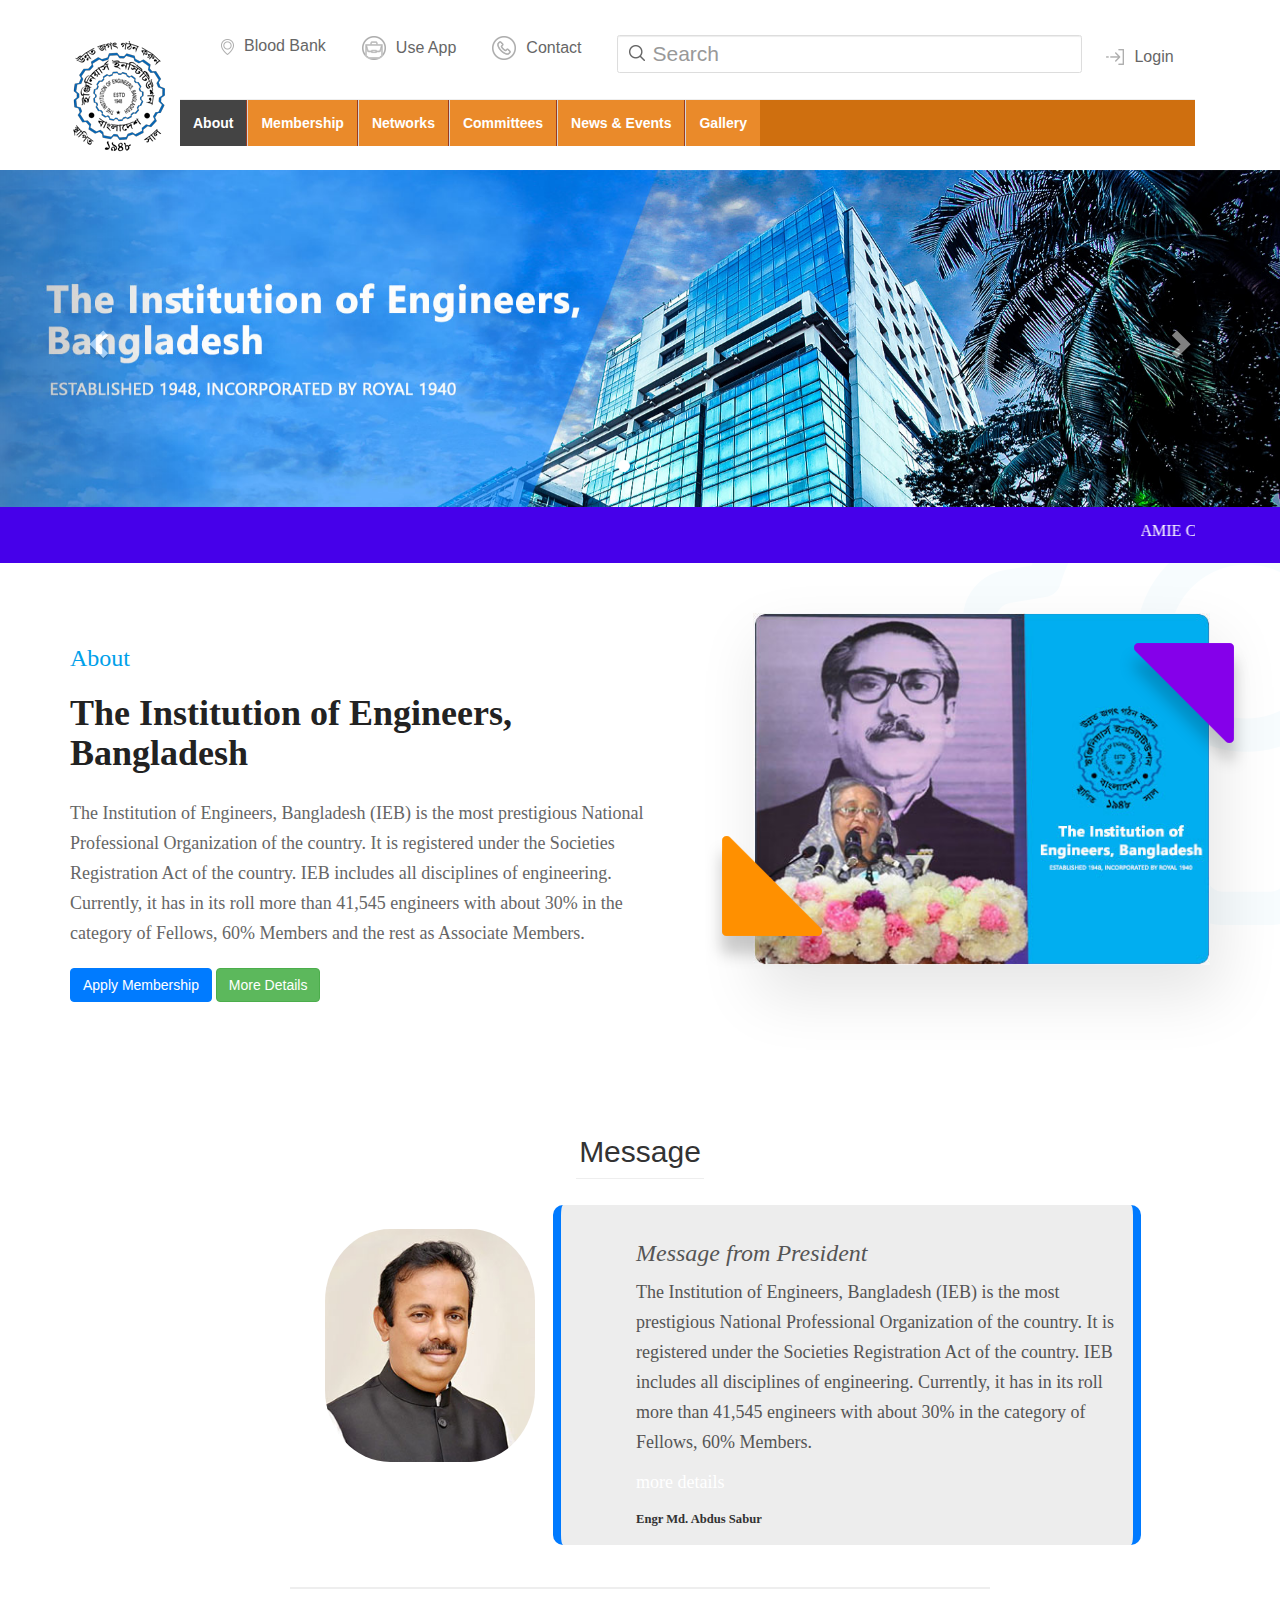
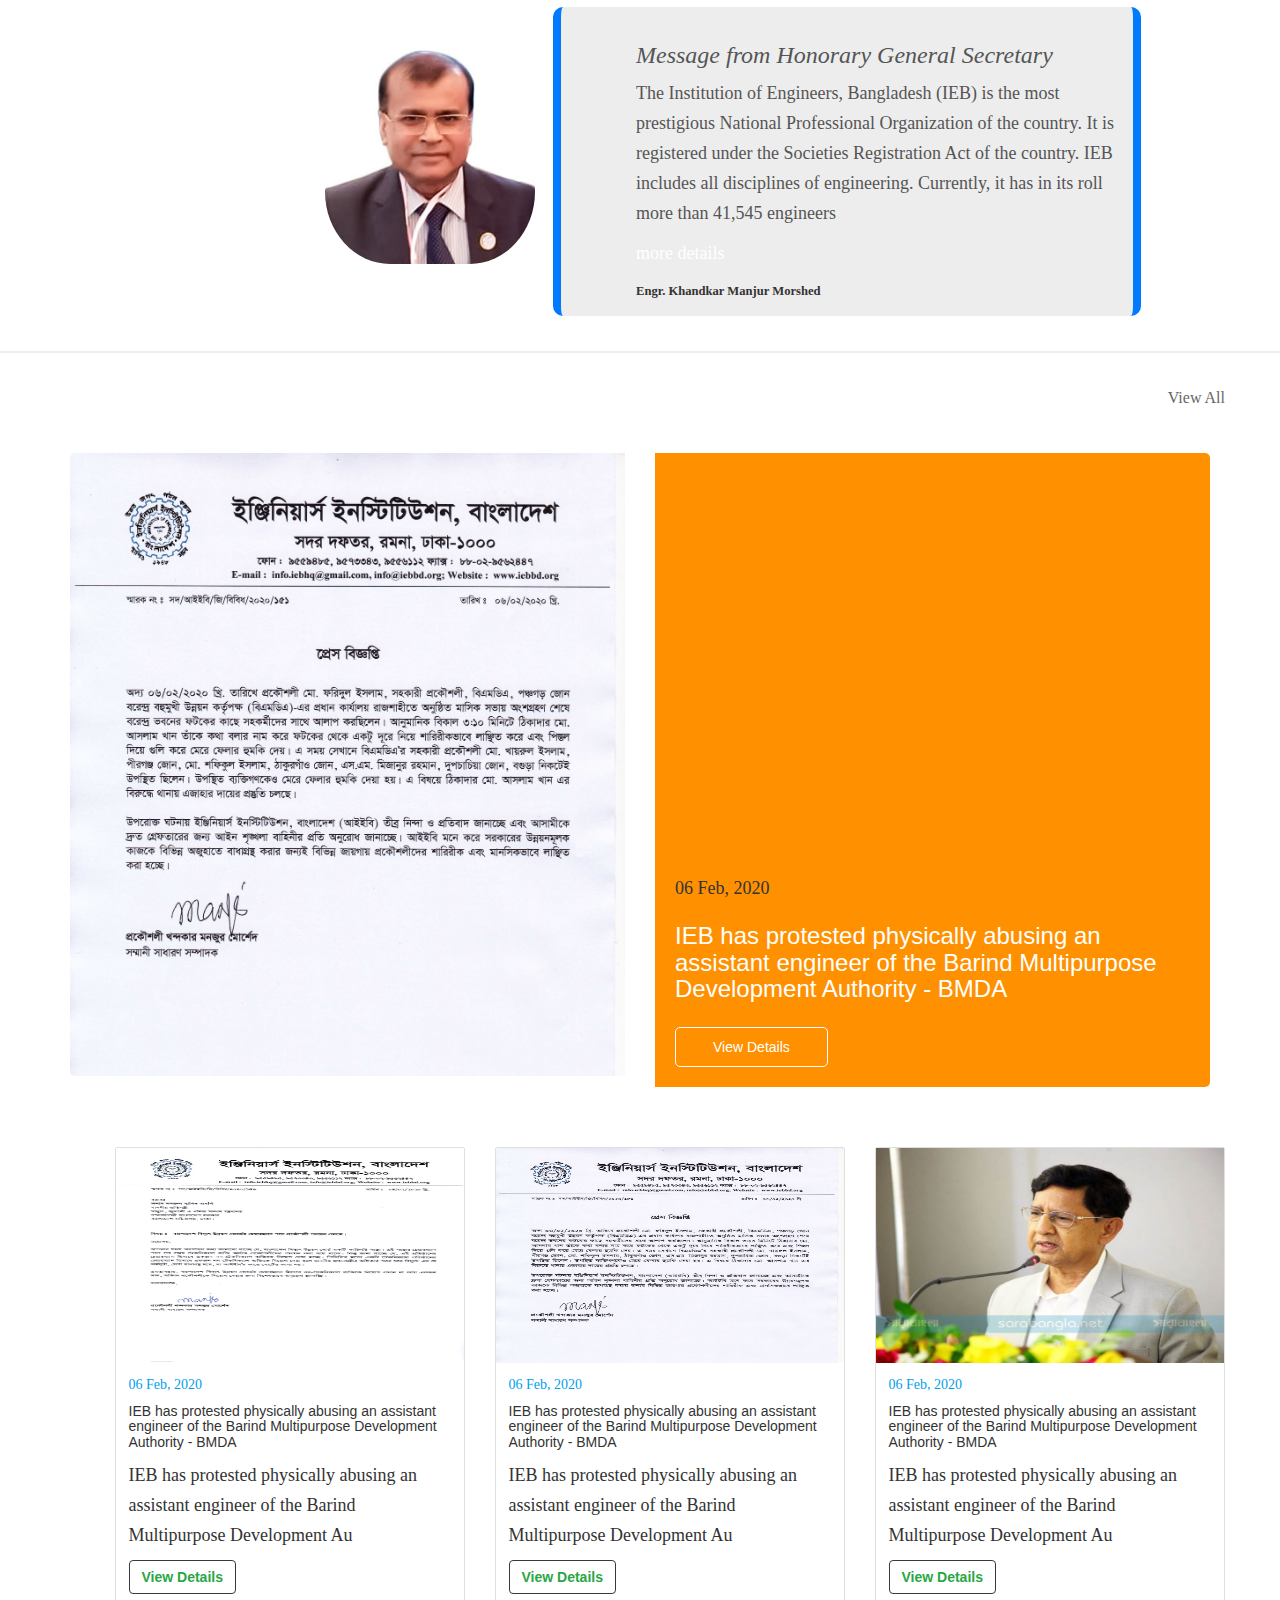
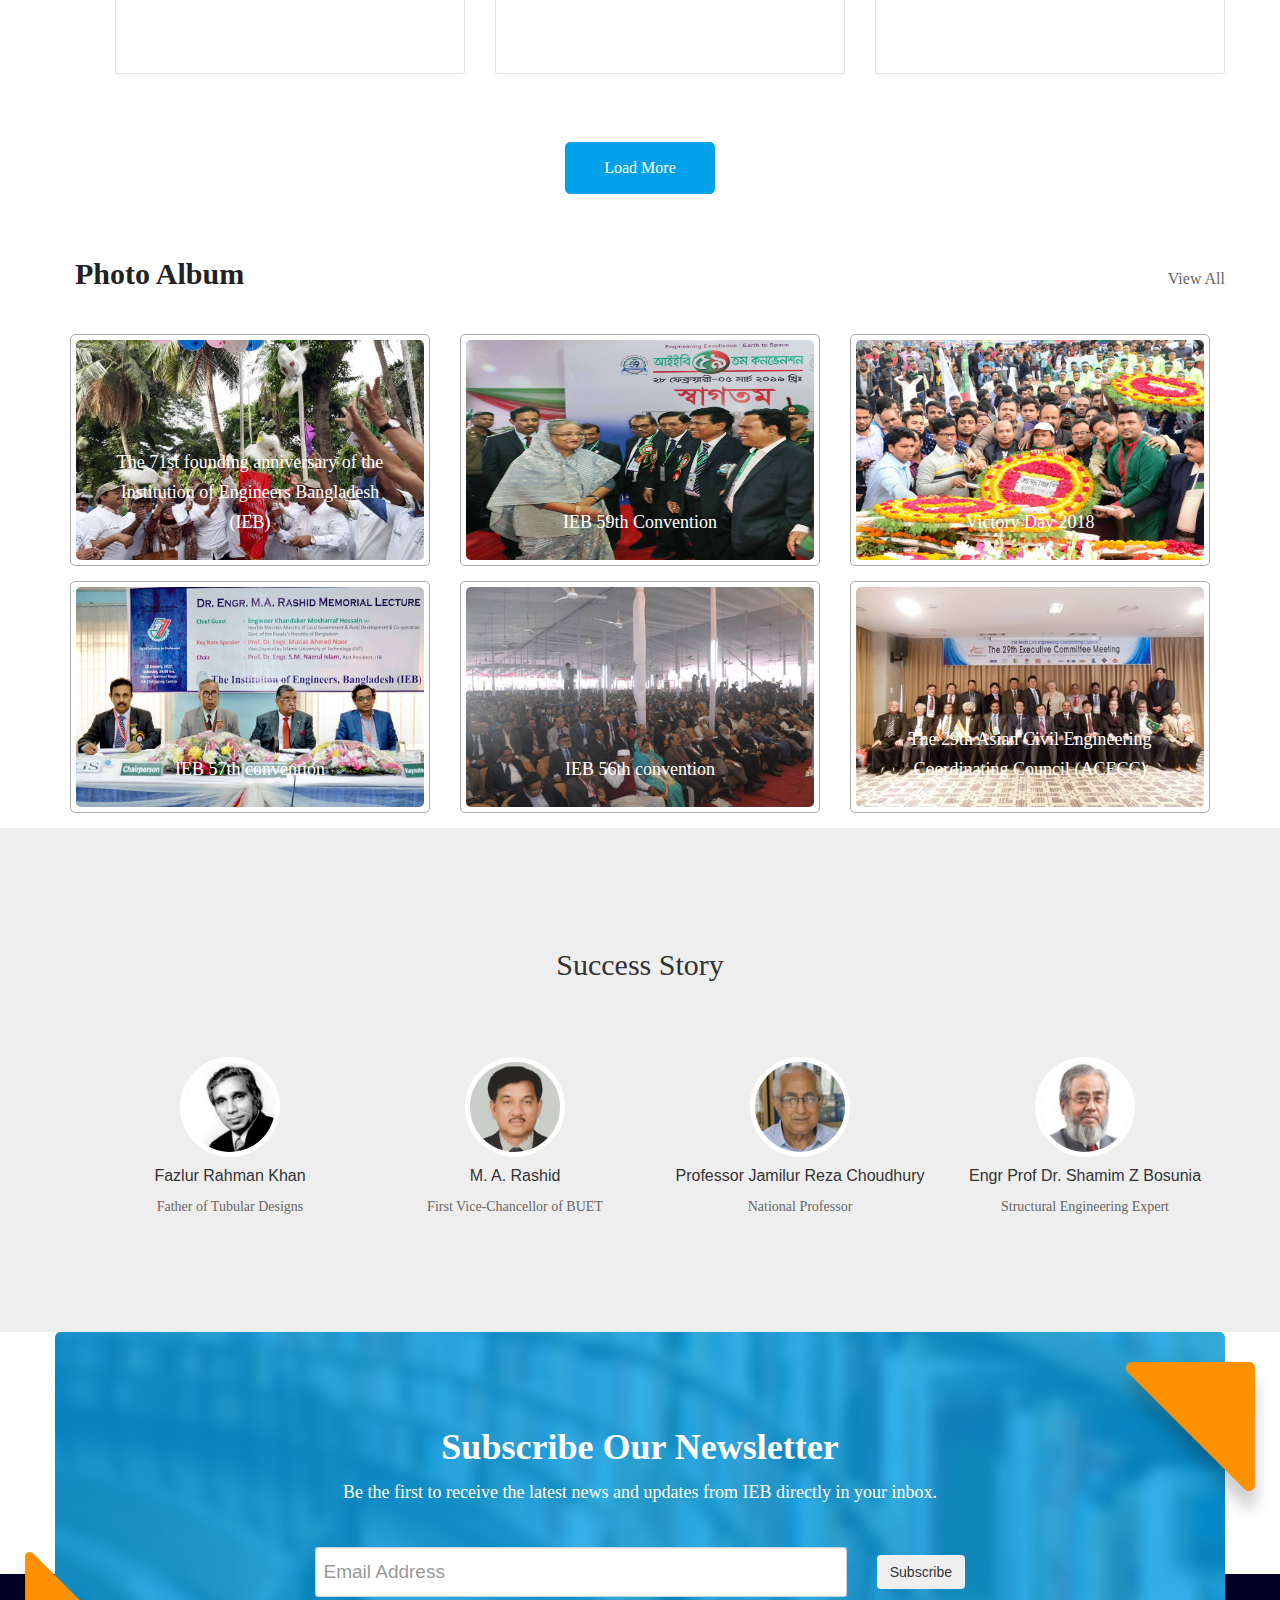
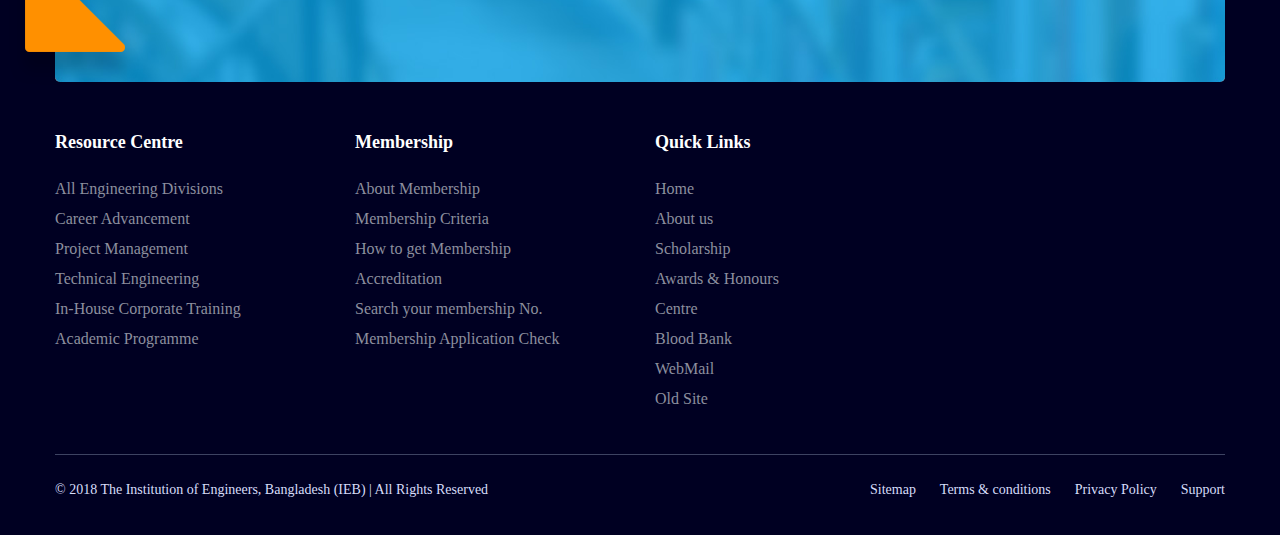
<file: index.html>
<!DOCTYPE html>
<html lang="en">
  <head>
    <meta charset="utf-8">
    <meta http-equiv="X-UA-Compatible" content="IE=edge">
    <meta name="viewport" content="width=device-width, initial-scale=1">
    <!-- The above 3 meta tags *must* come first in the head; any other head content must come *after* these tags -->
    <title>iebbd

    </title>
    <!-- Bootstrap -->
    <link href="css/bootstrap.min.css" rel="stylesheet">
   <link href="https://stackpath.bootstrapcdn.com/font-awesome/4.7.0/css/font-awesome.min.css" rel="stylesheet" crossorigin="anonymous">
     <link rel="stylesheet" href="css/style.css">
  </head>
  <body>
<!-- Header -->
<header class="header">
	<div class="container">
		<div class="row">
			<div class="col-lg-1 col-md-12 col-sm-12 header_left">
				<div class="logo">
					<a href="index.html"><img src="image/logo.png" alt=""></a>
					
				</div>
				
			</div>

			<div class="col-lg-11 col-md-12 col-sm-12 header_right">
				
              <div class="header_top_wrap mb_hide">

                            <nav class="navbar navbar-expand-lg">

                                <ul class="navbar-nav mr-auto header_top_menu">
                                    <li>
                                        <a href=""><span class="icon"><img src="image/placehoder-icon.png" alt=""></span>
                                        <span class="text">Blood Bank</span> </a>
                                     </li>

				                                             
                                 <li>
				                    <a href=""><span class="icon"><img src="image/bag_icon.png" alt="img"></span>
				                    <span class="text">Use App</span></a>
				               </li>          

                                            
                                <li>
                                  <a href="contact.html"> <span class="icon"><img src="image/contact-icon.png" alt="img"></span>
                                  <span class="text">Contact</span> </a>

                                 </li>                                                     
                               </ul>
                                            

                                            

                           <form class="form-inline search_form"  name="mainSearch" id="mainSearch" method="GET" action="" > 
                           <input type="hidden" id="sessionid" name="sessionid" value=""> 

                           <label class="search_input">
                            <input id="mainSearchString" name="mainSearchString" value="" class="form-control " type="search" placeholder="Search" aria-label="Search"> 
                            <a href="#"><img src="image/search_icon.png"></a> 
                            </label> 
                            <a class="login" href="" ><img src="image/login_icon.png" alt="">Login</a>  
                            </form>  

                            </nav>
                            </div>   

                   
                <hr>

          <div class="navsection templete">

         <ul>            
           <li><a id="active" href="index.html">About</a>
          <ul>
             <li><a href="about ieb.html">About IEB</a></li>
            <li><a href="Aims.html">Aims & Objective</a></li>
    
          </ul> 

         </li>
         
       
    
         <li><a href="#">Membership</a>
         <ul>
          <li><a href="About Membership.html">What is IEB Membership ?</a></li>
            <li><a href="#">Membership Fee</a></li>
           
          </ul> 
         </li>
          <li><a href="#">Networks</a>

            <ul>
          <li><a href="Engineering Division.html">Engineering Division</a></li>
        
          </ul> 




          </li>
          <li><a href="">Committees</a>
                <ul>
                 <li><a href="#">Magazine</a></li>
                 <li><a href="Success Story_FR.html">Engineering News</a></li>
                        
          </ul> 
        </li>
             <li><a  href="#">News & Events</a>
                    <ul>
                       <li><a href="news.html">News</a></li>
                        <li><a href="Success Story_FR.html">Conventions</a></li>
                        <li><a href="Success Story_MA.html">Seminars</a></li>
                         <li><a href="Success Story_PJ.html">Workshop</a></li>
                        <li><a href="Success Story_SB.html">Conferences</a></li>
                        <li><a href="#">Events</a></li>
                        <li><a href="#">Notice</a></li>
                     </ul> 
         
               </li>

                    <li><a  href="#">Gallery</a>
                    <ul>
                      <li><a href="#">Video Gallery</a></li>
                      <li><a href="Gallery.html">Photo Album</a></li>
                     </ul> 
         
                 </li>
         
               </ul>  
                   
   </div>
     
		</div><!--end row-->
	</div><!--end container-->
                                  
   </header>



<!----End Header nav---->


<div class="container-fliud">
 
  <div id="myCarousel" class="carousel slide" data-ride="carousel">
    <!-- Indicators -->
    <ol class="carousel-indicators">
      <li data-target="#myCarousel" data-slide-to="0" class="active"></li>
      <li data-target="#myCarousel" data-slide-to="1"></li>
      <li data-target="#myCarousel" data-slide-to="2"></li>
    </ol>

    <!-- Wrapper for slides -->
    <div class="carousel-inner">
      <div class="item active">
        <img src="image/slidepicturemain.jpg" alt="Los Angeles" style="width:100%;">
      </div>

      <div class="item">
        <img src="image/slidepicture.jpg" alt="Chicago" style="width:100%;">
      </div>
    
      <div class="item">
        <img src="image/slidepicturemain.jpg" alt="New york" style="width:100%;">
      </div>
    </div>

    <!-- Left and right controls -->
    <a class="left carousel-control" href="#myCarousel" data-slide="prev">
      <span class="glyphicon glyphicon-chevron-left"></span>
      <span class="sr-only">Previous</span>
    </a>
    <a class="right carousel-control" href="#myCarousel" data-slide="next">
      <span class="glyphicon glyphicon-chevron-right"></span>
      <span class="sr-only">Next</span>
    </a>
  </div>

</div><!--end container-->
<section class="notice_wrap">
  <div class="notice_caption">
    <div class="container">
      <div class="row">
        <div class="col-lg-12 col-md-12 col-sm-6 col-xs-12">
          <p>
            <marquee class="slider_item" scrolldelay="15" truespeed="20" scrollamount="1">
                 <span><a class="notice_th_marquee_home" href=" #">AMIE Continuation Result October 2019</a></span>
                * 
                <span><a class="notice_th_marquee_home" href=" #">Reception of Engineers Son/Daughter- 2020</a></span>
                 * 
                 <span><a class="notice_th_marquee_home" href=" #">Issuing a letter by the IEB regarding the appointment of  Engineer to the post of Chairman of BPDB</a></span> 
                 * 
                 <span><a class="#">AMIE Re-scrutiny Result October-2019</a></span> * 
              
            </marquee>
          </p>
        </div>
      </div>
    </div>
  </div>
  
</section>
                                    
<!--End Header -->

<!--about_wrap -->
<section class="about_wrap">
    <div class="gear_icon">
        <img src="image/gear-icon.png" alt="img">
    </div>
    <div class="container custom_pad">
        <div class="row">
            <div class="col-lg-7 col-md-7 col-sm-6 col-xs-12">
                <div class="about_content">
                    <h5 class="about_sub_title">About</h5>
                    <h2 class="about_title">The Institution of Engineers, Bangladesh</h2>
                    <p class="about_para">The Institution of Engineers, Bangladesh (IEB) is the most prestigious National Professional Organization of the country. It is registered under the Societies Registration Act of the country. IEB includes all disciplines of engineering. Currently, it has in its roll more than 41,545 engineers with about 30% in the category of Fellows, 60% Members and the rest as Associate Members.</p>
                    
                    <div class="btn_group">
                        <a href="" class="btn btn_glob btn_more btn-primary">Apply Membership</a>
                        <a href="about ieb.html" class="btn btn_glob btn_apply btn-success">More Details</a>
                    </div>
                </div>
            </div>
            <div class="col-lg-5 col-md-5 col-sm-6 col-xs-12">
                <div class="about_img_wrap">
                    <div class="about_img">
                        <img src="image/about_img_home_page.jpg" alt="img" class="img-fluid img_1">
                        <img src="image/about_Img-Shap_1.png" alt="img" class="shap_1">
                        <img src="image/about_Img-Shap_2.png" alt="img" class="shap_2">
                    </div>
                </div>
            </div>
        </div>
    </div>
</section>
<!-- end about_wrap -->

<!-- message_wrap -->
<section class="wrapper">
    <div class="row">
        <div class="col-sm-12">
            <h2 class="message_tiele1 text-center">Message</h2>
            <hr align="center" width="10%">
        </div>
    </div>
    <div class="inner alt" style="margin-top: 50px">
        
      

        <section class="spotlight">
            <div class="image">
              <img src="image/executive_img_1.jpg" alt="" />
            </div>
            <div class="content">
                <blockquote style="border-radius: 10px;">
                    <h3>Message from President</h3>
                    <p>The Institution of Engineers, Bangladesh (IEB) is the most prestigious 
                        National Professional Organization of the country. 
                        It is registered under the Societies Registration Act of the country. 
                        IEB includes all disciplines of engineering. Currently, 
                        it has in its roll more than 41,545 engineers with about 
                        30% in the category of Fellows, 60% Members.
                        
                    </p>
                    <p><a href="">more details</a></p>
                    <span>Engr Md. Abdus Sabur</span>
                </blockquote>
            </div>

        </section>

        <section class="spotlight">
            <div class="image">
              <img src="image/executive_img_7.jpg" alt="" />
            </div>
            <div class="content">
                <blockquote style="border-radius: 10px;">
                    <h3>Message from Honorary General Secretary</h3>
                    <p>The Institution of Engineers, Bangladesh (IEB) 
                        is the most prestigious National Professional Organization 
                        of the country. It is registered under the 
                        Societies Registration Act of the country. 
                        IEB includes all disciplines of engineering. 
                        Currently, it has in its roll more than 41,545 engineers                    
                    </p>
                    <p><a href="">more details</a></p>
                    <span>Engr. Khandkar Manjur Morshed</span>
                </blockquote>
            </div>
        </section>
         </div>
</section>
<!-- end committee_message_wrap -->

<!-- start update_news_wrap -->
<section class="update_news_wrap">
    <div class="container custom_pad">
        <div class="row">
            <div class="col-12">
                <h3 class="sec_title"><a  style="text-decoration: none;" href="index.html">Updated News </a><span class="float-right">
                  <a href="news.html" class="view_all" style="text-decoration: none;" >View All</a></span></h3>
            </div>
        </div>


        

        <div class="row">
          <div class="col-md-12">
            <div class="news_large bg_yellow">
              <div class="row d_align">
                <div class="col-lg-6 col-md-12 col-sm-12 col-xs-12">
                  <div class="news_img">
                    <img src="image/2b.jpg" alt="img">
                    </div>
                  </div>
                  <div class="col-lg-6 col-md-12 col-sm-12 col-xs-12">
                    <div class="details_content color_width">
                      <p class="news_date">06 Feb, 2020</p>
                      
                        <h3 class="news_title">IEB has protested physically abusing an assistant engineer of the Barind Multipurpose Development Authority - BMDA</h3>
                     
                      <p class="news_para"></p>
                      <a class="view_details" href="news.html"  >View Details</a>
                    </div>
                  </div>
                </div>
              </div>
            </div>
          </div>

<section class="other-news1 m-5">
    <div class="container">
        
        <div class="row">
            <div class="col-md-4">
              <div class="card">

                <img height="215" src="image/1b.jpg">

                <div class="card-body" style="min-height:310px;">

                  <p class="news_date"> 06 Feb, 2020</p>

                  <h5 class="card-title my-3">IEB has protested physically abusing an assistant engineer of the Barind Multipurpose Development Authority - BMDA</h5>

                  <p class="card-text mb-3">IEB has protested physically abusing an assistant engineer of the Barind Multipurpose Development Au</p>
                  <a href="news.html" class="btn btn-outline-success border-dark details-link">View Details</a>
                </div>
              </div>
            </div>

    
             <div class="col-md-4">
              <div class="card">
                 <img height="215" src="image/2b.jpg">
                <div class="card-body" style="min-height:310px;">

                  <p class="news_date"> 06 Feb, 2020</p>

                  <h5 class="card-title my-3">IEB has protested physically abusing an assistant engineer of the Barind Multipurpose Development Authority - BMDA</h5>

                  <p class="card-text mb-3">IEB has protested physically abusing an assistant engineer of the Barind Multipurpose Development Au</p>
                  <a href="news.html" class="btn btn-outline-success border-dark details-link">View Details</a>
                </div>
              </div>
            </div>
                 <div class="col-md-4">
              <div class="card">
                 <img height="215" src="image/3b.jpg">
                <div class="card-body" style="min-height:310px;">

                  <p class="news_date"> 06 Feb, 2020</p>

                  <h5 class="card-title my-3">IEB has protested physically abusing an assistant engineer of the Barind Multipurpose Development Authority - BMDA</h5>

                  <p class="card-text mb-3">IEB has protested physically abusing an assistant engineer of the Barind Multipurpose Development Au</p>
                  <a href="news.html" class="btn btn-outline-success border-dark details-link">View Details</a>
                </div>
              </div>
            </div>
          
    </div>
</section>



        <div class="row">
            <div class="col-md-12">
                <div class="text-center learn_more_btn">
                    <a href="news.html" class="learn_more">Load More</a>
                </div>
            </div>
        </div>
    </div>
</section>
<!-- end update_news_wrap -->






<!-- photo_gallary_wrap -->
<section class="photo_gallary_wrap" style="padding-top: 20px;">
    <div class="container custom_pad">
        <div class="row">
            <div class="col-12">
                <h3 class="sec_title">Photo Album <span class="float-right"><a href="" class="view_all" style="text-decoration:none;">View All</a></span></h3>
            </div>
        </div>
       

        <div class="row">

            


            <div class="col-lg-4 col-md-4 col-sm-6 col-xs-12">
                <div class="photo_gallary_single_container" style="padding: 5px; border: solid #aaaaaa 1px; margin-bottom: 15px; border-radius:5px;">
                    <a href="#" class="photo_gallary_single_item">
                        <div class="photo_gallary_img">
                            <img src="image/g1.jpg" alt="The 71st founding anniversary of the Institution of Engineers Bangladesh (IEB)" width="360" height="220" style="border-radius:0;">
                        </div>
                        <div class="hover_content">
                            <p>The 71st founding anniversary of the Institution of Engineers Bangladesh (IEB)</p>
                        </div>
                    </a>

                </div>
            </div>

    
            <div class="col-lg-4 col-md-4 col-sm-6 col-xs-12">
                <div class="photo_gallary_single_container" style="padding: 5px; border: solid #aaaaaa 1px; margin-bottom: 15px; border-radius:5px;">
                    <a href="" class="photo_gallary_single_item">
                        <div class="photo_gallary_img">
                            <img src="image/g2.jpg" alt="IEB 59th Convention" width="360" height="220" style="border-radius:0;">
                        </div>
                        <div class="hover_content">
                            <p>IEB 59th Convention</p>
                        </div>
                    </a>

                </div>
            </div>

            

            <div class="col-lg-4 col-md-4 col-sm-6 col-xs-12">
                <div class="photo_gallary_single_container" style="padding: 5px; border: solid #aaaaaa 1px; margin-bottom: 15px; border-radius:5px;">
                    <a href="" class="photo_gallary_single_item">
                        <div class="photo_gallary_img">
                            <img src="image/g3.jpg" alt="Victory Day 2018" width="360" height="220" style="border-radius:0;">
                        </div>
                        <div class="hover_content">
                            <p>Victory Day 2018</p>
                        </div>
                    </a>

                </div>
            </div>

            <div class="col-lg-4 col-md-4 col-sm-6 col-xs-12">
                <div class="photo_gallary_single_container" style="padding: 5px; border: solid #aaaaaa 1px; margin-bottom: 15px; border-radius:5px;">
                    <a href="" class="photo_gallary_single_item">
                        <div class="photo_gallary_img">
                            <img src="image/g4.jpg" alt="IEB 57th convention" width="360" height="220" style="border-radius:0;">
                        </div>
                        <div class="hover_content">
                            <p>IEB 57th convention</p>
                        </div>
                    </a>

                </div>
            </div>
 
            <div class="col-lg-4 col-md-4 col-sm-6 col-xs-12">
                <div class="photo_gallary_single_container" style="padding: 5px; border: solid #aaaaaa 1px; margin-bottom: 15px; border-radius:5px;">
                    <a href="" class="photo_gallary_single_item">
                        <div class="photo_gallary_img">
                            <img src="image/g5.jpg" alt="IEB 56th convention" width="360" height="220" style="border-radius:0;">
                        </div>
                        <div class="hover_content">
                            <p>IEB 56th convention</p>
                        </div>
                    </a>

                </div>
            </div>

            
            <div class="col-lg-4 col-md-4 col-sm-6 col-xs-12">
                <div class="photo_gallary_single_container" style="padding: 5px; border: solid #aaaaaa 1px; margin-bottom: 15px; border-radius:5px;">
                    <a href="" class="photo_gallary_single_item">
                        <div class="photo_gallary_img">
                            <img src="image/g6.jpg" alt="The 29th Asian Civil Engineering Coordinating Council" width="360" height="220" style="border-radius:0;">
                        </div>
                        <div class="hover_content">
                            <p>The 29th Asian Civil Engineering Coordinating Council (ACECC)</p>
                        </div>
                    </a>

                </div>
            </div>

            
        </div>

    </div>
</section>
<!-- end photo_gallary_wrap -->


















<!-- Start success_wrap -->
<section class="committee_message_wrap1 success_wrap" style="background-color: #eeeeee; padding: 100px 0;">
    <div class="container custom_pad">
        <div class="row">
            <div class="col-sm-12" style="margin-bottom: 20px;">
                <h2 class="message_tiele1 text-center" style="padding-bottom: 45px; font: 27px; color: #333333;font-family: 'Playfair Display', serif; ">Success Story</h2>
                <hr align="center" width="10%">


            </div>
        </div>
    </div>

    <div class="container success_slider_wrap ">
        <div class="row success_slider_inner success_slider">
            <div class="col-sm-3">
              <div class="text-center" style="min-width:290px;">
                <a href="Success Story_FR.html" tabindex="0"  style="text-decoration: none;">

                  <img src="image/success_story_frkhan.jpg" class="img-fluid rounded-circle mb-2" style="border-radius: 60%;border: solid 5px #fff; margin:auto;" width="100" alt="Fazlur Rahman Khan">

                  <h5 class="text-center text-dark" style="font-size:16px; margin-bottom:12px; margin-bottom:7px;color:#333">Fazlur Rahman Khan</h5>
                  <p class="member_title1 text-center text-dark" style="font-size:14px;color:#666">Father of Tubular Designs</p></a>
                  <div class="member_details_wrap">
                    
                  </div>
                </div>
              </div>
                  <div class="col-sm-3">
                    <div class="text-center" style="min-width:290px;">

                     <a href="Success Story_MA.html" tabindex="0" style="text-decoration: none;">

                      <img src="image/success_story_m_a_rashid.jpg" class="img-fluid rounded-circle mb-2" style="border-radius: 60%;border: solid 5px #fff; margin:auto;" width="100" alt="Fazlur Rahman Khan">
                      <h5 class="text-center text-dark" style="font-size:16px; margin-bottom:12px; margin-bottom:7px;color:#333">M. A. Rashid</h5>
                      <p class="member_title1 text-center text-dark" style="font-size:14px;color:#666">First Vice-Chancellor of BUET</p></a>
                      <div class="member_details_wrap">
                        
                      </div>
                    </div>
                  </div>
                      <div class="col-sm-3"><div class="text-center" style="min-width:290px;">

                       <a href="Success Story_PJ.html" tabindex="0"  style="text-decoration: none;">

                          <img src="image/success_story_jrc.jpg" class="img-fluid rounded-circle mb-2" style="border-radius: 60%;border: solid 5px #fff; margin:auto;" width="100" alt="Fazlur Rahman Khan">
                          <h5 class="text-center text-dark" style="font-size:16px; margin-bottom:12px; margin-bottom:7px;color:#333">Professor Jamilur Reza Choudhury</h5>
                          <p class="member_title1 text-center text-dark" style="font-size:14px;color:#666">National Professor</p></a><div class="member_details_wrap">
                            
                          </div>
                        </div>
                      </div>
                          <div class="col-sm-3"><div class="text-center" style="min-width:290px;">

                           <a href="Success Story_SB.html" tabindex="0"  style="text-decoration: none;">

                              <img src="image/success_story_basunia.jpg" class="img-fluid rounded-circle mb-2" style="border-radius: 60%;border: solid 5px #fff; margin:auto;" width="100" alt="Fazlur Rahman Khan">
                              <h5 class="text-center text-dark" style="font-size:16px; margin-bottom:12px; margin-bottom:7px;color:#333">Engr Prof Dr. Shamim Z Bosunia</h5>
                              <p class="member_title1 text-center text-dark" style="font-size:14px;color:#666">Structural Engineering Expert</p></a>
                              <div class="member_details_wrap">
                                
                              </div>
                            </div>
                          </div>
        </div>
    </div>
</section>
<!-- end success_wrap -->













<!-- Footer -->
<!-- start subscribe_wrap_2 -->
<section class="subscribe_wrap_2" style="background-color: #fff;">
    <div class="container custom_pad">
        <div class="row">
            <div class="col-12">
                <div class="subscribe_inner">
                    <img src="image/about_Img-Shap_1.png" class="shape_1" alt="img">
                    <img src="image/about_Img-Shap_1_2.png" class="shape_2" alt="img">
                    <h2 class="subscript_title text-center">Subscribe Our Newsletter</h2>
                    <p class="text-center sub_para">Be the first to receive the latest news and updates from IEB directly in your inbox.</p>
                    <form class="sub_form" id="reqSubscribeEmailOptFrm">
                        <div class="d_flex d_align">
                            <input name="subscribeEmailOpt" id="subscribeEmailOpt" class="form-control" type="email" placeholder="Email Address" onfocus="this.placeholder = ''" onblur="this.placeholder = 'Email Address'">
                            <button name="btnSubscribeEmailOpt" id="btnSubscribeEmailOpt" class="btn" type="submit">Subscribe</button>
                        </div>
                        <span id="msgSubscribeEmailOpt" class="help-block" style="color: #fff;"></span>
                    </form>
                </div>
            </div>
        </div>
    </div>
</section>
<!-- end subscribe_wrap_2 -->


<footer class="footer1">
    <div class="container custom_pad">
        <div class="row">
            <div class="col-12">
                <div class="footer_top">
                    <div class="row">

                        <div class="col-lg-3 col-md-6 col-sm-6 col-xs-12">
                            <div class="footer_single_item">
                                <h4 class="footer_title">Resource Centre</h4>
                                <ul class="contact_link">
                                    <li><a href="">All Engineering Divisions</a></li>
                                    <li><a href="">Career Advancement</a></li>
                                    <li><a href="">Project Management</a></li>
                                    <li><a href="">Technical Engineering</a></li>
                                    <li><a href="">In-House Corporate Training</a></li>
                                    <li><a href="">Academic Programme</a></li>
                                </ul>
                            </div>
                        </div>
                        <div class="col-lg-3 col-md-6 col-sm-6 col-xs-12">
                            <div class="footer_single_item">
                                <h4 class="footer_title">Membership</h4>
                                <ul class="contact_link">
                                    

                                    <li><a href="">About Membership</a></li>
                                    <li><a href="">Membership Criteria</a></li>
                                    <li><a href="">How to get Membership</a></li>
                                    <li><a href="">Accreditation</a></li>                                    
                                    <li><a href="">Search your membership No.</a></li>

                                    
                                    <li><a href="">Membership Application Check</a></li>
                                        



                                </ul>
                            </div>
                        </div>
                        <div class="col-lg-2 col-md-6 col-sm-6 col-xs-12">
                            <div class="footer_single_item">
                                <h4 class="footer_title">Quick Links</h4>
                                <ul class="contact_link">
                                    <li><a href="#">Home</a></li>
                                    <li><a href="#">About us</a></li>
                                    <li><a href="#">Scholarship</a></li>
                                    <li><a href="">Awards & Honours</a></li>
                                    <li><a href="">Centre</a></li>
                                    <li><a href="">Blood Bank</a></li>
                                    <li><a href="#">WebMail</a></li>
                                    <li><a target="">Old Site</a></li>
                                </ul>
                            </div>
                        </div>
                        <div class="col-lg-4 col-md-6 col-sm-6 col-xs-12">

                            <div id="map" style="height:100%"><iframe src="https://www.google.com/maps/embed?pb=!1m18!1m12!1m3!1d3652.4044907930365!2d90.39909661464893!3d23.73295109536031!2m3!1f0!2f0!3f0!3m2!1i1024!2i768!4f13.1!3m3!1m2!1s0x3755b8edcde4ebc7%3A0x7d9090df315baaa6!2sThe+Institution+of+Engineers%2C+Bangladesh!5e0!3m2!1sen!2sbd!4v1547635923118" width="100%" height="100%" frameborder="0" style="border:0" allowfullscreen></iframe></div>

                        </div>
                    </div>
                </div>
                <div class="footer_bottom">
                    <div class="footer_bottom_inner">
                        <p class="copy_right_text">© 2018 The Institution of Engineers, Bangladesh (IEB) | All Rights Reserved</p>
                        <ul class="footer_bottom_menu">
                            <li><a href="#">Sitemap</a></li>
                            <li><a href="#">Terms &amp; conditions</a></li>
                            <li><a href="#">Privacy Policy</a></li>
                            <li><a href="#">Support</a></li>
                        </ul>
                    </div>
                </div>
            </div>
        </div>
    </div>



</footer>





<!--End Footer -->

    <script src="js/jquery.min.js"></script>
    <script src="js/bootstrap.min.js"></script>
  </body>
</html>
</file>
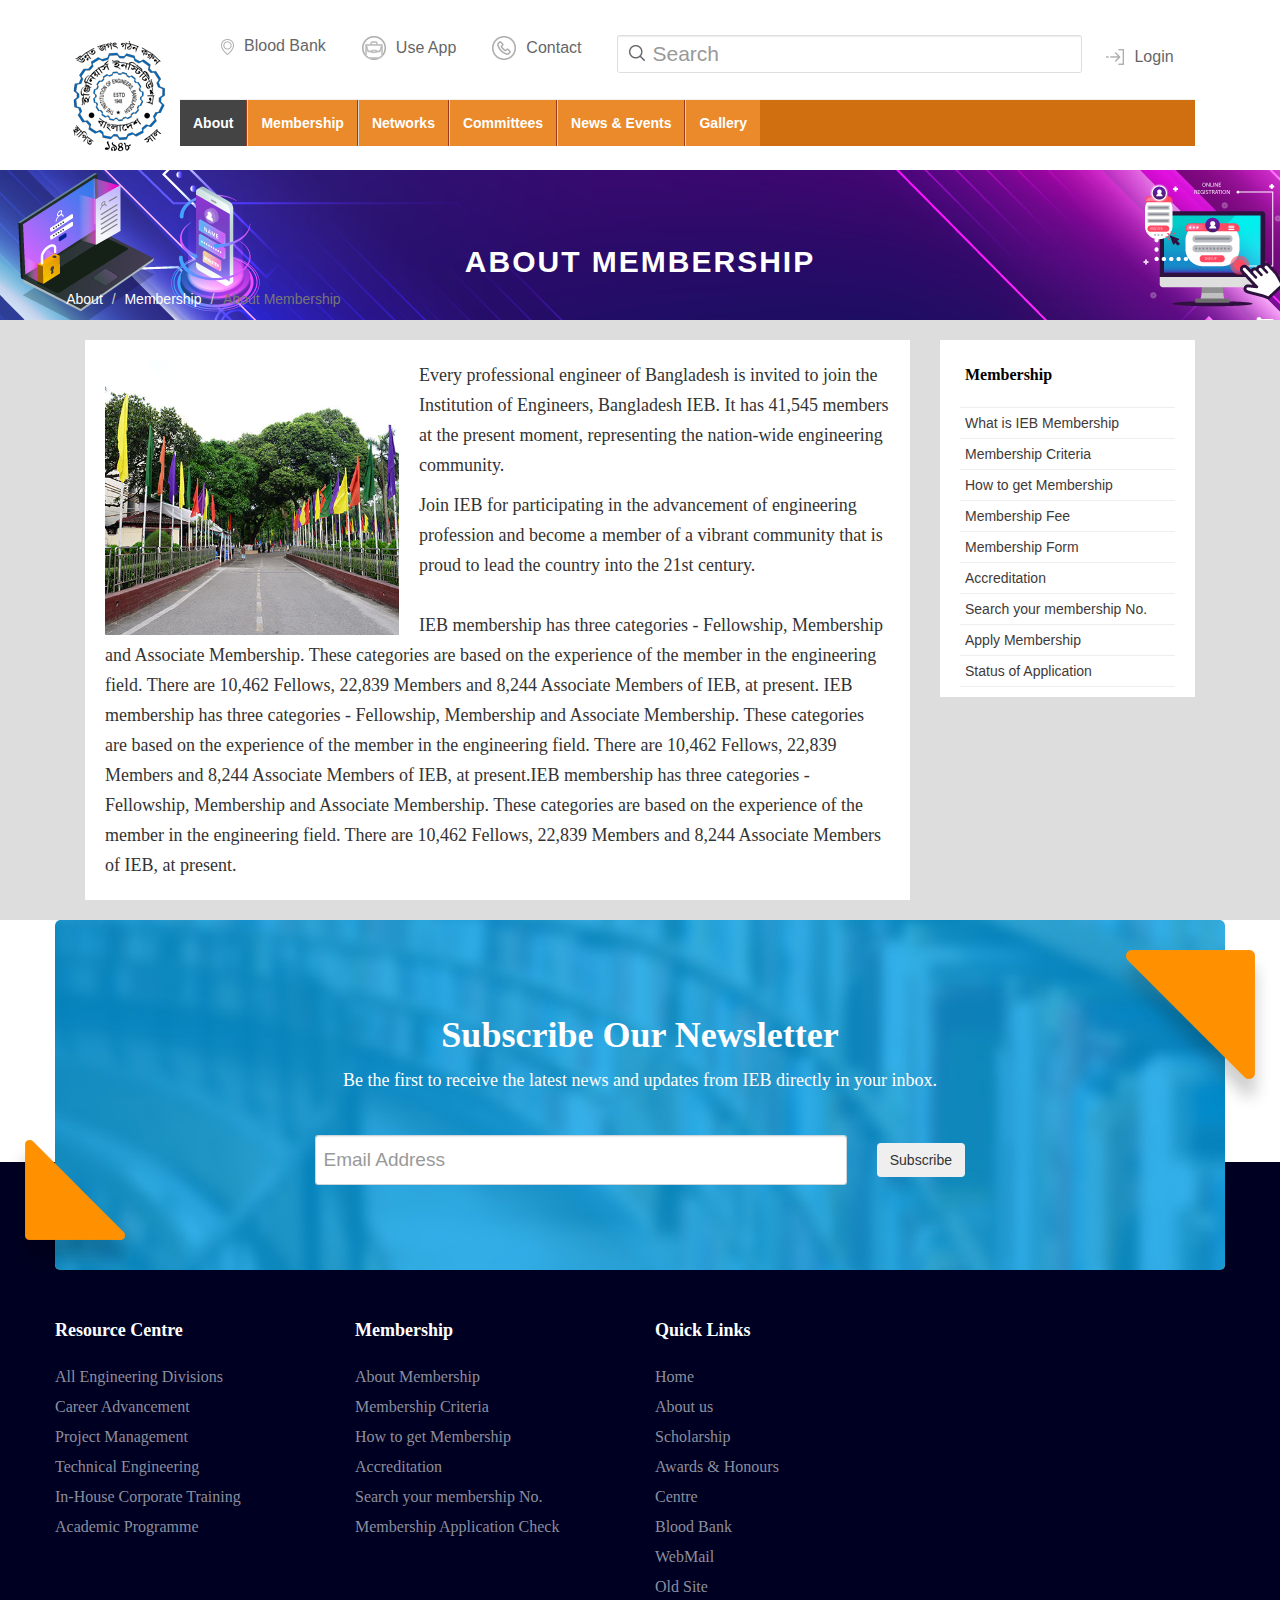
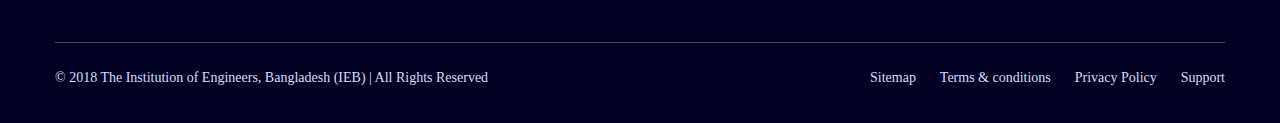
<file: About Membership.html>
<!DOCTYPE html>
<html lang="en">
  <head>
    <meta charset="utf-8">
    <meta http-equiv="X-UA-Compatible" content="IE=edge">
    <meta name="viewport" content="width=device-width, initial-scale=1">
    <!-- The above 3 meta tags *must* come first in the head; any other head content must come *after* these tags -->
    <title>iebbd</title>

    <!-- Bootstrap -->
    <link href="css/bootstrap.min.css" rel="stylesheet">
   <link href="https://stackpath.bootstrapcdn.com/font-awesome/4.7.0/css/font-awesome.min.css" rel="stylesheet" crossorigin="anonymous">
     <link rel="stylesheet" href="css/style.css">
  </head>
  <body>
   <!-- Header -->
<header class="header">
    <div class="container">
        <div class="row">
            <div class="col-lg-1 col-md-12 col-sm-12 header_left">
                <div class="logo">
                    <a href="index.html"><img src="image/logo.png" alt=""></a>
                    
                </div>
                
            </div>

            <div class="col-lg-11 col-md-12 col-sm-12 header_right">
                
              <div class="header_top_wrap mb_hide">

                            <nav class="navbar navbar-expand-lg">

                                <ul class="navbar-nav mr-auto header_top_menu">
                                    <li>
                                        <a href=""><span class="icon"><img src="image/placehoder-icon.png" alt=""></span>
                                        <span class="text">Blood Bank</span> </a>
                                     </li>

                                                             
                                 <li>
                                    <a href=""><span class="icon"><img src="image/bag_icon.png" alt="img"></span>
                                    <span class="text">Use App</span></a>
                               </li>          

                                            
                                <li>
                                  <a href="contact.html"> <span class="icon"><img src="image/contact-icon.png" alt="img"></span>
                                  <span class="text">Contact</span> </a>

                                 </li>                                                     
                               </ul>
                                            

                                            

                           <form class="form-inline search_form"  name="mainSearch" id="mainSearch" method="GET" action="" > 
                           <input type="hidden" id="sessionid" name="sessionid" value=""> 

                           <label class="search_input">
                            <input id="mainSearchString" name="mainSearchString" value="" class="form-control " type="search" placeholder="Search" aria-label="Search"> 
                            <a href="#"><img src="image/search_icon.png"></a> 
                            </label> 
                            <a class="login" href="" ><img src="image/login_icon.png" alt="">Login</a>  
                            </form>  

                            </nav>
                            </div>   

                   
                <hr>

          <div class="navsection templete">

         <ul>            
           <li><a id="active" href="index.html">About</a>
          <ul>
             <li><a href="about ieb.html">About IEB</a></li>
            <li><a href="Aims.html">Aims & Objective</a></li>
    
          </ul> 

         </li>
         
       
    
         <li><a href="#">Membership</a>
         <ul>
          <li><a href="About Membership.html">What is IEB Membership ?</a></li>
            <li><a href="#">Membership Fee</a></li>
           
          </ul> 
         </li>
          <li><a href="">Networks</a>

            <ul>
          <li><a href="index.html">Engineering Division</a></li>
        
          </ul> 




          </li>
          <li><a href="">Committees</a>
                <ul>
                 <li><a href="#">Magazine</a></li>
                 <li><a href="#">Engineering News</a></li>
                        
          </ul> 
        </li>
             <li><a  href="#">News & Events</a>
                    <ul>
                       <li><a href="news.html">News</a></li>
                        <li><a href="Success Story_FR.html">Conventions</a></li>
                        <li><a href="Success Story_MA.html">Seminars</a></li>
                         <li><a href="Success Story_PJ.html">Workshop</a></li>
                        <li><a href="Success Story_SB.html">Conferences</a></li>
                        <li><a href="#">Events</a></li>
                        <li><a href="#">Notice</a></li>
                     </ul> 
         
         
               </li>

                    <li><a  href="#">Gallery</a>
                    <ul>
                      <li><a href="#">Video Gallery</a></li>
                      <li><a href="Gallery.html">Photo Album</a></li>
                     </ul> 
         
                 </li>
         
               </ul>  
                    

   </div>
     
        </div><!--end row-->
    </div><!--end container-->
                                  
   </header>



<!----End Header nav---->

   <!-- Banner -->
<div class="get_about_banner_Tah">
 
    <h2 class="display_41_saz text-white">ABOUT MEMBERSHIP</h2>

    <div class="jb_breadcrumb">
        <nav aria-label="breadcrumb"> 
            <ol class="breadcrumb" style="background: none;">
                <li class="breadcrumb-item"><a href="#" class="text-white">About</a></li>
                  <li class="breadcrumb-item"><a href="#" class="text-white">Membership</a></li>
                <li class="breadcrumb-item active" aria-current="page">About Membership</li>
            </ol>
        </nav>
    </div>
</div>

   <!--End  Banner -->



<!-- membership -->


<section class="membership-a">
    
<div class="container">
    <div class="row">
        <div class="col-md-9">
            <div class="news_cont_saz">
                <p>
                   <img src="image/ieb_building_image.jpg" alt="">
                    Every professional engineer of Bangladesh is invited to join the Institution of Engineers, Bangladesh IEB. It has 41,545 members at the present moment, representing the nation-wide engineering community.
                </p>

                <p>
                    Join IEB for participating in the advancement of engineering profession and become a member of a vibrant community that is proud to lead the country into the 21st century.
                </p><br>

                <p>
                    IEB membership has three categories - Fellowship, Membership and Associate Membership. These categories are based on the experience of the member in the engineering field. There are 10,462 Fellows, 22,839 Members and 8,244 Associate Members of IEB, at present.
                    IEB membership has three categories - Fellowship, Membership and Associate Membership. These categories are based on the experience of the member in the engineering field. There are 10,462 Fellows, 22,839 Members and 8,244 Associate Members of IEB, at present.IEB membership has three categories - Fellowship, Membership and Associate Membership. These categories are based on the experience of the member in the engineering field. There are 10,462 Fellows, 22,839 Members and 8,244 Associate Members of IEB, at present.
                </p>

            </div>
        </div>

        <div class="col-md-3">
            <div class="news_cont_saz">
                <ul class="membership_panel_saz">
                    <li><p>Membership</p></li>
                    <li><a href="">What is IEB Membership</a></li>
                    <li><a href="">Membership Criteria</a></li>

                    <li><a href="">How to get Membership</a></li>

                    <li><a href="">Membership Fee</a></li>    

                    <li><a href="">Membership Form</a></li>

                    <li><a href="">Accreditation</a></li>

                    <li><a href="">Search your membership No.</a></li>

                    

                    <li><a href="">Apply Membership</a></li>

                    
                    <li><a href="">Status of Application </a></li>


                </ul>
            </div>
        </div>
    </div>
</div>
</section>
<!-- membership End -->

<!-- Footer -->
<!-- start subscribe_wrap_2 -->
<section class="subscribe_wrap_2" style="background-color: #fff;">
    <div class="container custom_pad">
        <div class="row">
            <div class="col-12">
                <div class="subscribe_inner">
                    <img src="image/about_Img-Shap_1.png" class="shape_1" alt="img">
                    <img src="image/about_Img-Shap_1_2.png" class="shape_2" alt="img">
                    <h2 class="subscript_title text-center">Subscribe Our Newsletter</h2>
                    <p class="text-center sub_para">Be the first to receive the latest news and updates from IEB directly in your inbox.</p>
                    <form class="sub_form" id="reqSubscribeEmailOptFrm">
                        <div class="d_flex d_align">
                            <input name="subscribeEmailOpt" id="subscribeEmailOpt" class="form-control" type="email" placeholder="Email Address" onfocus="this.placeholder = ''" onblur="this.placeholder = 'Email Address'">
                            <button name="btnSubscribeEmailOpt" id="btnSubscribeEmailOpt" class="btn" type="submit">Subscribe</button>
                        </div>
                        <span id="msgSubscribeEmailOpt" class="help-block" style="color: #fff;"></span>
                    </form>
                </div>
            </div>
        </div>
    </div>
</section>
<!-- end subscribe_wrap_2 -->


<footer class="footer1">
    <div class="container custom_pad">
        <div class="row">
            <div class="col-12">
                <div class="footer_top">
                    <div class="row">

                        <div class="col-lg-3 col-md-6 col-sm-6 col-xs-12">
                            <div class="footer_single_item">
                                <h4 class="footer_title">Resource Centre</h4>
                                <ul class="contact_link">
                                    <li><a href="">All Engineering Divisions</a></li>
                                    <li><a href="">Career Advancement</a></li>
                                    <li><a href="">Project Management</a></li>
                                    <li><a href="">Technical Engineering</a></li>
                                    <li><a href="">In-House Corporate Training</a></li>
                                    <li><a href="">Academic Programme</a></li>
                                </ul>
                            </div>
                        </div>
                        <div class="col-lg-3 col-md-6 col-sm-6 col-xs-12">
                            <div class="footer_single_item">
                                <h4 class="footer_title">Membership</h4>
                                <ul class="contact_link">
                                    

                                    <li><a href="">About Membership</a></li>
                                    <li><a href="">Membership Criteria</a></li>
                                    <li><a href="">How to get Membership</a></li>
                                    <li><a href="">Accreditation</a></li>                                    
                                    <li><a href="">Search your membership No.</a></li>

                                    
                                    <li><a href="">Membership Application Check</a></li>
                                        



                                </ul>
                            </div>
                        </div>
                        <div class="col-lg-2 col-md-6 col-sm-6 col-xs-12">
                            <div class="footer_single_item">
                                <h4 class="footer_title">Quick Links</h4>
                                <ul class="contact_link">
                                    <li><a href="#">Home</a></li>
                                    <li><a href="#">About us</a></li>
                                    <li><a href="#">Scholarship</a></li>
                                    <li><a href="">Awards & Honours</a></li>
                                    <li><a href="">Centre</a></li>
                                    <li><a href="">Blood Bank</a></li>
                                    <li><a href="#">WebMail</a></li>
                                    <li><a target="">Old Site</a></li>
                                </ul>
                            </div>
                        </div>
                        <div class="col-lg-4 col-md-6 col-sm-6 col-xs-12">

                            <div id="map" style="height:100%"><iframe src="https://www.google.com/maps/embed?pb=!1m18!1m12!1m3!1d3652.4044907930365!2d90.39909661464893!3d23.73295109536031!2m3!1f0!2f0!3f0!3m2!1i1024!2i768!4f13.1!3m3!1m2!1s0x3755b8edcde4ebc7%3A0x7d9090df315baaa6!2sThe+Institution+of+Engineers%2C+Bangladesh!5e0!3m2!1sen!2sbd!4v1547635923118" width="100%" height="100%" frameborder="0" style="border:0" allowfullscreen></iframe></div>

                        </div>
                    </div>
                </div>
                <div class="footer_bottom">
                    <div class="footer_bottom_inner">
                        <p class="copy_right_text">© 2018 The Institution of Engineers, Bangladesh (IEB) | All Rights Reserved</p>
                        <ul class="footer_bottom_menu">
                            <li><a href="#">Sitemap</a></li>
                            <li><a href="#">Terms &amp; conditions</a></li>
                            <li><a href="#">Privacy Policy</a></li>
                            <li><a href="#">Support</a></li>
                        </ul>
                    </div>
                </div>
            </div>
        </div>
    </div>



</footer>





<!--End Footer -->


    <script src="js/jquery.min.js"></script>
    <script src="js/bootstrap.min.js"></script>
  </body>
</html>
</file>
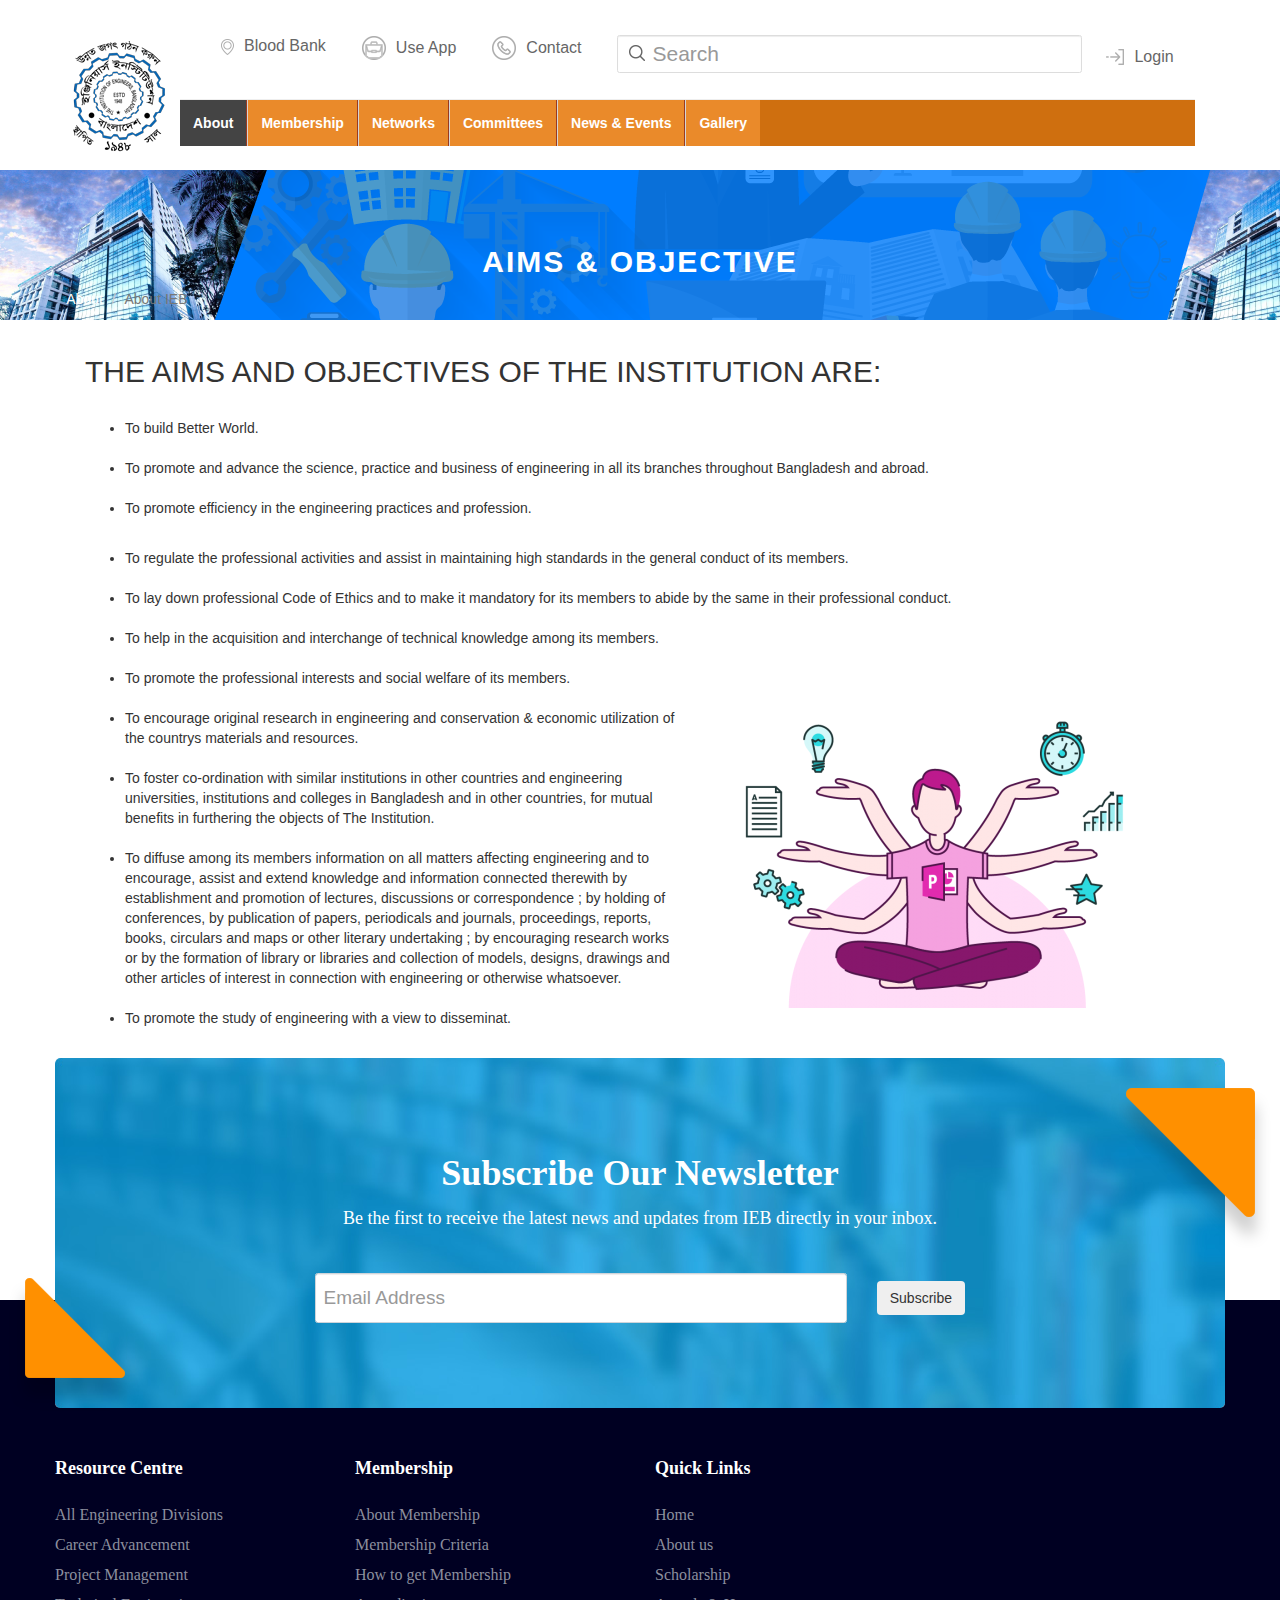
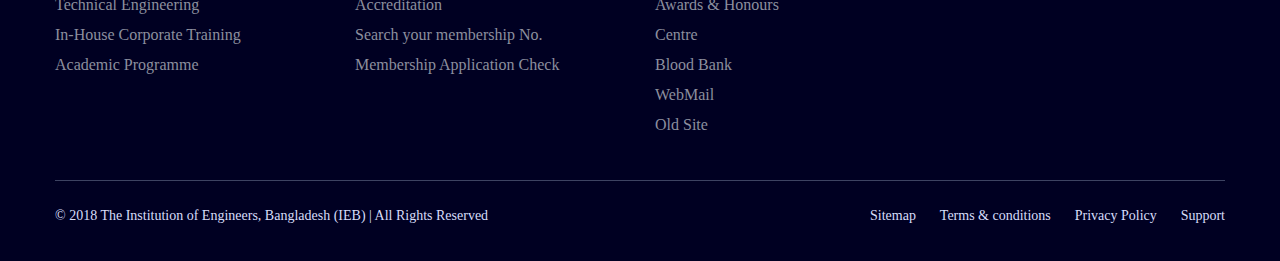
<file: Aims.html>
<!DOCTYPE html>
<html lang="en">
  <head>
    <meta charset="utf-8">
    <meta http-equiv="X-UA-Compatible" content="IE=edge">
    <meta name="viewport" content="width=device-width, initial-scale=1">
    <!-- The above 3 meta tags *must* come first in the head; any other head content must come *after* these tags -->
    <title>iebbd</title>

    <!-- Bootstrap -->
    <link href="css/bootstrap.min.css" rel="stylesheet">
   <link href="https://stackpath.bootstrapcdn.com/font-awesome/4.7.0/css/font-awesome.min.css" rel="stylesheet" crossorigin="anonymous">
     <link rel="stylesheet" href="css/style.css">
  </head>
  <body>
   <!-- Header -->
<header class="header">
    <div class="container">
        <div class="row">
            <div class="col-lg-1 col-md-12 col-sm-12 header_left">
                <div class="logo">
                    <a href="index.html"><img src="image/logo.png" alt=""></a>
                    
                </div>
                
            </div>

            <div class="col-lg-11 col-md-12 col-sm-12 header_right">
                
              <div class="header_top_wrap mb_hide">

                            <nav class="navbar navbar-expand-lg">

                                <ul class="navbar-nav mr-auto header_top_menu">
                                    <li>
                                        <a href=""><span class="icon"><img src="image/placehoder-icon.png" alt=""></span>
                                        <span class="text">Blood Bank</span> </a>
                                     </li>

                                                             
                                 <li>
                                    <a href=""><span class="icon"><img src="image/bag_icon.png" alt="img"></span>
                                    <span class="text">Use App</span></a>
                               </li>          

                                            
                                <li>
                                  <a href="contact.html"> <span class="icon"><img src="image/contact-icon.png" alt="img"></span>
                                  <span class="text">Contact</span> </a>

                                 </li>                                                     
                               </ul>
                                            

                                            

                           <form class="form-inline search_form"  name="mainSearch" id="mainSearch" method="GET" action="" > 
                           <input type="hidden" id="sessionid" name="sessionid" value=""> 

                           <label class="search_input">
                            <input id="mainSearchString" name="mainSearchString" value="" class="form-control " type="search" placeholder="Search" aria-label="Search"> 
                            <a href="#"><img src="image/search_icon.png"></a> 
                            </label> 
                            <a class="login" href="" ><img src="image/login_icon.png" alt="">Login</a>  
                            </form>  

                            </nav>
                            </div>   

                   
                <hr>

          <div class="navsection templete">

         <ul>            
           <li><a id="active" href="index.html">About</a>
          <ul>
             <li><a href="about ieb.html">About IEB</a></li>
            <li><a href="Aims & Objective.html">Aims & Objective</a></li>
    
          </ul> 

         </li>
         
       
    
         <li><a href="#">Membership</a>
         <ul>
          <li><a href="About Membership.html">What is IEB Membership ?</a></li>
            <li><a href="#">Membership Fee</a></li>
           
          </ul> 
         </li>
          <li><a href="">Networks</a>

            <ul>
          <li><a href="index.html">Engineering Division</a></li>
        
          </ul> 




          </li>
          <li><a href="">Committees</a>
                <ul>
                 <li><a href="#">Magazine</a></li>
                 <li><a href="#">Engineering News</a></li>
                        
          </ul> 
        </li>
             <li><a  href="#">News & Events</a>
                     <ul>
                       <li><a href="news.html">News</a></li>
                        <li><a href="Success Story_FR.html">Conventions</a></li>
                        <li><a href="Success Story_MA.html">Seminars</a></li>
                         <li><a href="Success Story_PJ.html">Workshop</a></li>
                        <li><a href="Success Story_SB.html">Conferences</a></li>
                        <li><a href="#">Events</a></li>
                        <li><a href="#">Notice</a></li>
                     </ul> 
         
         
               </li>

                    <li><a  href="#">Gallery</a>
                    <ul>
                      <li><a href="#">Video Gallery</a></li>
                      <li><a href="Gallery.html">Photo Album</a></li>
                     </ul> 
         
                 </li>
         
               </ul>  
                    

   </div>
     
        </div><!--end row-->
    </div><!--end container-->
                                  
   </header>



<!----End Header nav---->

   <!-- Banner -->
<div class="get_object_banner_Tah">
 
    <h2 class="display_41_saz text-white">AIMS & OBJECTIVE</h2>

    <div class="jb_breadcrumb">
        <nav aria-label="breadcrumb"> 
            <ol class="breadcrumb" style="background: none;">
                <li class="breadcrumb-item"><a href="#" class="text-white">About</a></li>
                <li class="breadcrumb-item active" aria-current="page">About IEB</li>
            </ol>
        </nav>
    </div>
</div>

   <!--End  Banner -->
   <!--Aims -->
    <div class="what-we-do">
        <div class="container">
            <div class="row">
                <div class="col-md-12 p-3 align-self-center mt-4 mb-4">
                    <h2> THE AIMS AND OBJECTIVES OF THE INSTITUTION ARE: </h2>
                     <br>
                    <ul>
                    <li class="aims-title" >To build Better World.</li>
                     <br>
                    <li class="aims-title" >To promote   and   advance  the   science,  practice   and business of engineering in all its branches throughout Bangladesh and abroad.    </li>
                    <br>
                    <li class="aims-title"> To promote efficiency in the engineering practices and profession.  </p>
                        <br>
                    <li class="aims-title" > To  regulate the  professional  activities  and  assist in maintaining high standards in the general conduct of its members.    </li>
                    <br>
                    <li class="aims-title" > To lay down professional Code of Ethics and to make it mandatory for its members to abide by the same in their professional conduct. </li>
                    <br>
                    <li class="aims-title" > To help in the acquisition and interchange of technical knowledge among its members.  </li><br>
                    <li class="aims-title" > To promote the professional interests and social welfare of its members.    </li><br>
                  <img src="image/Aim-obj.png" alt="">
                    <li class="aims-title" > To   encourage   original   research   in   engineering   and conservation  & economic utilization of the countrys materials and resources.   </li>
                    <br>
                    <li class="aims-title" > To foster co-ordination with similar institutions in other countries and engineering universities, institutions and colleges in Bangladesh and in other countries, for mutual benefits in furthering the objects of The Institution.</li>
                    <br>

                    <li class="aims-title" > To diffuse among its members information on all matters affecting engineering and to encourage, assist and extend knowledge   and   information    connected  therewith   by establishment and promotion of lectures, discussions or correspondence   ;   by      holding   of  conferences,   by publication    of    papers,    periodicals    and    journals, proceedings, reports, books, circulars and maps or other literary undertaking ; by encouraging research works or by the formation of library or libraries and collection of models, designs, drawings and other articles of interest in connection with engineering or otherwise whatsoever.  </li>
                    <br>
                    <li class="aims-title"> To promote the study of engineering with a view to disseminat.</li><br>
                
                
                    
                </div>
            </div>
        </div>
    </div>






      <!--End Aims -->



<!-- Footer -->
<!-- start subscribe_wrap_2 -->
<section class="subscribe_wrap_2" style="background-color: #fff;">
    <div class="container custom_pad">
        <div class="row">
            <div class="col-12">
                <div class="subscribe_inner">
                    <img src="image/about_Img-Shap_1.png" class="shape_1" alt="img">
                    <img src="image/about_Img-Shap_1_2.png" class="shape_2" alt="img">
                    <h2 class="subscript_title text-center">Subscribe Our Newsletter</h2>
                    <p class="text-center sub_para">Be the first to receive the latest news and updates from IEB directly in your inbox.</p>
                    <form class="sub_form" id="reqSubscribeEmailOptFrm">
                        <div class="d_flex d_align">
                            <input name="subscribeEmailOpt" id="subscribeEmailOpt" class="form-control" type="email" placeholder="Email Address" onfocus="this.placeholder = ''" onblur="this.placeholder = 'Email Address'">
                            <button name="btnSubscribeEmailOpt" id="btnSubscribeEmailOpt" class="btn" type="submit">Subscribe</button>
                        </div>
                        <span id="msgSubscribeEmailOpt" class="help-block" style="color: #fff;"></span>
                    </form>
                </div>
            </div>
        </div>
    </div>
</section>
<!-- end subscribe_wrap_2 -->


<footer class="footer1">
    <div class="container custom_pad">
        <div class="row">
            <div class="col-12">
                <div class="footer_top">
                    <div class="row">

                        <div class="col-lg-3 col-md-6 col-sm-6 col-xs-12">
                            <div class="footer_single_item">
                                <h4 class="footer_title">Resource Centre</h4>
                                <ul class="contact_link">
                                    <li><a href="">All Engineering Divisions</a></li>
                                    <li><a href="">Career Advancement</a></li>
                                    <li><a href="">Project Management</a></li>
                                    <li><a href="">Technical Engineering</a></li>
                                    <li><a href="">In-House Corporate Training</a></li>
                                    <li><a href="">Academic Programme</a></li>
                                </ul>
                            </div>
                        </div>
                        <div class="col-lg-3 col-md-6 col-sm-6 col-xs-12">
                            <div class="footer_single_item">
                                <h4 class="footer_title">Membership</h4>
                                <ul class="contact_link">
                                    

                                    <li><a href="">About Membership</a></li>
                                    <li><a href="">Membership Criteria</a></li>
                                    <li><a href="">How to get Membership</a></li>
                                    <li><a href="">Accreditation</a></li>                                    
                                    <li><a href="">Search your membership No.</a></li>

                                    
                                    <li><a href="">Membership Application Check</a></li>
                                        



                                </ul>
                            </div>
                        </div>
                        <div class="col-lg-2 col-md-6 col-sm-6 col-xs-12">
                            <div class="footer_single_item">
                                <h4 class="footer_title">Quick Links</h4>
                                <ul class="contact_link">
                                    <li><a href="#">Home</a></li>
                                    <li><a href="#">About us</a></li>
                                    <li><a href="#">Scholarship</a></li>
                                    <li><a href="">Awards & Honours</a></li>
                                    <li><a href="">Centre</a></li>
                                    <li><a href="">Blood Bank</a></li>
                                    <li><a href="#">WebMail</a></li>
                                    <li><a target="">Old Site</a></li>
                                </ul>
                            </div>
                        </div>
                        <div class="col-lg-4 col-md-6 col-sm-6 col-xs-12">

                            <div id="map" style="height:100%"><iframe src="https://www.google.com/maps/embed?pb=!1m18!1m12!1m3!1d3652.4044907930365!2d90.39909661464893!3d23.73295109536031!2m3!1f0!2f0!3f0!3m2!1i1024!2i768!4f13.1!3m3!1m2!1s0x3755b8edcde4ebc7%3A0x7d9090df315baaa6!2sThe+Institution+of+Engineers%2C+Bangladesh!5e0!3m2!1sen!2sbd!4v1547635923118" width="100%" height="100%" frameborder="0" style="border:0" allowfullscreen></iframe></div>

                        </div>
                    </div>
                </div>
                <div class="footer_bottom">
                    <div class="footer_bottom_inner">
                        <p class="copy_right_text">© 2018 The Institution of Engineers, Bangladesh (IEB) | All Rights Reserved</p>
                        <ul class="footer_bottom_menu">
                            <li><a href="#">Sitemap</a></li>
                            <li><a href="#">Terms &amp; conditions</a></li>
                            <li><a href="#">Privacy Policy</a></li>
                            <li><a href="#">Support</a></li>
                        </ul>
                    </div>
                </div>
            </div>
        </div>
    </div>



</footer>





<!--End Footer -->

    <script src="js/jquery.min.js"></script>
    <script src="js/bootstrap.min.js"></script>
  </body>
</html>
</file>
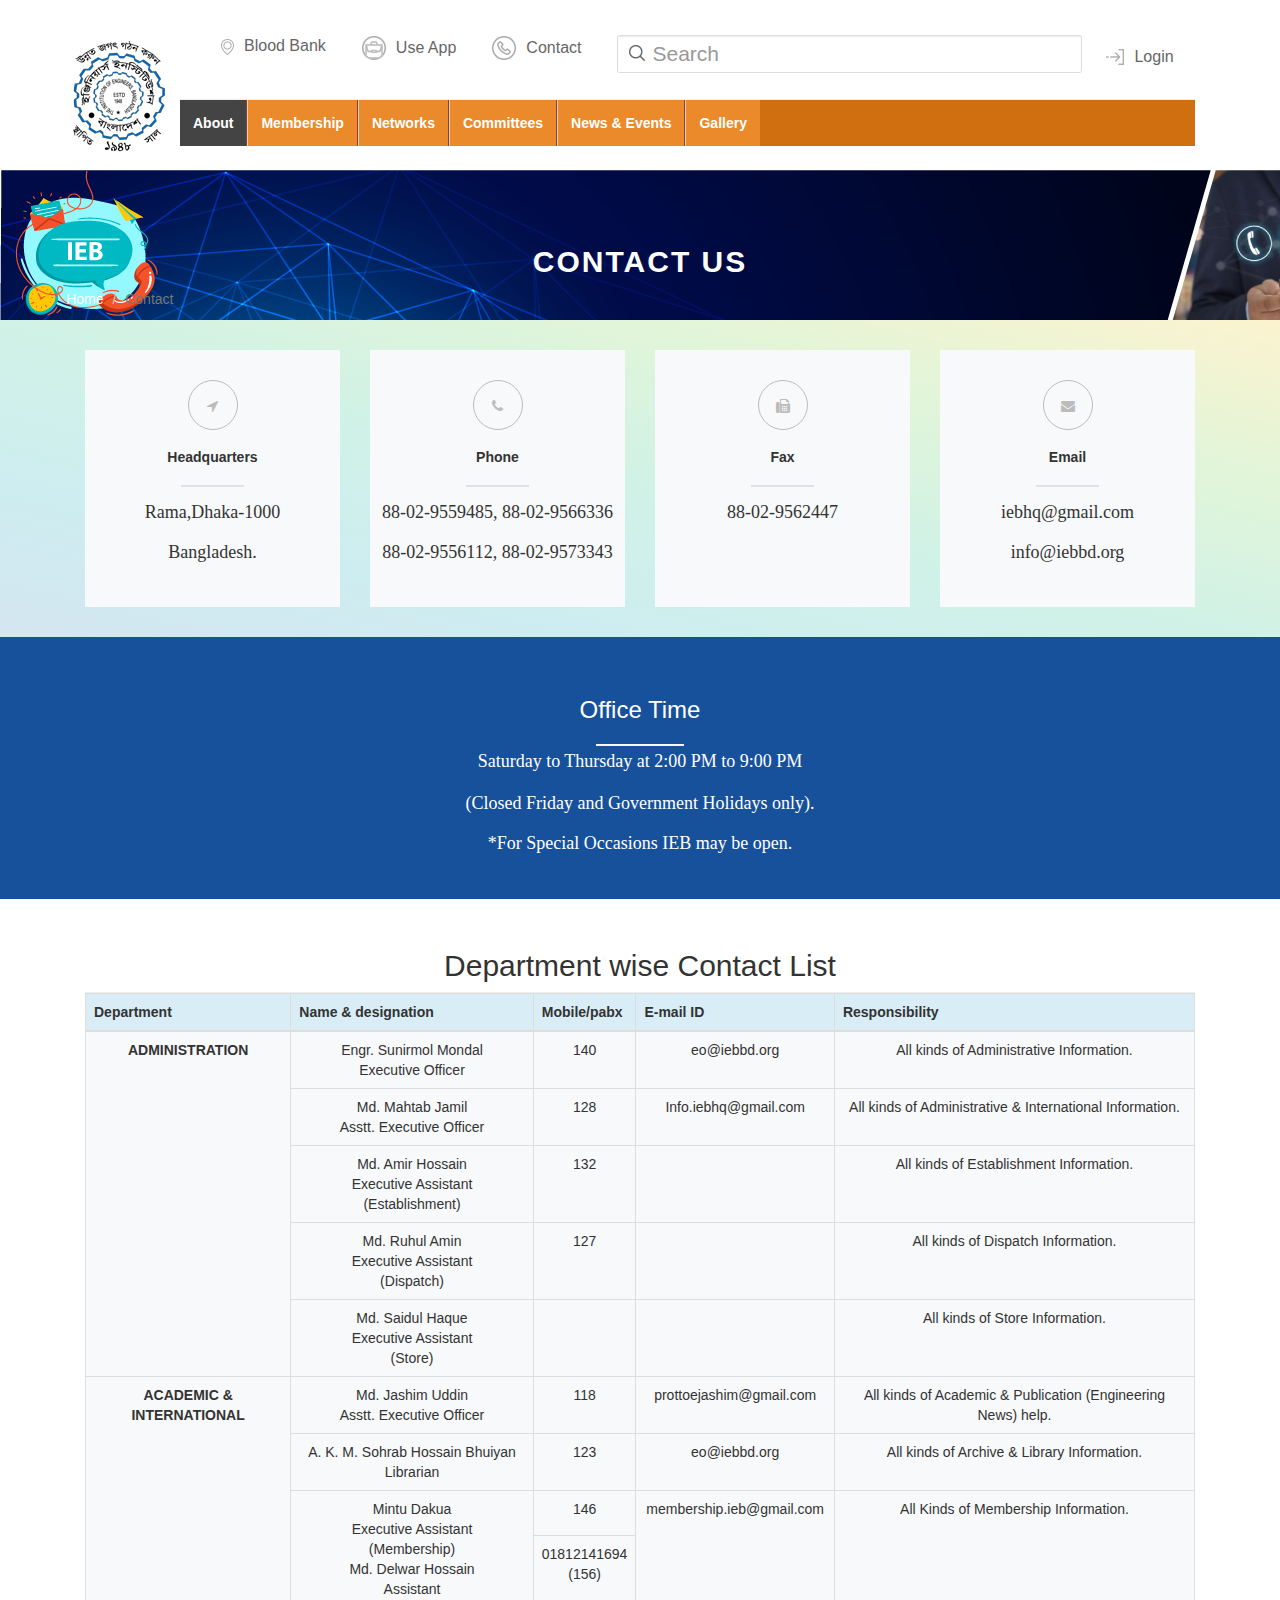
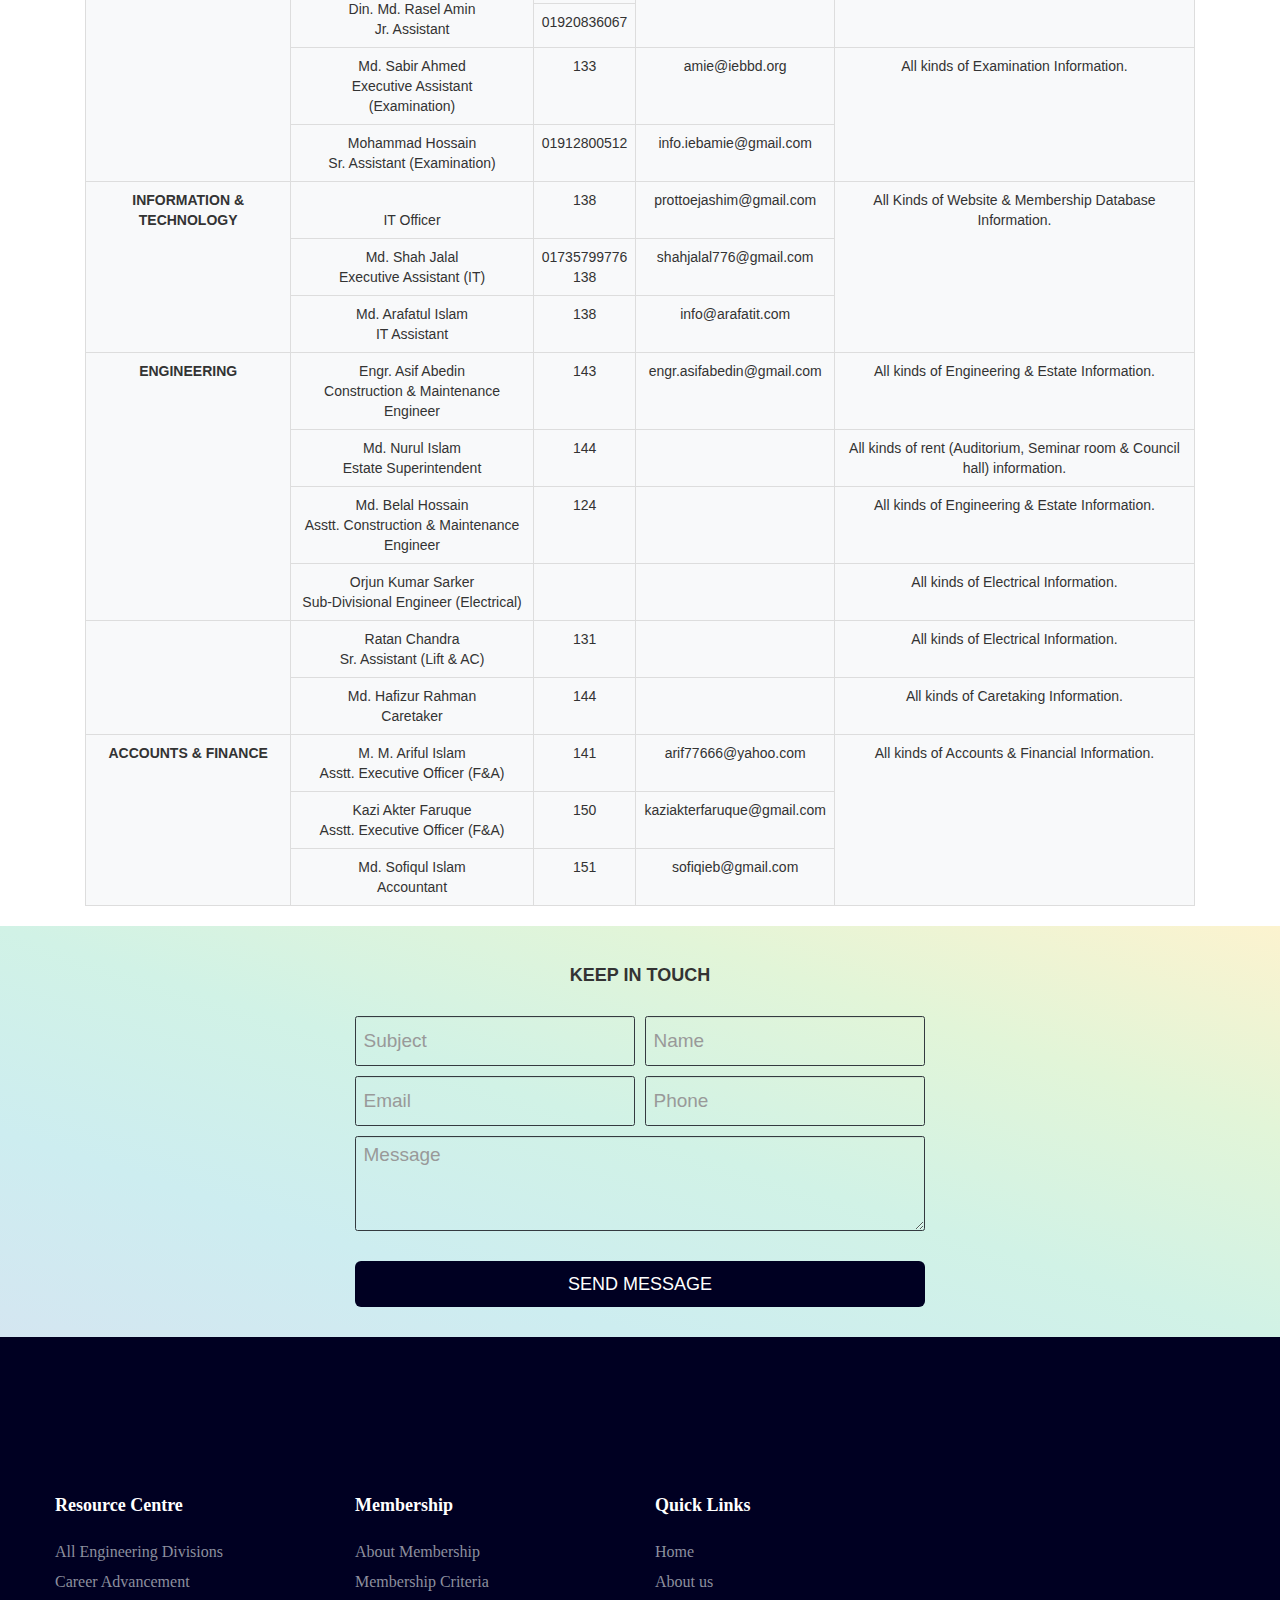
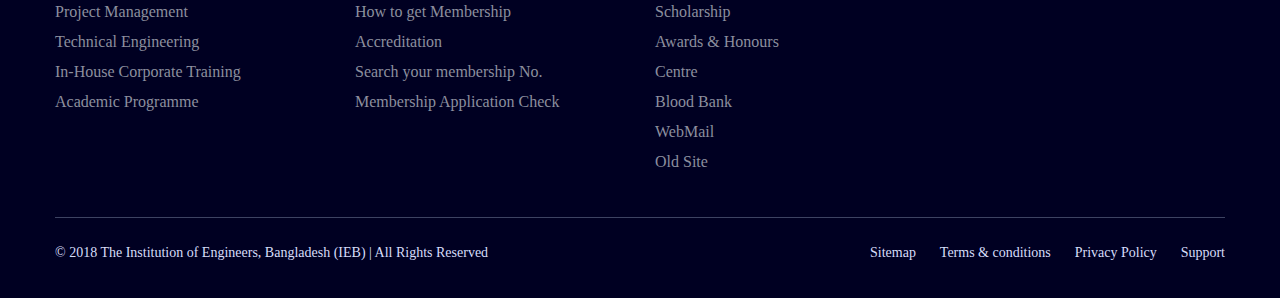
<file: contact.html>
<!DOCTYPE html>
<html lang="en">
  <head>
    <meta charset="utf-8">
    <meta http-equiv="X-UA-Compatible" content="IE=edge">
    <meta name="viewport" content="width=device-width, initial-scale=1">
    <!-- The above 3 meta tags *must* come first in the head; any other head content must come *after* these tags -->
    <title>iebbd</title>

    <!-- Bootstrap -->
    <link href="css/bootstrap.min.css" rel="stylesheet">
   <link href="https://stackpath.bootstrapcdn.com/font-awesome/4.7.0/css/font-awesome.min.css" rel="stylesheet" crossorigin="anonymous">
     <link rel="stylesheet" href="css/style.css">
  </head>
  <body>
    <!-- Header -->
<header class="header">
    <div class="container">
        <div class="row">
            <div class="col-lg-1 col-md-12 col-sm-12 header_left">
                <div class="logo">
                    <a href="index.html"><img src="image/logo.png" alt=""></a>
                    
                </div>
                
            </div>

            <div class="col-lg-11 col-md-12 col-sm-12 header_right">
                
              <div class="header_top_wrap mb_hide">

                            <nav class="navbar navbar-expand-lg">

                                <ul class="navbar-nav mr-auto header_top_menu">
                                    <li>
                                        <a href=""><span class="icon"><img src="image/placehoder-icon.png" alt=""></span>
                                        <span class="text">Blood Bank</span> </a>
                                     </li>

                                                             
                                 <li>
                                    <a href=""><span class="icon"><img src="image/bag_icon.png" alt="img"></span>
                                    <span class="text">Use App</span></a>
                               </li>          

                                            
                                <li>
                                  <a href="contact.html"> <span class="icon"><img src="image/contact-icon.png" alt="img"></span>
                                  <span class="text">Contact</span> </a>

                                 </li>                                                     
                               </ul>
                                            

                                            

                           <form class="form-inline search_form"  name="mainSearch" id="mainSearch" method="GET" action="" > 
                           <input type="hidden" id="sessionid" name="sessionid" value=""> 

                           <label class="search_input">
                            <input id="mainSearchString" name="mainSearchString" value="" class="form-control " type="search" placeholder="Search" aria-label="Search"> 
                            <a href="#"><img src="image/search_icon.png"></a> 
                            </label> 
                            <a class="login" href="" ><img src="image/login_icon.png" alt="">Login</a>  
                            </form>  

                            </nav>
                            </div>   

                   
                <hr>

          <div class="navsection templete">

         <ul>            
           <li><a id="active" href="index.html">About</a>
          <ul>
             <li><a href="about ieb.html">About IEB</a></li>
            <li><a href="Aims.html">Aims & Objective</a></li>
    
          </ul> 

         </li>
         
       
    
         <li><a href="#">Membership</a>
         <ul>
          <li><a href="About Membership.html">What is IEB Membership ?</a></li>
            <li><a href="#">Membership Fee</a></li>
           
          </ul> 
         </li>
          <li><a href="">Networks</a>

            <ul>
          <li><a href="index.html">Engineering Division</a></li>
        
          </ul> 




          </li>
          <li><a href="">Committees</a>
                <ul>
                 <li><a href="#">Magazine</a></li>
                 <li><a href="#">Engineering News</a></li>
                        
          </ul> 
        </li>
             <li><a  href="#">News & Events</a>
                     <ul>
                       <li><a href="news.html">News</a></li>
                        <li><a href="Success Story_FR.html">Conventions</a></li>
                        <li><a href="Success Story_MA.html">Seminars</a></li>
                         <li><a href="Success Story_PJ.html">Workshop</a></li>
                        <li><a href="Success Story_SB.html">Conferences</a></li>
                        <li><a href="#">Events</a></li>
                        <li><a href="#">Notice</a></li>
                     </ul> 
         
         
               </li>

                    <li><a  href="#">Gallery</a>
                    <ul>
                      <li><a href="#">Video Gallery</a></li>
                      <li><a href="Gallery.html">Photo Album</a></li>
                     </ul> 
         
                 </li>
         
               </ul>  
                    

   </div>
     
        </div><!--end row-->
    </div><!--end container-->
                                  
   </header>



<!----End Header nav---->
   <!-- Banner -->
<div class="get_contact_banner_Tah">
 
    <h2 class="display_41_saz text-white">CONTACT US</h2>

    <div class="jb_breadcrumb">
        <nav aria-label="breadcrumb"> 
            <ol class="breadcrumb" style="background: none;">
                <li class="breadcrumb-item"><a href="#" class="text-white">Home</a></li>
                <li class="breadcrumb-item active" aria-current="page">Contact</li>
            </ol>
        </nav>
    </div>
</div>

   <!--End  Banner -->




<!-- Start Contact Section -->
<section class="contact py-5" id="contact">
    <div class="container">

        <div class="row">
            <div class="col-md-3 col-lg-3 col-sm-6 col-xs-12">
                <div class="contact-single bg-light py-5 text-center">
                    <i class="fa fa-location-arrow"></i>
                    <h5 class="py-3 font-weight-bold">Headquarters</h5>
                    <div class="border border-dark w-25 mx-auto"></div>
                    <p class="pt-3">Rama,Dhaka-1000</p>
                    <p>Bangladesh.</p>
                </div>
            </div>
            <div class="col-md-3 col-lg-3 col-sm-6 col-xs-12">
                <div class="contact-single bg-light py-5 text-center">
                    <i class="fa fa-phone"></i>
                    <h5 class="py-3 font-weight-bold">Phone</h5>
                    <div class="border border-dark w-25 mx-auto"></div>
                    <p class="pt-3">88-02-9559485, 88-02-9566336</p>
                    <p>88-02-9556112, 88-02-9573343</p>
                </div>
            </div>

            <div class="col-md-3 col-lg-3 col-sm-6 col-xs-12">
                <div class="contact-single bg-light py-5 text-center">
                    <i class="fa fa-fax"></i>
                    <h5 class="py-3 font-weight-bold">Fax</h5>
                    <div class="border border-dark w-25 mx-auto"></div>
                    <p class="pt-3">88-02-9562447</p>
                    <p>&nbsp;</p>
                </div>
            </div>
            <div class="col-md-3 col-lg-3 col-sm-6 col-xs-12">
                <div class="contact-single bg-light py-5 text-center">
                    <i class="fa fa-envelope"></i>
                    <h5 class="py-3 font-weight-bold">Email</h5>
                    <div class="border border-dark w-25 mx-auto"></div>
                    <p class="pt-3">iebhq@gmail.com</p>
                    <p>info@iebbd.org</p>
                </div>
            </div>

        </div>

    </div>

</section>
<!-- End Contact Section -->
<section class="contact1 py-5 bg-primary1" id="contact" style="background-color: #17519C;">
    <div class="container">

        <div class="row">

            <div class="col-md-4 col-lg-4 col-sm-6 col-xs-12 offset-md-4">
                <h3 class="text-center text-white py-3">Office Time</h3>
                <div class="border border-light w-25 mx-auto"></div>
                <p class="text-center text-white py-1">Saturday to Thursday at 2:00 PM to 9:00 PM</p>
                <p class="text-center text-white">(Closed Friday and Government Holidays only).</p>
                <p class="text-center text-white">*For Special Occasions IEB may be open.</p>
            </div>
        </div>
        <div class="row">
            <div class="col-md-12">


            </div>

        </div>

    </div>
</section>



<section class="container-fluid bg-white" style="margin-bottom: 0;">
    <div class="container">
        <h2 class="text-center pt-5">Department wise Contact List</h2>
        <hr />
        <div class="table-responsive">
            <table class="table table-bordered">
                <thead class="text-center bg-info">
                    <tr>
                        <th>Department</th>
                        <th>Name & designation</th>
                        <th>Mobile/pabx</th>
                        <th>E-mail ID</th>
                        <th>Responsibility</th>
                    </tr>
                </thead>
                <tbody class="text-center bg-light">
                    <tr>
                        <td rowspan="5" class="align-middle font-weight-bold">ADMINISTRATION</td>
                        <td>Engr. Sunirmol Mondal <br /> Executive Officer</td>
                        <td>140</td>
                        <td>eo@iebbd.org</td>
                        <td>All kinds of Administrative Information.</td>
                    </tr>
                    <tr>
                        <td>Md. Mahtab Jamil <br /> Asstt. Executive Officer</td>
                        <td>128</td>
                        <td>Info.iebhq@gmail.com</td>
                        <td>All kinds of Administrative & International Information.</td>
                    </tr>
                    <tr>
                        <td>Md. Amir Hossain <br /> Executive Assistant <br /> (Establishment)</td>
                        <td>132</td>
                        <td></td>
                        <td>All kinds of Establishment Information.</td>
                    </tr>
                    <tr>
                        <td>Md. Ruhul Amin <br /> Executive Assistant <br /> (Dispatch)</td>
                        <td>127</td>
                        <td></td>
                        <td>All kinds of Dispatch Information.</td>
                    </tr>
                    <tr>
                        <td>Md. Saidul Haque <br /> Executive Assistant <br /> (Store)</td>
                        <td></td>
                        <td></td>
                        <td>All kinds of Store Information.</td>
                    </tr>
                    <tr>
                        <td rowspan="7" class="align-middle font-weight-bold">ACADEMIC & INTERNATIONAL</td>
                        <td>Md. Jashim Uddin <br /> Asstt. Executive Officer</td>
                        <td>118</td>
                        <td>prottoejashim@gmail.com</td>
                        <td>All kinds of Academic & Publication (Engineering News) help.</td>
                    </tr>
                    <tr>
                        <td>A. K. M. Sohrab Hossain Bhuiyan <br /> Librarian</td>
                        <td>123</td>
                        <td>eo@iebbd.org</td>
                        <td>All kinds of Archive & Library Information.</td>
                    </tr>
                    <tr>
                        <td rowspan="3">Mintu Dakua <br /> Executive Assistant <br /> (Membership) <br /> Md. Delwar Hossain <br /> Assistant <br /> Din. Md. Rasel Amin <br /> Jr. Assistant</td>
                        <td>146</td>
                        <td rowspan="3" class="align-middle">membership.ieb@gmail.com</td>
                        <td rowspan="3" class="align-middle">All Kinds of Membership Information.</td>
                    </tr>
                    <tr>
                        <td>01812141694 <br /> (156)</td>
                    </tr>
                    <tr>
                        <td>01920836067</td>
                    </tr>
                    <tr>
                        <td>Md. Sabir Ahmed <br /> Executive Assistant <br /> (Examination)</td>
                        <td>133</td>
                        <td>amie@iebbd.org</td>
                        <td rowspan="2" class="align-middle">All kinds of Examination Information.</td>
                    </tr>
                    <tr>
                        <td>Mohammad Hossain <br /> Sr. Assistant (Examination)</td>
                        <td>01912800512</td>
                        <td>info.iebamie@gmail.com</td>
                    </tr>
                    <tr>
                        <td rowspan="3" class="align-middle font-weight-bold">INFORMATION & TECHNOLOGY</td>
                        <td> <br /> IT Officer</td>
                        <td>138</td>
                        <td>prottoejashim@gmail.com</td>
                        <td rowspan="3" class="align-middle">All Kinds of Website & Membership Database Information.</td>
                    </tr>
                    <tr>
                        <td>Md. Shah Jalal <br /> Executive Assistant (IT)</td>
                        <td>01735799776 <br /> 138</td>
                        <td>shahjalal776@gmail.com</td>
                    </tr>
                    <tr>
                        <td>Md. Arafatul Islam <br /> IT Assistant</td>
                        <td>138</td>
                        <td>info@arafatit.com</td>
                    </tr>
                    <tr>
                        <td rowspan="4" class="align-middle font-weight-bold">ENGINEERING</td>
                        <td>Engr. Asif Abedin <br /> Construction & Maintenance Engineer</td>
                        <td>143</td>
                        <td>engr.asifabedin@gmail.com</td>
                        <td>All kinds of Engineering & Estate Information.</td>
                    </tr>
                    <tr>
                        <td>Md. Nurul Islam <br /> Estate Superintendent</td>
                        <td>144</td>
                        <td></td>
                        <td>All kinds of rent (Auditorium, Seminar room & Council hall) information.</td>
                    </tr>
                    <tr>
                        <td>Md. Belal Hossain <br /> Asstt. Construction & Maintenance Engineer</td>
                        <td>124</td>
                        <td></td>
                        <td>All kinds of Engineering & Estate Information.</td>
                    </tr>
                    <tr>
                        <td>Orjun Kumar Sarker <br /> Sub-Divisional Engineer (Electrical)</td>
                        <td></td>
                        <td></td>
                        <td>All kinds of Electrical Information.</td>
                    </tr>
                    <tr>
                        <td rowspan="2" class="align-middle font-weight-bold"></td>
                        <td>Ratan Chandra <br /> Sr. Assistant (Lift & AC)</td>
                        <td>131</td>
                        <td></td>
                        <td>All kinds of Electrical Information.</td>
                    </tr>
                    <tr>
                        <td>Md. Hafizur Rahman <br /> Caretaker</td>
                        <td>144</td>
                        <td></td>
                        <td>All kinds of Caretaking Information.</td>
                    </tr>
                    <tr>
                        <td rowspan="3" class="align-middle font-weight-bold">ACCOUNTS & FINANCE</td>
                        <td>M. M. Ariful Islam <br /> Asstt. Executive Officer (F&A)</td>
                        <td>141</td>
                        <td>arif77666@yahoo.com</td>
                        <td rowspan="3" class="align-middle">All kinds of Accounts & Financial Information.</td>
                    </tr>
                    <tr>
                        <td>Kazi Akter Faruque <br /> Asstt. Executive Officer (F&A)</td>
                        <td>150</td>
                        <td>kaziakterfaruque@gmail.com</td>
                    </tr>
                    <tr>
                        <td>Md. Sofiqul Islam <br /> Accountant</td>
                        <td>151</td>
                        <td>sofiqieb@gmail.com</td>
                    </tr>
                </tbody>
            </table>
        </div>
    </div>
</section>



<!-- Start touch-map Section -->
<section class="touch-map">
    <div class="container-fluid">
        <div class="row">
            <div class="col-md-12  text-center py-5" style="    background-image: linear-gradient(to right top, #d4e6f1, #cdedf0, #d1f2e6, #e2f5d8, #fcf3cf);">
                <h4 class="mb-5 font-weight-bold"> KEEP IN TOUCH </h4>



                <form class="form-single mx-auto" name="frmContact" id="frmContact">
                    <div class="form-row mb-3" id="msgContact" style="display: block;"></div>
                    <div class="form-row mb-3">

                        <div class="col-md-6">
                            <input  name="contactSubject" id="contactSubject" type="text" class="form-control bg-transparent border-dark" placeholder="Subject">

                        </div>
                        <br>
                        <div class="col-md-6">
                            <input name="contactName" id="contactName" type="text" class="form-control bg-transparent border-dark" placeholder="Name">
                        </div>
                    </div>

                    <div class="form-row mb-3">
                        <div class="col-md-6">
                            <input name="contactEmail" id="contactEmail" type="email" class="form-control bg-transparent border-dark" placeholder="Email">
                        </div>
                         
                        <div class="col-md-6">
                            <input name="contactPhone" id="contactPhone" type="text" class="form-control bg-transparent border-dark" placeholder="Phone">
                        </div>
                    </div>
                    <div class="row mb-5">
                        <div class="col-md-12">
                            <textarea name="contactMessage" id="contactMessage" class="form-control bg-transparent border-dark" rows="3" placeholder="Message"></textarea>
                        </div>
                    </div>
                    <div class="row">
                        <div class="col-md-12">
                            <button id="btnFrmContact" name="btnFrmContact" type="submit" class="btn btn-white btn-lg" style="width: 100%; background-color: #000022;color: white;">SEND MESSAGE</button>



                        </div>
                    </div>
                </form>

            </div>

        </div>
    </div>
</section>
<!-- End touch-map Section -->
























<!-- Footer -->
<footer class="footer1">
    <div class="container custom_pad">
        <div class="row">
            <div class="col-12">
                <div class="footer_top">
                    <div class="row">

                        <div class="col-lg-3 col-md-6 col-sm-6 col-xs-12">
                            <div class="footer_single_item">
                                <h4 class="footer_title">Resource Centre</h4>
                                <ul class="contact_link">
                                    <li><a href="">All Engineering Divisions</a></li>
                                    <li><a href="">Career Advancement</a></li>
                                    <li><a href="">Project Management</a></li>
                                    <li><a href="">Technical Engineering</a></li>
                                    <li><a href="">In-House Corporate Training</a></li>
                                    <li><a href="">Academic Programme</a></li>
                                </ul>
                            </div>
                        </div>
                        <div class="col-lg-3 col-md-6 col-sm-6 col-xs-12">
                            <div class="footer_single_item">
                                <h4 class="footer_title">Membership</h4>
                                <ul class="contact_link">
                                    

                                    <li><a href="">About Membership</a></li>
                                    <li><a href="">Membership Criteria</a></li>
                                    <li><a href="">How to get Membership</a></li>
                                    <li><a href="">Accreditation</a></li>                                    
                                    <li><a href="">Search your membership No.</a></li>

                                    
                                    <li><a href="">Membership Application Check</a></li>
                                        



                                </ul>
                            </div>
                        </div>
                        <div class="col-lg-2 col-md-6 col-sm-6 col-xs-12">
                            <div class="footer_single_item">
                                <h4 class="footer_title">Quick Links</h4>
                                <ul class="contact_link">
                                    <li><a href="#">Home</a></li>
                                    <li><a href="#">About us</a></li>
                                    <li><a href="#">Scholarship</a></li>
                                    <li><a href="">Awards & Honours</a></li>
                                    <li><a href="">Centre</a></li>
                                    <li><a href="">Blood Bank</a></li>
                                    <li><a href="#">WebMail</a></li>
                                    <li><a target="">Old Site</a></li>
                                </ul>
                            </div>
                        </div>
                        <div class="col-lg-4 col-md-6 col-sm-6 col-xs-12">

                            <div id="map" style="height:100%"><iframe src="https://www.google.com/maps/embed?pb=!1m18!1m12!1m3!1d3652.4044907930365!2d90.39909661464893!3d23.73295109536031!2m3!1f0!2f0!3f0!3m2!1i1024!2i768!4f13.1!3m3!1m2!1s0x3755b8edcde4ebc7%3A0x7d9090df315baaa6!2sThe+Institution+of+Engineers%2C+Bangladesh!5e0!3m2!1sen!2sbd!4v1547635923118" width="100%" height="100%" frameborder="0" style="border:0" allowfullscreen></iframe></div>

                        </div>
                    </div>
                </div>
                <div class="footer_bottom">
                    <div class="footer_bottom_inner">
                        <p class="copy_right_text">© 2018 The Institution of Engineers, Bangladesh (IEB) | All Rights Reserved</p>
                        <ul class="footer_bottom_menu">
                            <li><a href="#">Sitemap</a></li>
                            <li><a href="#">Terms &amp; conditions</a></li>
                            <li><a href="#">Privacy Policy</a></li>
                            <li><a href="#">Support</a></li>
                        </ul>
                    </div>
                </div>
            </div>
        </div>
    </div>



</footer>





<!--End Footer -->


    <script src="js/jquery.min.js"></script>
    <script src="js/bootstrap.min.js"></script>
  </body>
</html>
</file>
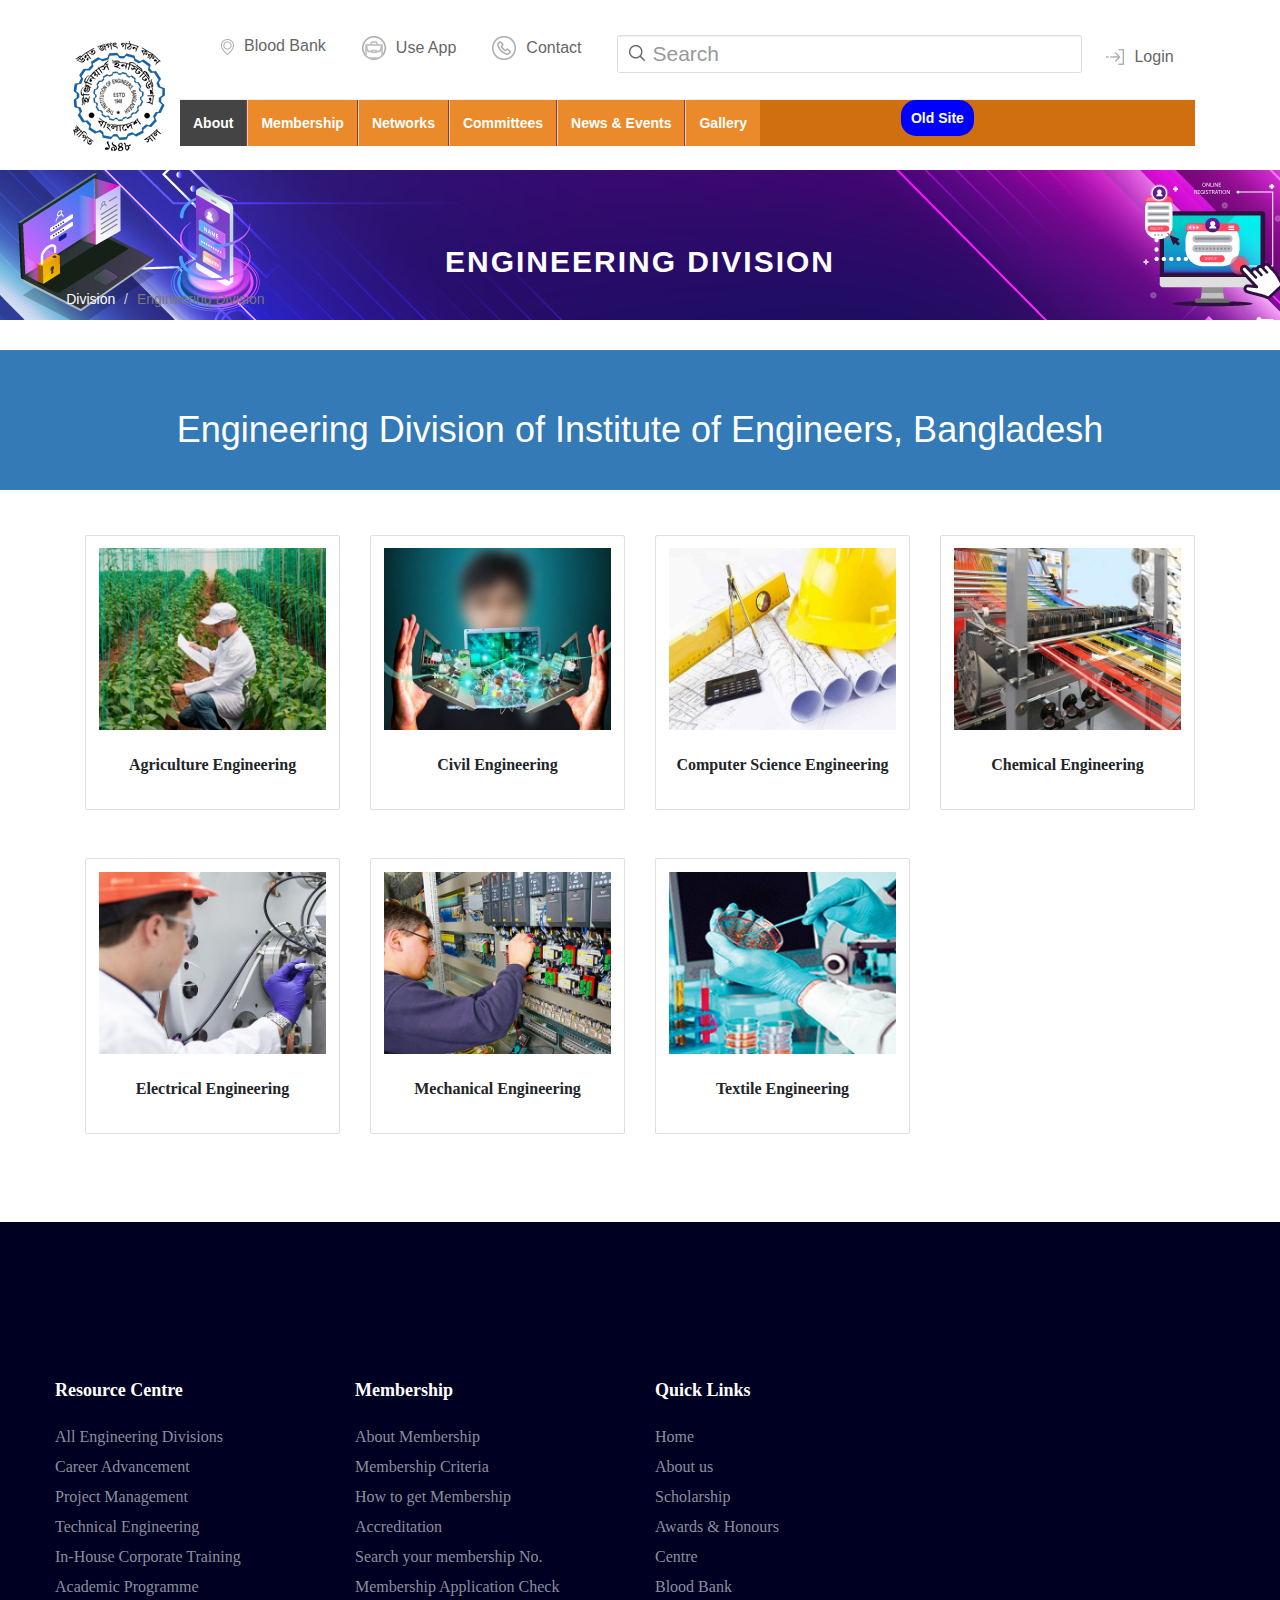
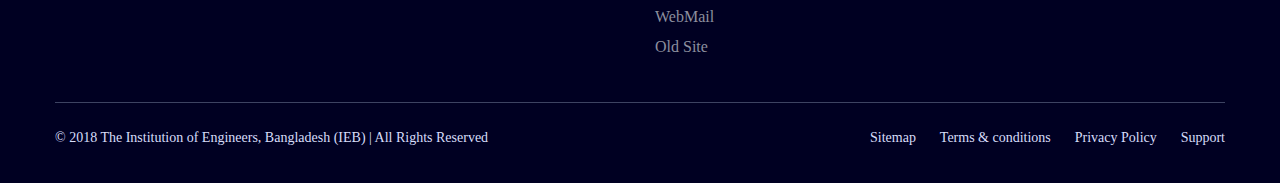
<file: Engineering Division.html>
<!DOCTYPE html>
<html lang="en">
  <head>
    <meta charset="utf-8">
    <meta http-equiv="X-UA-Compatible" content="IE=edge">
    <meta name="viewport" content="width=device-width, initial-scale=1">
    <!-- The above 3 meta tags *must* come first in the head; any other head content must come *after* these tags -->
    <title>iebbd</title>

    <!-- Bootstrap -->
    <link href="css/bootstrap.min.css" rel="stylesheet">
   <link href="https://stackpath.bootstrapcdn.com/font-awesome/4.7.0/css/font-awesome.min.css" rel="stylesheet" crossorigin="anonymous">
     <link rel="stylesheet" href="css/style.css">
  </head>
  <body>
   <!-- Header -->
<header class="header">
  <div class="container">
    <div class="row">
      <div class="col-lg-1 col-md-12 col-sm-12 header_left">
        <div class="logo">
          <a href="index.html"><img src="image/logo.png" alt=""></a>
          
        </div>
        
      </div>

      <div class="col-lg-11 col-md-12 col-sm-12 header_right">
        
              <div class="header_top_wrap mb_hide">

                            <nav class="navbar navbar-expand-lg">

                                <ul class="navbar-nav mr-auto header_top_menu">
                                    <li>
                                        <a href=""><span class="icon"><img src="image/placehoder-icon.png" alt=""></span>
                                        <span class="text">Blood Bank</span> </a>
                                     </li>

                                                     
                                 <li>
                            <a href=""><span class="icon"><img src="image/bag_icon.png" alt="img"></span>
                            <span class="text">Use App</span></a>
                       </li>          

                                            
                                <li>
                                  <a href="contact.html"> <span class="icon"><img src="image/contact-icon.png" alt="img"></span>
                                  <span class="text">Contact</span> </a>

                                 </li>                                                     
                               </ul>
                                            

                                            

                           <form class="form-inline search_form"  name="mainSearch" id="mainSearch" method="GET" action="" > 
                           <input type="hidden" id="sessionid" name="sessionid" value=""> 

                           <label class="search_input">
                            <input id="mainSearchString" name="mainSearchString" value="" class="form-control " type="search" placeholder="Search" aria-label="Search"> 
                            <a href="#"><img src="image/search_icon.png"></a> 
                            </label> 
                            <a class="login" href="" ><img src="image/login_icon.png" alt="">Login</a>  
                            </form>  

                            </nav>
                            </div>   

                   
                <hr>

          <div class="navsection templete">

         <ul>            
           <li><a id="active" href="index.html">About</a>
          <ul>
             <li><a href="about ieb.html">About IEB</a></li>
            <li><a href="Aims.html">Aims & Objective</a></li>
    
          </ul> 

         </li>
         
       
    
         <li><a href="#">Membership</a>
         <ul>
          <li><a href="About Membership.html">What is IEB Membership ?</a></li>
            <li><a href="#">Membership Fee</a></li>
           
          </ul> 
         </li>
          <li><a href="#">Networks</a>

            <ul>
          <li><a href="Engineering Division.html">Engineering Division</a></li>
        
          </ul> 




          </li>
          <li><a href="">Committees</a>
                <ul>
                 <li><a href="#">Magazine</a></li>
                 <li><a href="#">Engineering News</a></li>
                        
          </ul> 
        </li>
             <li><a  href="#">News & Events</a>
                     <ul>
                       <li><a href="news.html">News</a></li>
                        <li><a href="Success Story_FR.html">Conventions</a></li>
                        <li><a href="Success Story_MA.html">Seminars</a></li>
                         <li><a href="Success Story_PJ.html">Workshop</a></li>
                        <li><a href="Success Story_SB.html">Conferences</a></li>
                        <li><a href="#">Events</a></li>
                        <li><a href="#">Notice</a></li>
                     </ul> 
          
         
               </li>

                    <li><a  href="#">Gallery</a>
                    <ul>
                      <li><a href="#">Video Gallery</a></li>
                      <li><a href="Gallery.html">Photo Album</a></li>
                     </ul> 
         
                 </li>
         
               </ul>  
                    <ul>
                        <li>
                      <a target="_blank" href="#" style="background-color: blue; color: #fff; padding:8px 10px; border-radius: 15px;    margin-left: 141px;">Old Site</a>                                           
                    </li>
                </ul>

   </div>
     
    </div><!--end row-->
  </div><!--end container-->
                                  
   </header>



<!----End Header nav---->


   <!-- Banner -->
<div class="get_about_banner_Tah">
 
    <h2 class="display_41_saz text-white">Engineering Division</h2>

    <div class="jb_breadcrumb">
        <nav aria-label="breadcrumb"> 
            <ol class="breadcrumb" style="background: none;">
                <li class="breadcrumb-item"><a href="#" class="text-white">Division</a></li>
                <li class="breadcrumb-item active" aria-current="page">Engineering Division</li>
            </ol>
        </nav>
    </div>
</div>

   <!--End  Banner -->


<!-- Dhaka Centre Starts -->

<section id="dhaka" class="my-5 text-center each_erc_partho1 ">
    <div class="row my-5 bg-primary">
        <div class="col pt-5">
            <div class="info-header mb-5">
                <h1 class="text-white py-3">
                    Engineering Division of Institute of Engineers, Bangladesh
                </h1>
            </div>
        </div>
    </div>
    <div class="container">

        <div class="row my-4">
             <div class="col-md-3 offset-md-0 mb-5 offset-sm-4">
                <a href="#" style="text-decoration: none; color: #212529;">
                    <div  class="card"  style="min-height:252px; max-width:284px">
                        <div class="card-body" >
                            <img src="image/d1.jpg" alt="" class="img-fluid rounded w-60 mb-3">
                            <p style="margin-top: 14px; font-size: 16px;" class="lead font-weight-bold">Agriculture Engineering</p>
                        </div>
                    </div>
                </a>
            </div>
              <div class="col-md-3 offset-md-0 mb-5 offset-sm-4">
               <a href="#" style="text-decoration: none; color: #212529;">
              <div  class="card"  style="min-height:252px; max-width:284px">
                        <div class="card-body">
                            <img src="image/d2.jpg" alt="" class="img-fluid rounded w-60 mb-3">
                            <p style="margin-top: 14px;     font-size: 16px;" class="lead font-weight-bold" > Civil Engineering
                            </p>

                        </div>
                    </div>
                </a>
            </div>
              <div class="col-md-3 offset-md-0 mb-5 offset-sm-4">
                <a href="#" style="text-decoration: none; color: #212529;">
                    <div  class="card"  style="min-height:252px; max-width:284px">
                        <div class="card-body">
                            <img src="image/d3.jpg" alt="" class="img-fluid rounded w-60 mb-3">
                            <p style="margin-top: 14px;     font-size: 16px;" class="lead font-weight-bold">Computer Science Engineering</p>

                        </div>
                    </div>
                </a>
            </div>
             <div class="col-md-3 offset-md-0 mb-5 offset-sm-4">
             <a href="#" style="text-decoration: none; color: #212529;">
                   <div  class="card"  style="min-height:252px; max-width:284px">
                        <div class="card-body">
                            <img src="image/d4.jpg" alt="" class="img-fluid rounded w-60 mb-3">
                            <p style="margin-top: 14px;     font-size: 16px;" class="lead font-weight-bold">Chemical Engineering</p>

                        </div>
                    </div>
                </a>    
            </div>
        </div>

    </div>

    <div class="container">

        <div class="row my-3">
             <div class="col-md-3 offset-md-0 mb-5 offset-sm-4">
           <a href="#" style="text-decoration: none; color: #212529;">
                    <div  class="card"  style="min-height:252px; max-width:284px">
                        <div class="card-body" >
                            <img src="image/d5.jpg" alt="" class="img-fluid rounded w-60 mb-3">
                            <p style="margin-top: 14px;     font-size: 16px;" class="lead font-weight-bold">Electrical Engineering</p>
                        </div>
                    </div>
                </a>
            </div>
            <div class="col-md-3 offset-md-0 mb-5 offset-sm-4">
               <a href="#" style="text-decoration: none; color: #212529;">
                     <div  class="card"  style="min-height:252px; max-width:284px">
                        <div class="card-body">
                            <img src="image/d6.jpg" alt="" class="img-fluid rounded w-60 mb-3">
                            <p style="margin-top: 14px;     font-size: 16px;" class="lead font-weight-bold" >Mechanical Engineering
                            </p>

                        </div>
                    </div>
                </a>
            </div>
             <div class="col-md-3 offset-md-0 mb-5 offset-sm-4">
                <a href="#" style="text-decoration: none; color: #212529;">
                    <div  class="card"  style="min-height:252px; max-width:284px">
                        <div class="card-body">
                            <img src="image/d7.jpg" alt="" class="img-fluid rounded w-60 mb-3">
                            <p style="margin-top: 14px;     font-size: 16px;" class="lead font-weight-bold">Textile Engineering</p>

                        </div>
                    </div>
                </a>
            </div>

             <div class="col-md-3 offset-md-0 mb-5 offset-sm-4">
                &nbsp;
            </div>

        </div>

    </div>

</section>






<!-- Footer -->
<footer class="footer1">
    <div class="container custom_pad">
        <div class="row">
            <div class="col-12">
                <div class="footer_top">
                    <div class="row">

                        <div class="col-lg-3 col-md-6 col-sm-6 col-xs-12">
                            <div class="footer_single_item">
                                <h4 class="footer_title">Resource Centre</h4>
                                <ul class="contact_link">
                                    <li><a href="">All Engineering Divisions</a></li>
                                    <li><a href="">Career Advancement</a></li>
                                    <li><a href="">Project Management</a></li>
                                    <li><a href="">Technical Engineering</a></li>
                                    <li><a href="">In-House Corporate Training</a></li>
                                    <li><a href="">Academic Programme</a></li>
                                </ul>
                            </div>
                        </div>
                        <div class="col-lg-3 col-md-6 col-sm-6 col-xs-12">
                            <div class="footer_single_item">
                                <h4 class="footer_title">Membership</h4>
                                <ul class="contact_link">
                                    

                                    <li><a href="">About Membership</a></li>
                                    <li><a href="">Membership Criteria</a></li>
                                    <li><a href="">How to get Membership</a></li>
                                    <li><a href="">Accreditation</a></li>                                    
                                    <li><a href="">Search your membership No.</a></li>

                                    
                                    <li><a href="">Membership Application Check</a></li>
                                        



                                </ul>
                            </div>
                        </div>
                        <div class="col-lg-2 col-md-6 col-sm-6 col-xs-12">
                            <div class="footer_single_item">
                                <h4 class="footer_title">Quick Links</h4>
                                <ul class="contact_link">
                                    <li><a href="#">Home</a></li>
                                    <li><a href="#">About us</a></li>
                                    <li><a href="#">Scholarship</a></li>
                                    <li><a href="">Awards & Honours</a></li>
                                    <li><a href="">Centre</a></li>
                                    <li><a href="">Blood Bank</a></li>
                                    <li><a href="#">WebMail</a></li>
                                    <li><a target="">Old Site</a></li>
                                </ul>
                            </div>
                        </div>
                        <div class="col-lg-4 col-md-6 col-sm-6 col-xs-12">

                            <div id="map" style="height:100%"><iframe src="https://www.google.com/maps/embed?pb=!1m18!1m12!1m3!1d3652.4044907930365!2d90.39909661464893!3d23.73295109536031!2m3!1f0!2f0!3f0!3m2!1i1024!2i768!4f13.1!3m3!1m2!1s0x3755b8edcde4ebc7%3A0x7d9090df315baaa6!2sThe+Institution+of+Engineers%2C+Bangladesh!5e0!3m2!1sen!2sbd!4v1547635923118" width="100%" height="100%" frameborder="0" style="border:0" allowfullscreen></iframe></div>

                        </div>
                    </div>
                </div>
                <div class="footer_bottom">
                    <div class="footer_bottom_inner">
                        <p class="copy_right_text">© 2018 The Institution of Engineers, Bangladesh (IEB) | All Rights Reserved</p>
                        <ul class="footer_bottom_menu">
                            <li><a href="#">Sitemap</a></li>
                            <li><a href="#">Terms &amp; conditions</a></li>
                            <li><a href="#">Privacy Policy</a></li>
                            <li><a href="#">Support</a></li>
                        </ul>
                    </div>
                </div>
            </div>
        </div>
    </div>



</footer>





<!--End Footer -->


    <script src="js/jquery.min.js"></script>
    <script src="js/bootstrap.min.js"></script>
  </body>
</html>
</file>
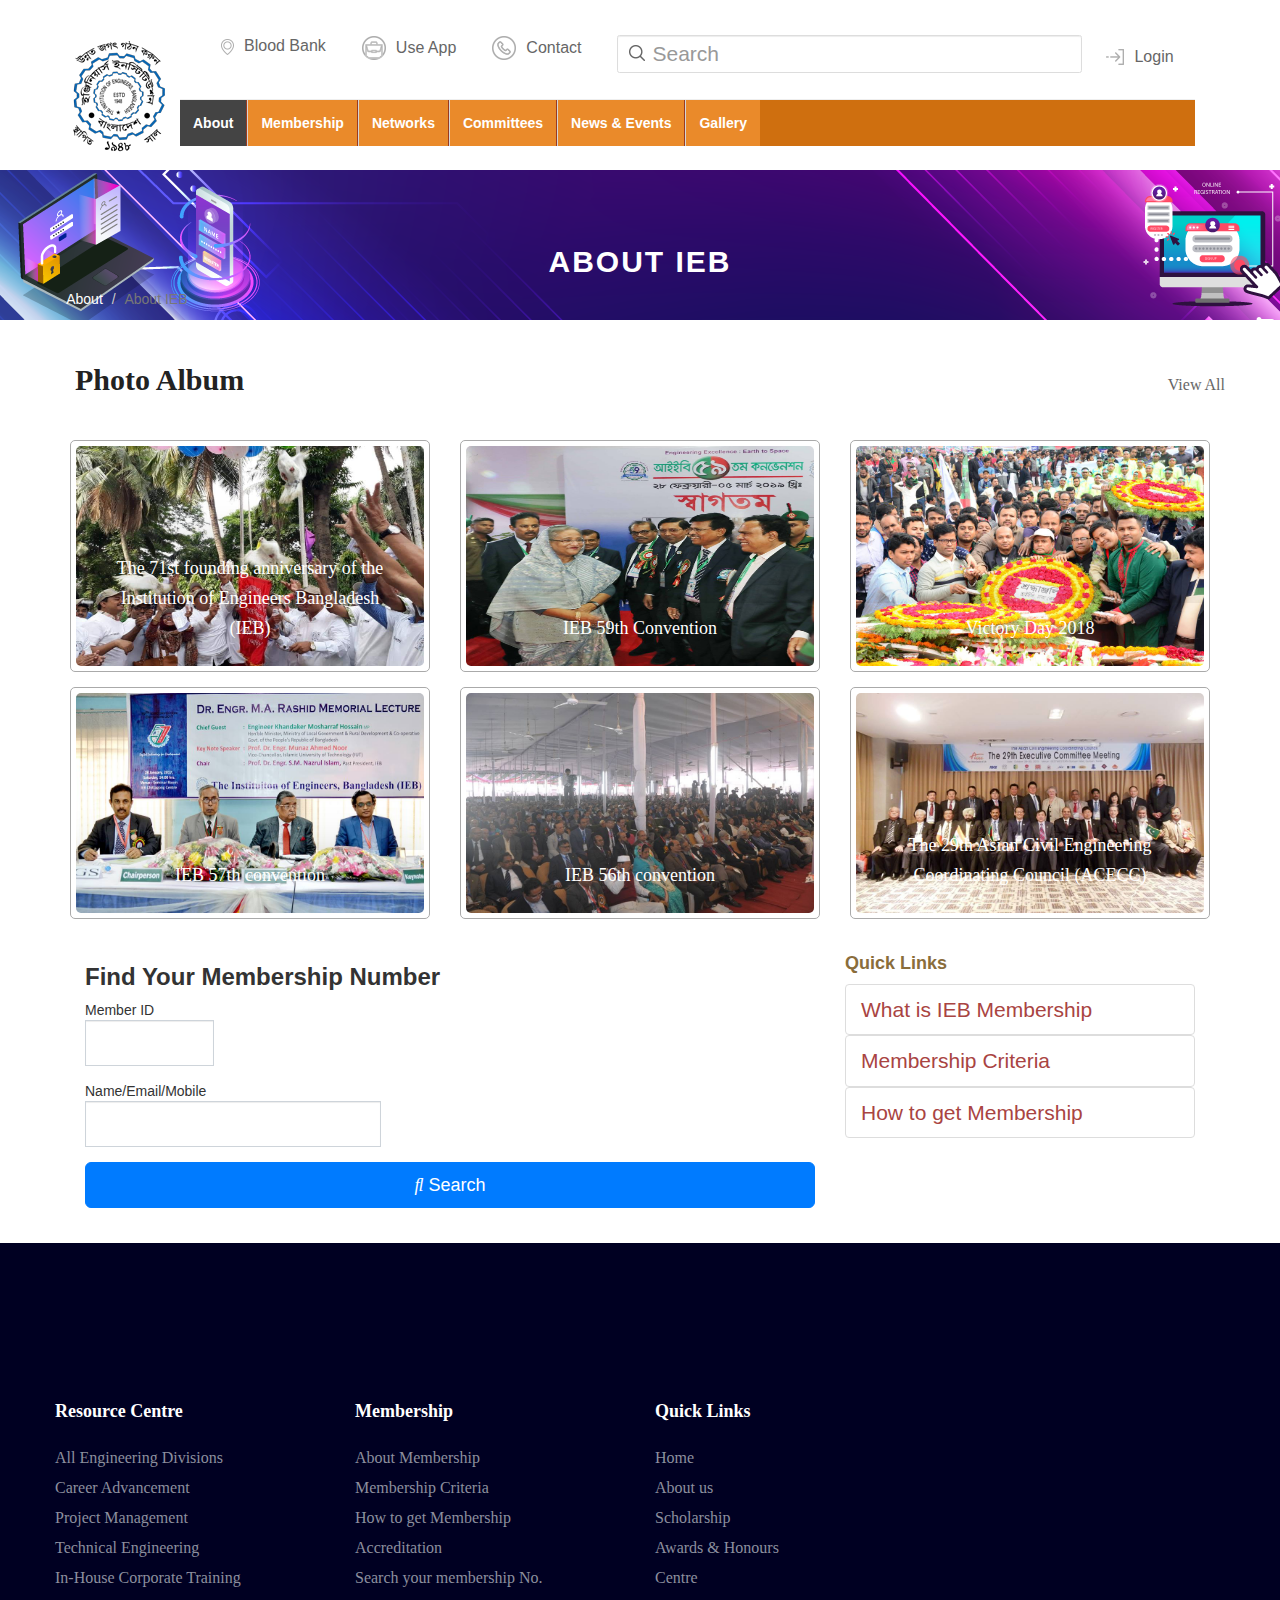
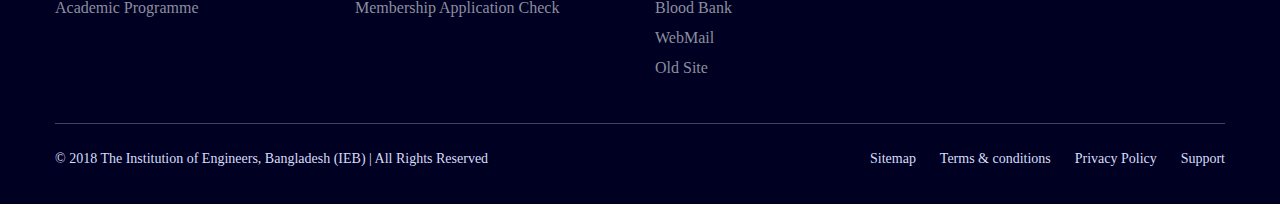
<file: Gallery.html>
<!DOCTYPE html>
<html lang="en">
  <head>
    <meta charset="utf-8">
    <meta http-equiv="X-UA-Compatible" content="IE=edge">
    <meta name="viewport" content="width=device-width, initial-scale=1">
    <!-- The above 3 meta tags *must* come first in the head; any other head content must come *after* these tags -->
    <title>iebbd</title>

    <!-- Bootstrap -->
    <link href="css/bootstrap.min.css" rel="stylesheet">
   <link href="https://stackpath.bootstrapcdn.com/font-awesome/4.7.0/css/font-awesome.min.css" rel="stylesheet" crossorigin="anonymous">
     <link rel="stylesheet" href="css/style.css">
  </head>
  <body>
   <!-- Header -->
<header class="header">
    <div class="container">
        <div class="row">
            <div class="col-lg-1 col-md-12 col-sm-12 header_left">
                <div class="logo">
                    <a href="index.html"><img src="image/logo.png" alt=""></a>
                    
                </div>
                
            </div>

            <div class="col-lg-11 col-md-12 col-sm-12 header_right">
                
              <div class="header_top_wrap mb_hide">

                            <nav class="navbar navbar-expand-lg">

                                <ul class="navbar-nav mr-auto header_top_menu">
                                    <li>
                                        <a href=""><span class="icon"><img src="image/placehoder-icon.png" alt=""></span>
                                        <span class="text">Blood Bank</span> </a>
                                     </li>

                                                             
                                 <li>
                                    <a href=""><span class="icon"><img src="image/bag_icon.png" alt="img"></span>
                                    <span class="text">Use App</span></a>
                               </li>          

                                            
                                <li>
                                  <a href="contact.html"> <span class="icon"><img src="image/contact-icon.png" alt="img"></span>
                                  <span class="text">Contact</span> </a>

                                 </li>                                                     
                               </ul>
                                            

                                            

                           <form class="form-inline search_form"  name="mainSearch" id="mainSearch" method="GET" action="" > 
                           <input type="hidden" id="sessionid" name="sessionid" value=""> 

                           <label class="search_input">
                            <input id="mainSearchString" name="mainSearchString" value="" class="form-control " type="search" placeholder="Search" aria-label="Search"> 
                            <a href="#"><img src="image/search_icon.png"></a> 
                            </label> 
                            <a class="login" href="" ><img src="image/login_icon.png" alt="">Login</a>  
                            </form>  

                            </nav>
                            </div>   

                   
                <hr>

          <div class="navsection templete">

         <ul>            
           <li><a id="active" href="index.html">About</a>
          <ul>
             <li><a href="about ieb.html">About IEB</a></li>
            <li><a href="Aims.html">Aims & Objective</a></li>
    
          </ul> 

         </li>
         
       
    
         <li><a href="#">Membership</a>
         <ul>
          <li><a href="About Membership.html">What is IEB Membership ?</a></li>
            <li><a href="#">Membership Fee</a></li>
           
          </ul> 
         </li>
          <li><a href="">Networks</a>

            <ul>
          <li><a href="index.html">Engineering Division</a></li>
        
          </ul> 




          </li>
          <li><a href="">Committees</a>
                <ul>
                 <li><a href="#">Magazine</a></li>
                 <li><a href="#">Engineering News</a></li>
                        
          </ul> 
        </li>
             <li><a  href="#">News & Events</a>
                  <ul>
                       <li><a href="news.html">News</a></li>
                        <li><a href="Success Story_FR.html">Conventions</a></li>
                        <li><a href="Success Story_MA.html">Seminars</a></li>
                         <li><a href="Success Story_PJ.html">Workshop</a></li>
                        <li><a href="Success Story_SB.html">Conferences</a></li>
                        <li><a href="#">Events</a></li>
                        <li><a href="#">Notice</a></li>
                     </ul> 
         
         
               </li>

                    <li><a  href="#">Gallery</a>
                    <ul>
                      <li><a href="#">Video Gallery</a></li>
                      <li><a href="Gallery.html">Photo Album</a></li>
                     </ul> 
         
                 </li>
         
               </ul>  
                    

   </div>
     
        </div><!--end row-->
    </div><!--end container-->
                                  
   </header>



<!----End Header nav---->

             <!-- Banner -->
<div class="get_about_banner_Tah">
 
    <h2 class="display_41_saz text-white">About IEB</h2>

    <div class="jb_breadcrumb">
        <nav aria-label="breadcrumb"> 
            <ol class="breadcrumb" style="background: none;">
                <li class="breadcrumb-item"><a href="#" class="text-white">About</a></li>
                <li class="breadcrumb-item active" aria-current="page">About IEB</li>
            </ol>
        </nav>
    </div>
</div>

   <!--End  Banner -->
  

<!-- photo_gallary_wrap -->
<section class="photo_gallary_wrap" style="padding-top: 20px;">
    <div class="container custom_pad">
        <div class="row">
            <div class="col-12">
                <h3 class="sec_title">Photo Album <span class="float-right"><a href="" class="view_all" style="text-decoration:none;">View All</a></span></h3>
            </div>
        </div>
       

        <div class="row">

            


            <div class="col-lg-4 col-md-4 col-sm-6 col-xs-12">
                <div class="photo_gallary_single_container" style="padding: 5px; border: solid #aaaaaa 1px; margin-bottom: 15px; border-radius:5px;">
                    <a href="photogallery.html" class="photo_gallary_single_item">
                        <div class="photo_gallary_img">
                            <img src="image/g1.jpg" alt="The 71st founding anniversary of the Institution of Engineers Bangladesh (IEB)" width="360" height="220" style="border-radius:0;">
                        </div>
                        <div class="hover_content">
                            <p>The 71st founding anniversary of the Institution of Engineers Bangladesh (IEB)</p>
                        </div>
                    </a>

                </div>
            </div>

    
            <div class="col-lg-4 col-md-4 col-sm-6 col-xs-12">
                <div class="photo_gallary_single_container" style="padding: 5px; border: solid #aaaaaa 1px; margin-bottom: 15px; border-radius:5px;">
                    <a href="photogallery.html" class="photo_gallary_single_item">
                        <div class="photo_gallary_img">
                            <img src="image/g2.jpg" alt="IEB 59th Convention" width="360" height="220" style="border-radius:0;">
                        </div>
                        <div class="hover_content">
                            <p>IEB 59th Convention</p>
                        </div>
                    </a>

                </div>
            </div>

            

            <div class="col-lg-4 col-md-4 col-sm-6 col-xs-12">
                <div class="photo_gallary_single_container" style="padding: 5px; border: solid #aaaaaa 1px; margin-bottom: 15px; border-radius:5px;">
                    <a href="photogallery.html" class="photo_gallary_single_item">
                        <div class="photo_gallary_img">
                            <img src="image/g3.jpg" alt="Victory Day 2018" width="360" height="220" style="border-radius:0;">
                        </div>
                        <div class="hover_content">
                            <p>Victory Day 2018</p>
                        </div>
                    </a>

                </div>
            </div>

            <div class="col-lg-4 col-md-4 col-sm-6 col-xs-12">
                <div class="photo_gallary_single_container" style="padding: 5px; border: solid #aaaaaa 1px; margin-bottom: 15px; border-radius:5px;">
                    <a href="photogallery.html" class="photo_gallary_single_item">
                        <div class="photo_gallary_img">
                            <img src="image/g4.jpg" alt="IEB 57th convention" width="360" height="220" style="border-radius:0;">
                        </div>
                        <div class="hover_content">
                            <p>IEB 57th convention</p>
                        </div>
                    </a>

                </div>
            </div>
 
            <div class="col-lg-4 col-md-4 col-sm-6 col-xs-12">
                <div class="photo_gallary_single_container" style="padding: 5px; border: solid #aaaaaa 1px; margin-bottom: 15px; border-radius:5px;">
                    <a href="photogallery.html" class="photo_gallary_single_item">
                        <div class="photo_gallary_img">
                            <img src="image/g5.jpg" alt="IEB 56th convention" width="360" height="220" style="border-radius:0;">
                        </div>
                        <div class="hover_content">
                            <p>IEB 56th convention</p>
                        </div>
                    </a>

                </div>
            </div>

            
            <div class="col-lg-4 col-md-4 col-sm-6 col-xs-12">
                <div class="photo_gallary_single_container" style="padding: 5px; border: solid #aaaaaa 1px; margin-bottom: 15px; border-radius:5px;">
                    <a href="photogallery.html" class="photo_gallary_single_item">
                        <div class="photo_gallary_img">
                            <img src="image/g6.jpg" alt="The 29th Asian Civil Engineering Coordinating Council" width="360" height="220" style="border-radius:0;">
                        </div>
                        <div class="hover_content">
                            <p>The 29th Asian Civil Engineering Coordinating Council (ACECC)</p>
                        </div>
                    </a>

                </div>
            </div>

            
        </div>

    </div>
</section>
<!-- end photo_gallary_wrap -->







<div class="registration">
    <!-- Start search Section -->
    <section id="search" class="bg-custom-partho py-3" >
        <div class="container">
            <div class="row">
                <div class="col-lg-8 p-3 ">
                    <h3 class="font-weight-bold mb-2">Find Your Membership Number</h3>
                    <form class="form-group"  name="memberSearch" id="memberSearch" method="get" action="http://www.iebbd.org/member/search.jsp" >

                        <input value="1B659027198FCDFB6430FD5BD16ACA90" id="searchToken" name="searchToken" type="hidden">

                        <div class="form-group">
                            <div class="input-group input-group-lg">
                                <div class="input-group-prepend">
                                    <span class="input-group-text padding-right" style="border-radius:0;">Member ID</span>
                                </div>
                                <input value="" id="membershipId" name="membershipId" type="text" class="form-control" style="border-radius:0;" size="4">
                            </div>
                        </div>
                        <div class="form-group">
                            <div class="input-group input-group-lg">
                                <div class="input-group-prepend">
                                    <span class="input-group-text" style="border-radius:0;">Name/Email/Mobile</span>
                                </div>
                                <input value="" id="memberNameEmailMobile" name="memberNameEmailMobile" type="text" class="form-control" style="border-radius:0;">
                            </div>
                        </div>
                        <button type="submit" class="btn btn-primary btn-block btn-lg">
                            <i class="fas fa-search pr-2"></i> Search
                        </button>
                    </form>
                </div>
                <div class="col-md-4 d-none d-lg-block">
                    <div class="card-header text-warning h4 font-weight-bold">
                        Quick Links <i class="fas fa-angle-double-down ml-5 float-right" style="color:rgb(255,0,0);cursor:pointer;"></i>
                    </div>
                    <ul class="list-group list-group-flush">
                        <a class="text-danger lead" href="#"><li class="list-group-item">What is IEB Membership</li></a>
                        <a class="text-danger lead" href="#"><li class="list-group-item">Membership Criteria</li></a>
                        <a class="text-danger lead" href="#"><li class="list-group-item">How to get Membership</li></a>
                    </ul>
                </div>    
            </div>
        </div>
    </section>
    <!-- Start search Section -->

    <!-- Result Section -->

    <section id="result" class="py-3">
        <div class="container">
            

</div>


<!-- Footer -->
<footer class="footer1">
    <div class="container custom_pad">
        <div class="row">
            <div class="col-12">
                <div class="footer_top">
                    <div class="row">

                        <div class="col-lg-3 col-md-6 col-sm-6 col-xs-12">
                            <div class="footer_single_item">
                                <h4 class="footer_title">Resource Centre</h4>
                                <ul class="contact_link">
                                    <li><a href="">All Engineering Divisions</a></li>
                                    <li><a href="">Career Advancement</a></li>
                                    <li><a href="">Project Management</a></li>
                                    <li><a href="">Technical Engineering</a></li>
                                    <li><a href="">In-House Corporate Training</a></li>
                                    <li><a href="">Academic Programme</a></li>
                                </ul>
                            </div>
                        </div>
                        <div class="col-lg-3 col-md-6 col-sm-6 col-xs-12">
                            <div class="footer_single_item">
                                <h4 class="footer_title">Membership</h4>
                                <ul class="contact_link">
                                    

                                    <li><a href="">About Membership</a></li>
                                    <li><a href="">Membership Criteria</a></li>
                                    <li><a href="">How to get Membership</a></li>
                                    <li><a href="">Accreditation</a></li>                                    
                                    <li><a href="">Search your membership No.</a></li>

                                    
                                    <li><a href="">Membership Application Check</a></li>
                                        



                                </ul>
                            </div>
                        </div>
                        <div class="col-lg-2 col-md-6 col-sm-6 col-xs-12">
                            <div class="footer_single_item">
                                <h4 class="footer_title">Quick Links</h4>
                                <ul class="contact_link">
                                    <li><a href="#">Home</a></li>
                                    <li><a href="#">About us</a></li>
                                    <li><a href="#">Scholarship</a></li>
                                    <li><a href="">Awards & Honours</a></li>
                                    <li><a href="">Centre</a></li>
                                    <li><a href="">Blood Bank</a></li>
                                    <li><a href="#">WebMail</a></li>
                                    <li><a target="">Old Site</a></li>
                                </ul>
                            </div>
                        </div>
                        <div class="col-lg-4 col-md-6 col-sm-6 col-xs-12">

                            <div id="map" style="height:100%"><iframe src="https://www.google.com/maps/embed?pb=!1m18!1m12!1m3!1d3652.4044907930365!2d90.39909661464893!3d23.73295109536031!2m3!1f0!2f0!3f0!3m2!1i1024!2i768!4f13.1!3m3!1m2!1s0x3755b8edcde4ebc7%3A0x7d9090df315baaa6!2sThe+Institution+of+Engineers%2C+Bangladesh!5e0!3m2!1sen!2sbd!4v1547635923118" width="100%" height="100%" frameborder="0" style="border:0" allowfullscreen></iframe></div>

                        </div>
                    </div>
                </div>
                <div class="footer_bottom">
                    <div class="footer_bottom_inner">
                        <p class="copy_right_text">© 2018 The Institution of Engineers, Bangladesh (IEB) | All Rights Reserved</p>
                        <ul class="footer_bottom_menu">
                            <li><a href="#">Sitemap</a></li>
                            <li><a href="#">Terms &amp; conditions</a></li>
                            <li><a href="#">Privacy Policy</a></li>
                            <li><a href="#">Support</a></li>
                        </ul>
                    </div>
                </div>
            </div>
        </div>
    </div>



</footer>

<!-- sample modal content -->
<div id="rupantorLGModal" class="modal fade" tabindex="-1" role="dialog" aria-labelledby="myLargeModalLabel" aria-hidden="true" style="display: none;">
    <div class="modal-dialog modal-lg" style="margin-top: 100px;">
        <div class="modal-content">
            <div class="modal-header">

                <h4 class="modal-title" id="rupantorLGModalTitle" style="text-align: left !important;">Large modal</h4> 
                <button type="button" class="close" data-dismiss="modal" aria-hidden="true">×</button>
            </div>
            <div class="modal-body" id="rupantorLGModalBody">
                <h4>Overflowing text to show scroll behavior</h4>
                <p>Praesent commodo cursus magna, vel scelerisque nisl consectetur et. Vivamus sagittis lacus vel augue laoreet rutrum faucibus dolor auctor.</p>
                <p>Aenean lacinia bibendum nulla sed consectetur. Praesent commodo cursus magna, vel scelerisque nisl consectetur et. Donec sed odio dui. Donec ullamcorper nulla non metus auctor fringilla.</p>
            </div>
            <div class="modal-footer" id="rupantorLGModalFooter">
                <button type="button" class="btn btn-danger waves-effect text-left" data-dismiss="modal">Close</button>
            </div>
        </div>
        <!-- /.modal-content -->
    </div>
    <!-- /.modal-dialog -->
</div>
<!-- /.modal -->


<!-- sample modal content -->
<div id="taskLGModal" class="modal fade" tabindex="-1" role="dialog" aria-labelledby="myLargeModalLabel" aria-hidden="true" style="display: none;">
    <div class="modal-dialog" style="margin-top: 100px;">
        <div class="modal-content">
            <div class="modal-header">
                <button type="button" class="close" data-dismiss="modal" aria-hidden="true">x</button>
                <h4 class="modal-title" id="taskLGModalTitle" style="text-align: left !important;"></h4> 
            </div>
            <div class="modal-body" id="taskLGModalBody">
            </div>
            <div class="modal-footer" id="taskLGModalFooter">

            </div>
        </div>
        <!-- /.modal-content -->
    </div>
    <!-- /.modal-dialog -->
</div>
<!-- /.modal -->    


<!-- sample modal content -->
<div id="memberLGModal" class="modal fade" tabindex="-1" role="dialog" aria-labelledby="myLargeModalLabel" aria-hidden="true" style="display: none;">
    <div class="modal-dialog" style="margin-top: 100px;">
        <div class="modal-content">           

            <div class="modal-header">
                <h5 class="modal-title" id="memberLGModalTitle" style="text-align: left !important;"></h5> 
                <button type="button" class="close" data-dismiss="modal" aria-hidden="true">×</button>
            </div>

            <div class="modal-body" id="memberLGModalBody">
            </div>
            <div class="modal-footer" id="memberLGModalFooter">

            </div>
        </div>
        <!-- /.modal-content -->
    </div>
    <!-- /.modal-dialog -->
</div>
<!-- /.modal -->    


<!--Modal: Name-->
<div id="videoPlayerModal" class="modal fade" tabindex="-1" role="dialog" aria-labelledby="myModalLabel" aria-hidden="true">
    <div class="modal-dialog modal-lg" role="document">
        <!--Content-->
        <div class="modal-content">
            <!--Body-->
            <div class="modal-body mb-0 p-0" id="videoPlayerModalBody">

            </div>
            <!--Footer-->
            <div class="modal-footer justify-content-center modal-social-icon-partho" id="videoPlayerModalFooter">
                <span class="mr-4">Share</span>
                <a type="button" class="btn-floating btn-sm btn-fb"><i class="fab fa-facebook-f"></i></a>
                <!--Twitter-->
                <a type="button" class="btn-floating btn-sm btn-tw"><i class="fab fa-twitter"></i></a>
                <!--Google +-->
                <a type="button" class="btn-floating btn-sm btn-gplus"><i class="fab fa-google-plus-g"></i></a>
                <!--Linkedin-->
                <a type="button" class="btn-floating btn-sm btn-ins"><i class="fab fa-linkedin-in"></i></a>
                <button type="button" class="btn btn-outline-primary btn-rounded btn-md ml-4" data-dismiss="modal">Close</button>
            </div>
        </div>
        <!--/.Content-->
    </div>
</div>
<!--Modal: Name-->







<!--End Footer -->


    <script src="js/jquery.min.js"></script>
    <script src="js/bootstrap.min.js"></script>
  </body>
</html>
</file>
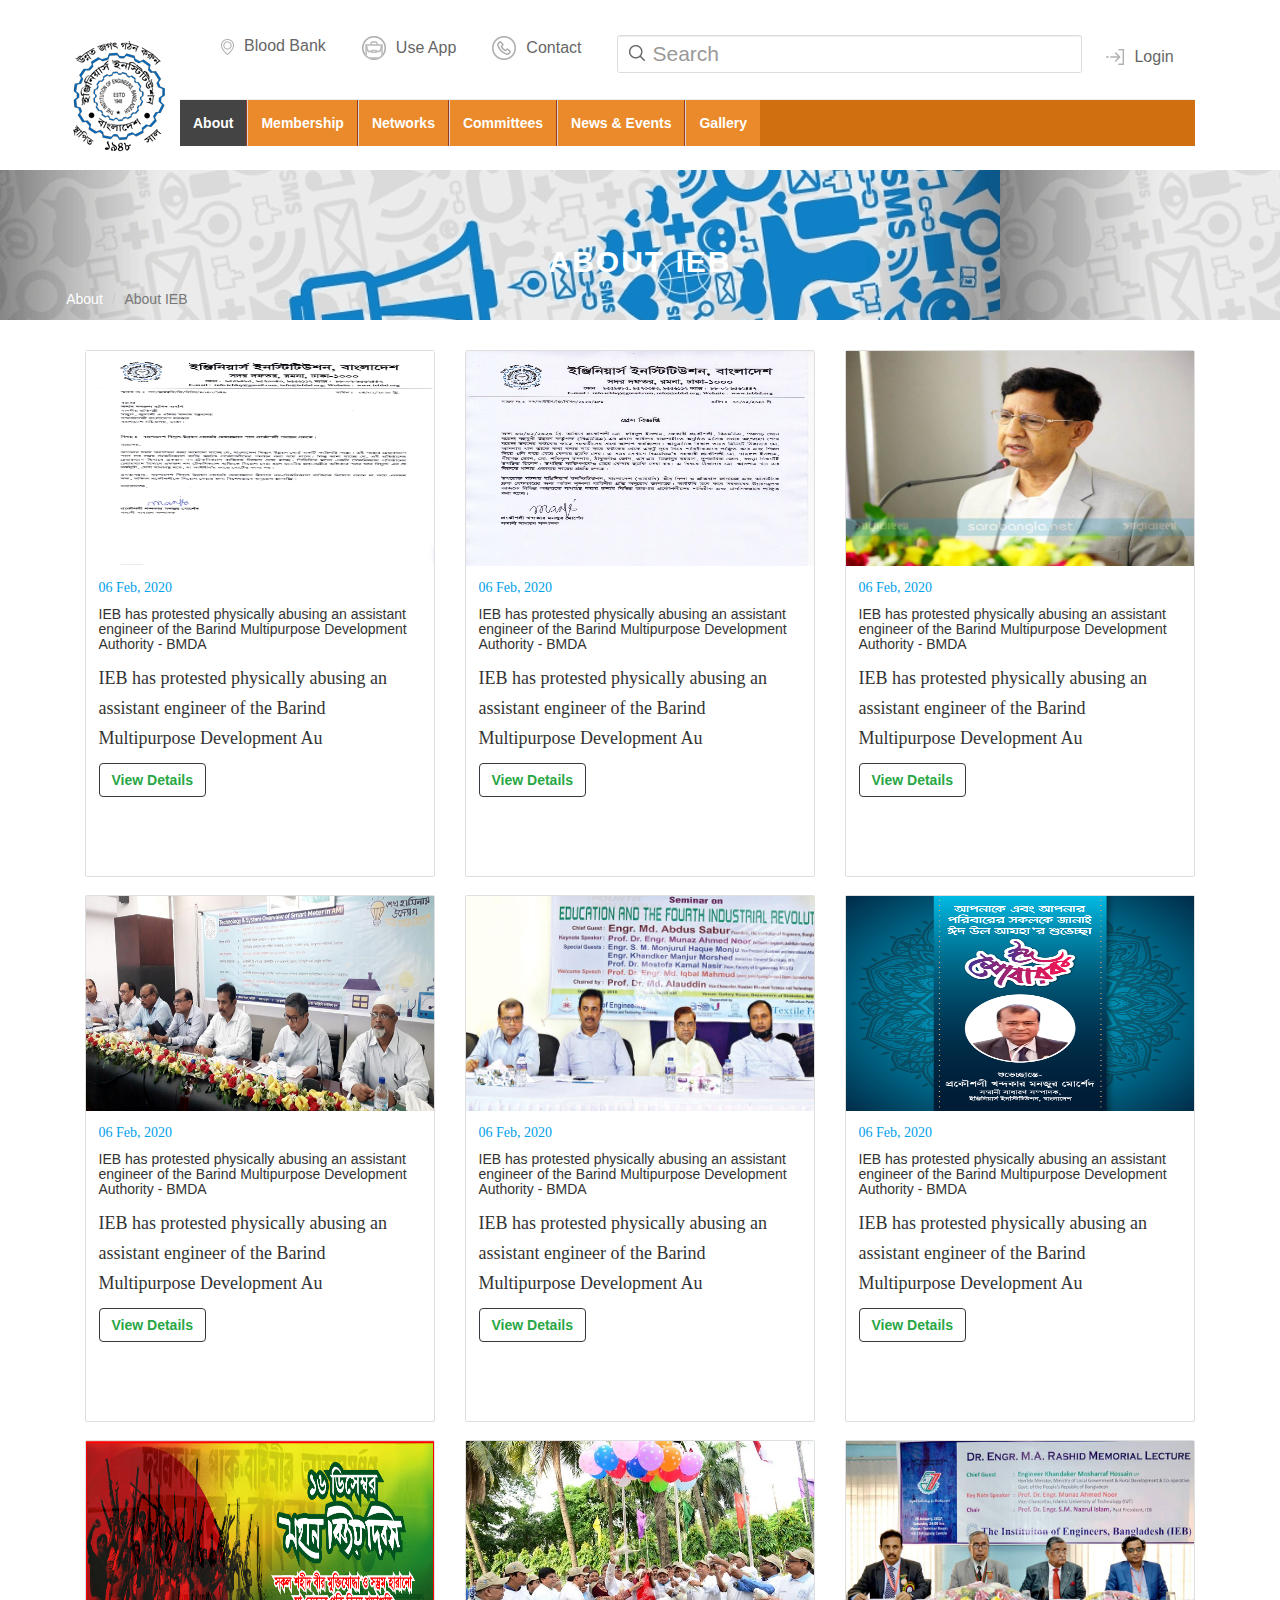
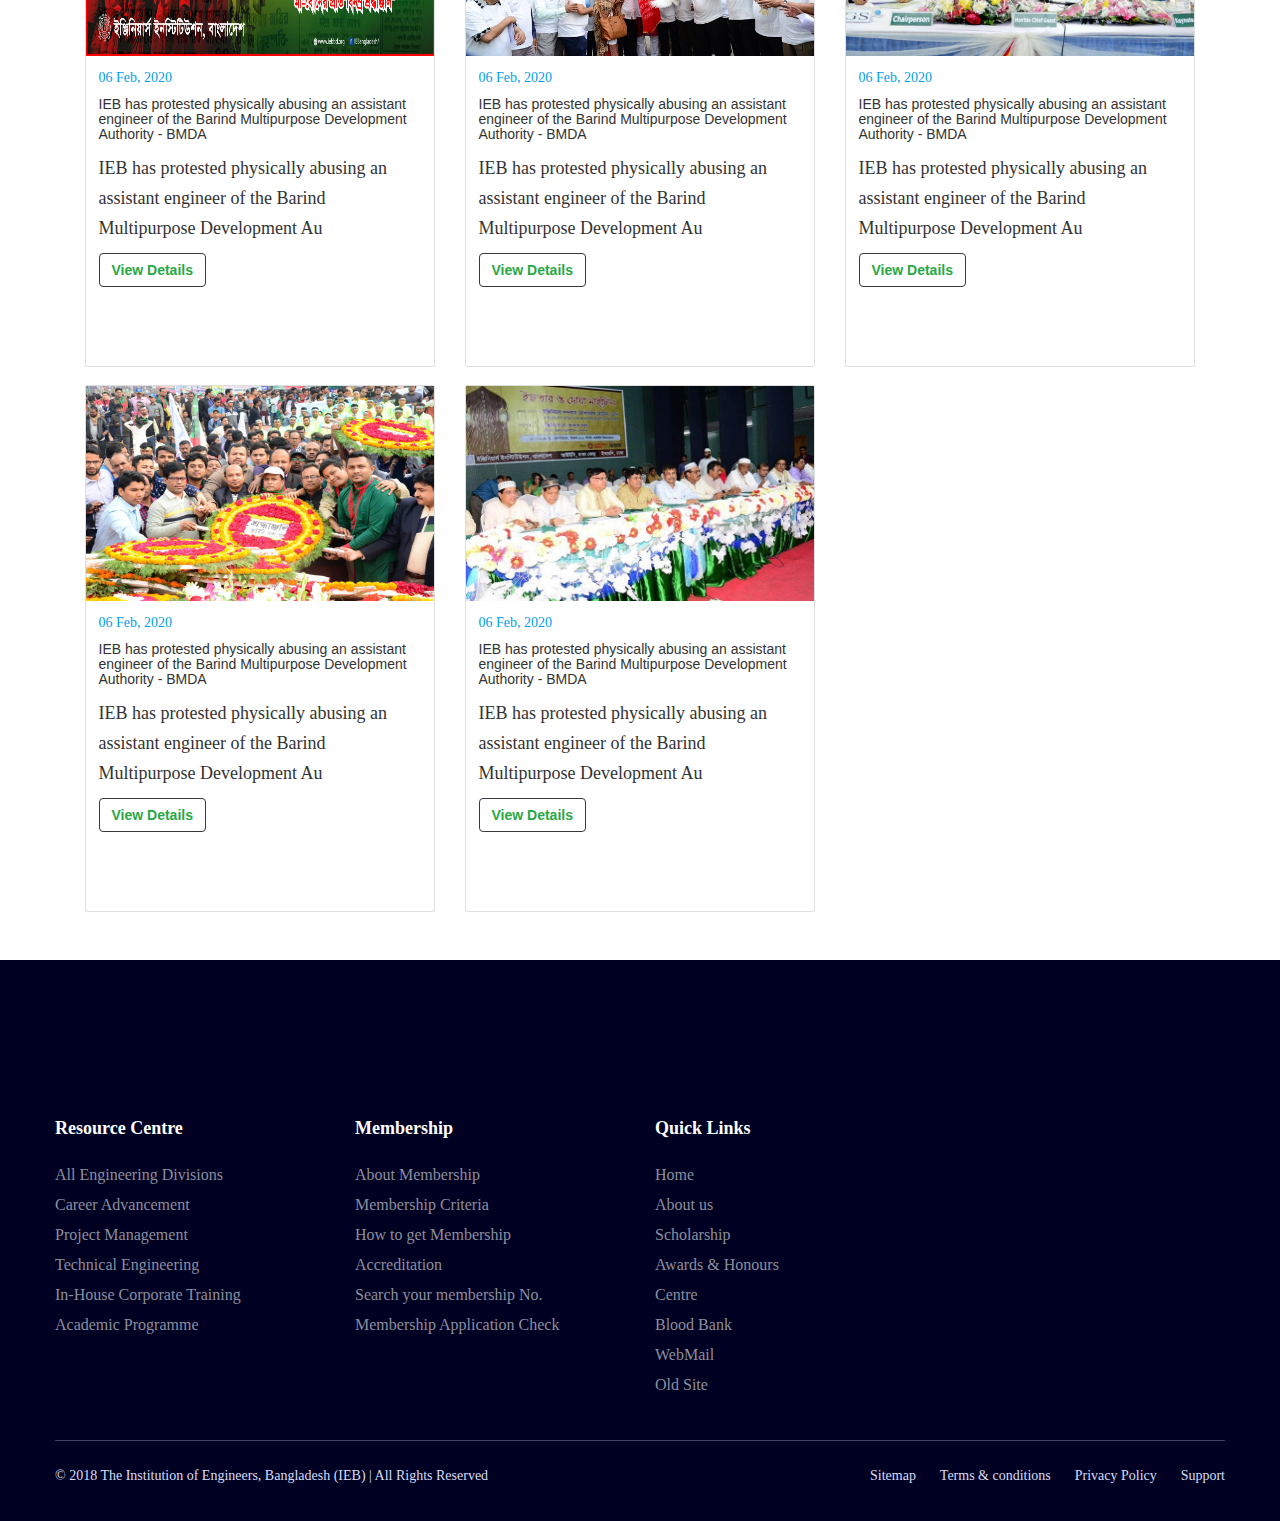
<file: news.html>
<!DOCTYPE html>
<html lang="en">
  <head>
    <meta charset="utf-8">
    <meta http-equiv="X-UA-Compatible" content="IE=edge">
    <meta name="viewport" content="width=device-width, initial-scale=1">
    <!-- The above 3 meta tags *must* come first in the head; any other head content must come *after* these tags -->
    <title>iebbd</title>

    <!-- Bootstrap -->
    <link href="css/bootstrap.min.css" rel="stylesheet">
   <link href="https://stackpath.bootstrapcdn.com/font-awesome/4.7.0/css/font-awesome.min.css" rel="stylesheet" crossorigin="anonymous">
     <link rel="stylesheet" href="css/style.css">
  </head>
  <body>
   <!-- Header -->
<header class="header">
  <div class="container">
    <div class="row">
      <div class="col-lg-1 col-md-12 col-sm-12 header_left">
        <div class="logo">
          <a href="index.html"><img src="image/logo.png" alt=""></a>
          
        </div>
        
      </div>

      <div class="col-lg-11 col-md-12 col-sm-12 header_right">
        
              <div class="header_top_wrap mb_hide">

                            <nav class="navbar navbar-expand-lg">

                                <ul class="navbar-nav mr-auto header_top_menu">
                                    <li>
                                        <a href=""><span class="icon"><img src="image/placehoder-icon.png" alt=""></span>
                                        <span class="text">Blood Bank</span> </a>
                                     </li>

                                                     
                                 <li>
                            <a href=""><span class="icon"><img src="image/bag_icon.png" alt="img"></span>
                            <span class="text">Use App</span></a>
                       </li>          

                                            
                                <li>
                                  <a href="contact.html"> <span class="icon"><img src="image/contact-icon.png" alt="img"></span>
                                  <span class="text">Contact</span> </a>

                                 </li>                                                     
                               </ul>
                                            

                                            

                           <form class="form-inline search_form"  name="mainSearch" id="mainSearch" method="GET" action="" > 
                           <input type="hidden" id="sessionid" name="sessionid" value=""> 

                           <label class="search_input">
                            <input id="mainSearchString" name="mainSearchString" value="" class="form-control " type="search" placeholder="Search" aria-label="Search"> 
                            <a href="#"><img src="image/search_icon.png"></a> 
                            </label> 
                            <a class="login" href="" ><img src="image/login_icon.png" alt="">Login</a>  
                            </form>  

                            </nav>
                            </div>   

                   
                <hr>

          <div class="navsection templete">

         <ul>            
           <li><a id="active" href="index.html">About</a>
          <ul>
             <li><a href="about ieb.html">About IEB</a></li>
            <li><a href="Aims.html">Aims & Objective</a></li>
    
          </ul> 

         </li>
         
       
    
         <li><a href="#">Membership</a>
         <ul>
          <li><a href="About Membership.html">What is IEB Membership ?</a></li>
            <li><a href="#">Membership Fee</a></li>
           
          </ul> 
         </li>
          <li><a href="">Networks</a>

            <ul>
          <li><a href="index.html">Engineering Division</a></li>
        
          </ul> 




          </li>
          <li><a href="">Committees</a>
                <ul>
                 <li><a href="#">Magazine</a></li>
                 <li><a href="#">Engineering News</a></li>
                        
          </ul> 
        </li>
             <li><a  href="#">News & Events</a>
                    <ul>
                       <li><a href="news.html">News</a></li>
                        <li><a href="#">Conventions</a></li>
                        <li><a href="#">Seminars</a></li>
                         <li><a href="#">Workshop</a></li>
                        <li><a href="#">Conferences</a></li>
                        <li><a href="#">Events</a></li>
                        <li><a href="#">Notice</a></li>
                     </ul> 
         
               </li>

                    <li><a  href="#">Gallery</a>
                    <ul>
                      <li><a href="#">Video Gallery</a></li>
                      <li><a href="Gallery.html">Photo Album</a></li>
                     </ul> 
         
                 </li>
         
               </ul>  
                    
   </div>
     
    </div><!--end row-->
  </div><!--end container-->
                                  
   </header>



<!----End Header nav---->

   <!-- Banner -->
<div class="get_news_banner_Tah">
 
    <h2 class="display_41_saz text-white">About IEB</h2>

    <div class="jb_breadcrumb">
        <nav aria-label="breadcrumb"> 
            <ol class="breadcrumb" style="background: none; ">
                <li class="breadcrumb-item"><a href="#" class="text-white">About</a></li>
                <li class="breadcrumb-item active" aria-current="page">About IEB</li>
            </ol>
        </nav>
    </div>
</div>

   <!--End  Banner -->




<!-- Start of more news section -->
<section class="other-news1 m-5">
    <div class="container">
        
        <div class="row">
            <div class="col-md-4">
              <div class="card">

                <img height="215" src="image/1b.jpg">

                <div class="card-body" style="min-height:310px;">

                  <p class="news_date"> 06 Feb, 2020</p>

                  <h5 class="card-title my-3">IEB has protested physically abusing an assistant engineer of the Barind Multipurpose Development Authority - BMDA</h5>

                  <p class="card-text mb-3">IEB has protested physically abusing an assistant engineer of the Barind Multipurpose Development Au</p>
                  <a href="#" class="btn btn-outline-success border-dark details-link">View Details</a>
                </div>
              </div>
            </div>

       <div class="col-md-4">
              <div class="card">
                 <img height="215" src="image/2b.jpg">

                <div class="card-body" style="min-height:310px;">

                  <p class="news_date"> 06 Feb, 2020</p>

                  <h5 class="card-title my-3">IEB has protested physically abusing an assistant engineer of the Barind Multipurpose Development Authority - BMDA</h5>

                  <p class="card-text mb-3">IEB has protested physically abusing an assistant engineer of the Barind Multipurpose Development Au</p>
                  <a href="#" class="btn btn-outline-success border-dark details-link">View Details</a>
                </div>
              </div>
            </div>
             <div class="col-md-4">
              <div class="card">
                 <img height="215" src="image/3b.jpg">
                <div class="card-body" style="min-height:310px;">

                  <p class="news_date"> 06 Feb, 2020</p>

                  <h5 class="card-title my-3">IEB has protested physically abusing an assistant engineer of the Barind Multipurpose Development Authority - BMDA</h5>

                  <p class="card-text mb-3">IEB has protested physically abusing an assistant engineer of the Barind Multipurpose Development Au</p>
                  <a href="#" class="btn btn-outline-success border-dark details-link">View Details</a>
                </div>
              </div>
            </div>
             <div class="col-md-4">
              <div class="card">

              <img height="215" src="image/4b.jpg">

                <div class="card-body" style="min-height:310px;">

                  <p class="news_date"> 06 Feb, 2020</p>

                  <h5 class="card-title my-3">IEB has protested physically abusing an assistant engineer of the Barind Multipurpose Development Authority - BMDA</h5>

                  <p class="card-text mb-3">IEB has protested physically abusing an assistant engineer of the Barind Multipurpose Development Au</p>
                  <a href="#" class="btn btn-outline-success border-dark details-link">View Details</a>
                </div>
              </div>
            </div>
             <div class="col-md-4">
              <div class="card">

               <img height="215" src="image/5b.jpg">
                <div class="card-body" style="min-height:310px;">

                  <p class="news_date"> 06 Feb, 2020</p>

                  <h5 class="card-title my-3">IEB has protested physically abusing an assistant engineer of the Barind Multipurpose Development Authority - BMDA</h5>

                  <p class="card-text mb-3">IEB has protested physically abusing an assistant engineer of the Barind Multipurpose Development Au</p>
                  <a href="#" class="btn btn-outline-success border-dark details-link">View Details</a>
                </div>
              </div>
            </div>


  <div class="col-md-4">
              <div class="card">

               <img height="215" src="image/6b.jpg">
                <div class="card-body" style="min-height:310px;">

                  <p class="news_date"> 06 Feb, 2020</p>

                  <h5 class="card-title my-3">IEB has protested physically abusing an assistant engineer of the Barind Multipurpose Development Authority - BMDA</h5>

                  <p class="card-text mb-3">IEB has protested physically abusing an assistant engineer of the Barind Multipurpose Development Au</p>
                  <a href="#" class="btn btn-outline-success border-dark details-link">View Details</a>
                </div>
              </div>
            </div>
              <div class="col-md-4">
              <div class="card">

               <img height="215" src="image/7b.jpg">
                <div class="card-body" style="min-height:310px;">

                  <p class="news_date"> 06 Feb, 2020</p>

                  <h5 class="card-title my-3">IEB has protested physically abusing an assistant engineer of the Barind Multipurpose Development Authority - BMDA</h5>

                  <p class="card-text mb-3">IEB has protested physically abusing an assistant engineer of the Barind Multipurpose Development Au</p>
                  <a href="#" class="btn btn-outline-success border-dark details-link">View Details</a>
                </div>
              </div>
            </div>
              <div class="col-md-4">
              <div class="card">

               <img height="215" src="image/8b.jpg">
                <div class="card-body" style="min-height:310px;">

                  <p class="news_date"> 06 Feb, 2020</p>

                  <h5 class="card-title my-3">IEB has protested physically abusing an assistant engineer of the Barind Multipurpose Development Authority - BMDA</h5>

                  <p class="card-text mb-3">IEB has protested physically abusing an assistant engineer of the Barind Multipurpose Development Au</p>
                  <a href="#" class="btn btn-outline-success border-dark details-link">View Details</a>
                </div>
              </div>
            </div>
              <div class="col-md-4">
              <div class="card">

               <img height="215" src="image/9b.jpg">
                <div class="card-body" style="min-height:310px;">

                  <p class="news_date"> 06 Feb, 2020</p>

                  <h5 class="card-title my-3">IEB has protested physically abusing an assistant engineer of the Barind Multipurpose Development Authority - BMDA</h5>

                  <p class="card-text mb-3">IEB has protested physically abusing an assistant engineer of the Barind Multipurpose Development Au</p>
                 <a href="#" class="btn btn-outline-success border-dark details-link">View Details</a>
                </div>
              </div>
            </div>
              <div class="col-md-4">
              <div class="card">

               <img height="215" src="image/10b.jpg">
                <div class="card-body" style="min-height:310px;">

                  <p class="news_date"> 06 Feb, 2020</p>

                  <h5 class="card-title my-3">IEB has protested physically abusing an assistant engineer of the Barind Multipurpose Development Authority - BMDA</h5>

                  <p class="card-text mb-3">IEB has protested physically abusing an assistant engineer of the Barind Multipurpose Development Au</p>
                 <a href="#" class="btn btn-outline-success border-dark details-link">View Details</a>
                </div>
              </div>
            </div>
              <div class="col-md-4">
              <div class="card">

               <img height="215" src="image/11b.jpg">
                <div class="card-body" style="min-height:310px;">

                  <p class="news_date"> 06 Feb, 2020</p>

                  <h5 class="card-title my-3">IEB has protested physically abusing an assistant engineer of the Barind Multipurpose Development Authority - BMDA</h5>

                  <p class="card-text mb-3">IEB has protested physically abusing an assistant engineer of the Barind Multipurpose Development Au</p>
                 <a href="#" class="btn btn-outline-success border-dark details-link">View Details</a>
                </div>
              </div>
            </div>

        </div>       
    </div>
</section>



<!-- End of more news section -->

<!-- Start of Pagination -->
<nav class="other-news news-pagination" style="display:none;">
    <ul class="pagination justify-content-center pagination-lg">
        <li class="page-item disabled">
            <a class="page-link" href="#" tabindex="-1" aria-disabled="true">Previous</a>
        </li>
        <li class="page-item active"><a class="page-link" href="#">1</a></li>
        <li class="page-item"><a class="page-link" href="#">2</a></li>
        <li class="page-item"><a class="page-link" href="#">3</a></li>
        <li class="page-item">
            <a class="page-link" href="#">Next</a>
        </li>
    </ul>
</nav>
<!-- End of Pagination -->











<!-- Footer -->
<footer class="footer1">
    <div class="container custom_pad">
        <div class="row">
            <div class="col-12">
                <div class="footer_top">
                    <div class="row">

                        <div class="col-lg-3 col-md-6 col-sm-6 col-xs-12">
                            <div class="footer_single_item">
                                <h4 class="footer_title">Resource Centre</h4>
                                <ul class="contact_link">
                                    <li><a href="">All Engineering Divisions</a></li>
                                    <li><a href="">Career Advancement</a></li>
                                    <li><a href="">Project Management</a></li>
                                    <li><a href="">Technical Engineering</a></li>
                                    <li><a href="">In-House Corporate Training</a></li>
                                    <li><a href="">Academic Programme</a></li>
                                </ul>
                            </div>
                        </div>
                        <div class="col-lg-3 col-md-6 col-sm-6 col-xs-12">
                            <div class="footer_single_item">
                                <h4 class="footer_title">Membership</h4>
                                <ul class="contact_link">
                                    

                                    <li><a href="">About Membership</a></li>
                                    <li><a href="">Membership Criteria</a></li>
                                    <li><a href="">How to get Membership</a></li>
                                    <li><a href="">Accreditation</a></li>                                    
                                    <li><a href="">Search your membership No.</a></li>

                                    
                                    <li><a href="">Membership Application Check</a></li>
                                        



                                </ul>
                            </div>
                        </div>
                        <div class="col-lg-2 col-md-6 col-sm-6 col-xs-12">
                            <div class="footer_single_item">
                                <h4 class="footer_title">Quick Links</h4>
                                <ul class="contact_link">
                                    <li><a href="#">Home</a></li>
                                    <li><a href="#">About us</a></li>
                                    <li><a href="#">Scholarship</a></li>
                                    <li><a href="">Awards & Honours</a></li>
                                    <li><a href="">Centre</a></li>
                                    <li><a href="">Blood Bank</a></li>
                                    <li><a href="#">WebMail</a></li>
                                    <li><a target="">Old Site</a></li>
                                </ul>
                            </div>
                        </div>
                        <div class="col-lg-4 col-md-6 col-sm-6 col-xs-12">

                            <div id="map" style="height:100%"><iframe src="https://www.google.com/maps/embed?pb=!1m18!1m12!1m3!1d3652.4044907930365!2d90.39909661464893!3d23.73295109536031!2m3!1f0!2f0!3f0!3m2!1i1024!2i768!4f13.1!3m3!1m2!1s0x3755b8edcde4ebc7%3A0x7d9090df315baaa6!2sThe+Institution+of+Engineers%2C+Bangladesh!5e0!3m2!1sen!2sbd!4v1547635923118" width="100%" height="100%" frameborder="0" style="border:0" allowfullscreen></iframe></div>

                        </div>
                    </div>
                </div>
                <div class="footer_bottom">
                    <div class="footer_bottom_inner">
                        <p class="copy_right_text">© 2018 The Institution of Engineers, Bangladesh (IEB) | All Rights Reserved</p>
                        <ul class="footer_bottom_menu">
                            <li><a href="#">Sitemap</a></li>
                            <li><a href="#">Terms &amp; conditions</a></li>
                            <li><a href="#">Privacy Policy</a></li>
                            <li><a href="#">Support</a></li>
                        </ul>
                    </div>
                </div>
            </div>
        </div>
    </div>



</footer>





<!--End Footer -->


    <script src="js/jquery.min.js"></script>
    <script src="js/bootstrap.min.js"></script>
  </body>
</html>
</file>
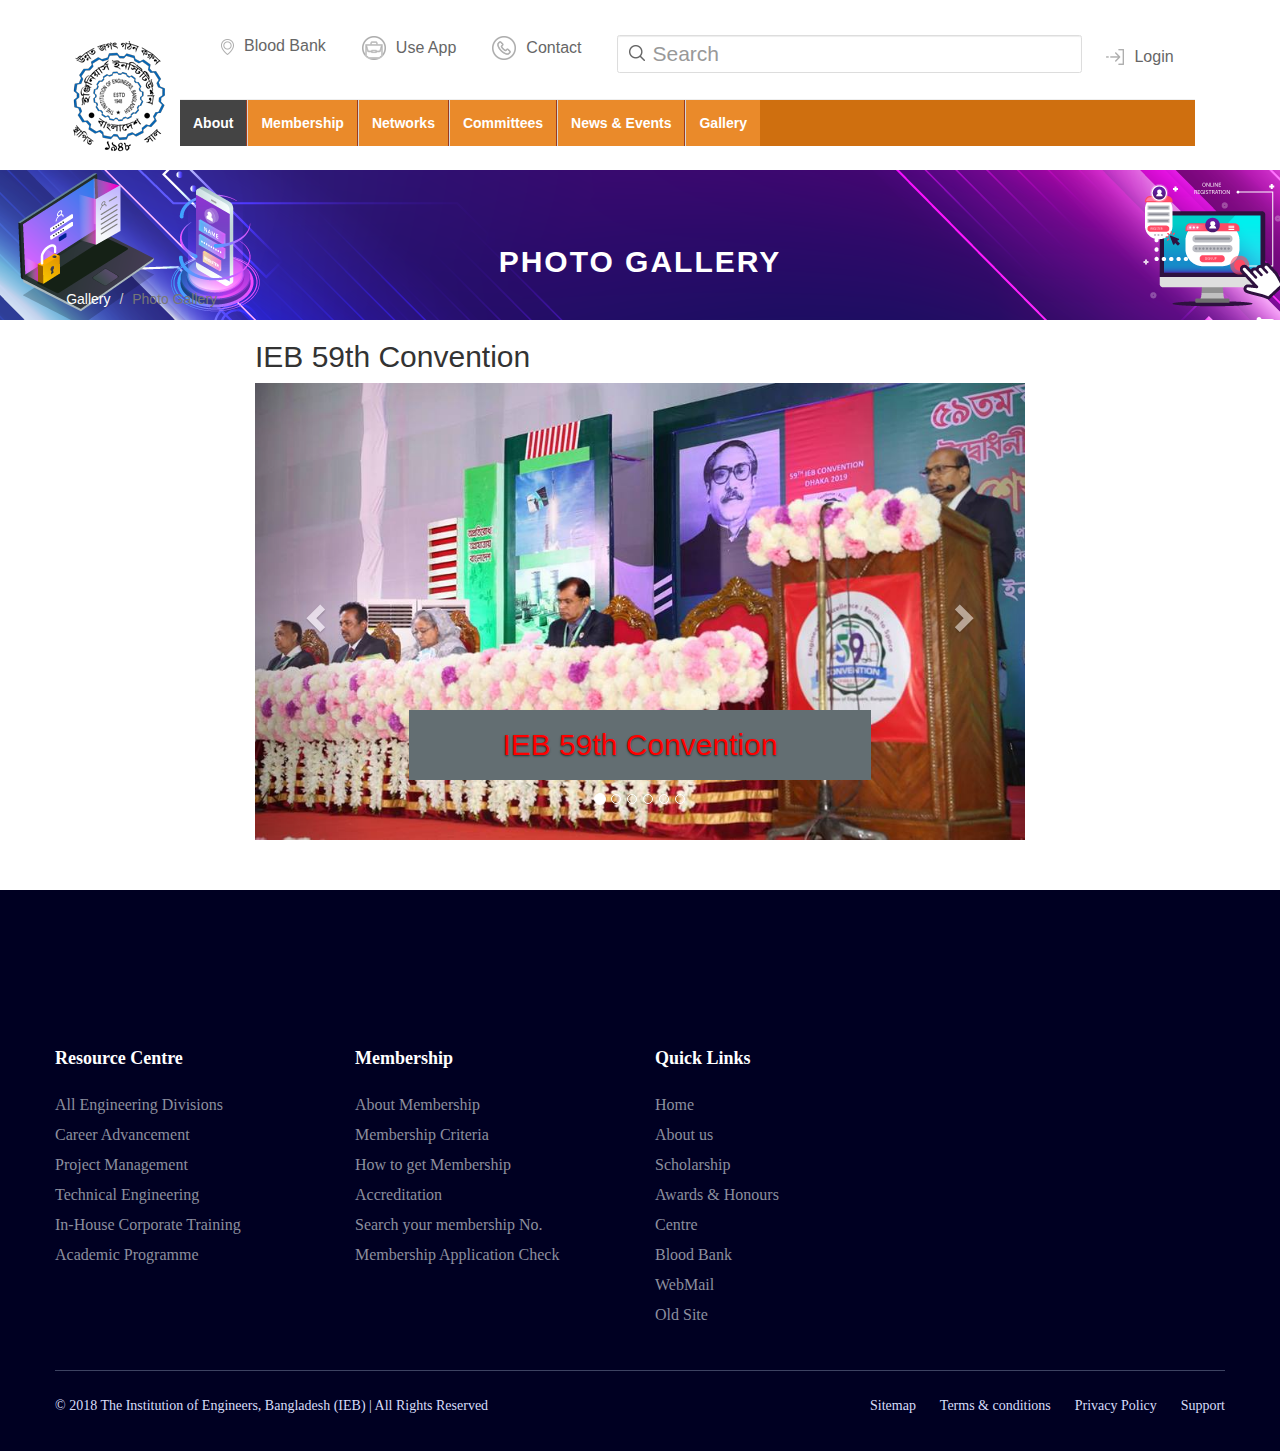
<file: photogallery.html>
<!DOCTYPE html>
<html lang="en">
  <head>
    <meta charset="utf-8">
    <meta http-equiv="X-UA-Compatible" content="IE=edge">
    <meta name="viewport" content="width=device-width, initial-scale=1">
    <!-- The above 3 meta tags *must* come first in the head; any other head content must come *after* these tags -->
    <title>iebbd</title>

    <!-- Bootstrap -->
    <link href="css/bootstrap.min.css" rel="stylesheet">
   <link href="https://stackpath.bootstrapcdn.com/font-awesome/4.7.0/css/font-awesome.min.css" rel="stylesheet" crossorigin="anonymous">
     <link rel="stylesheet" href="css/style.css">
  </head>
  <body>
  <!-- Header -->
<header class="header">
  <div class="container">
    <div class="row">
      <div class="col-lg-1 col-md-12 col-sm-12 header_left">
        <div class="logo">
          <a href="index.html"><img src="image/logo.png" alt=""></a>
          
        </div>
        
      </div>

      <div class="col-lg-11 col-md-12 col-sm-12 header_right">
        
              <div class="header_top_wrap mb_hide">

                            <nav class="navbar navbar-expand-lg">

                                <ul class="navbar-nav mr-auto header_top_menu">
                                    <li>
                                        <a href=""><span class="icon"><img src="image/placehoder-icon.png" alt=""></span>
                                        <span class="text">Blood Bank</span> </a>
                                     </li>

                                                     
                                 <li>
                            <a href=""><span class="icon"><img src="image/bag_icon.png" alt="img"></span>
                            <span class="text">Use App</span></a>
                       </li>          

                                            
                                <li>
                                  <a href="contact.html"> <span class="icon"><img src="image/contact-icon.png" alt="img"></span>
                                  <span class="text">Contact</span> </a>

                                 </li>                                                     
                               </ul>
                                            

                                            

                           <form class="form-inline search_form"  name="mainSearch" id="mainSearch" method="GET" action="" > 
                           <input type="hidden" id="sessionid" name="sessionid" value=""> 

                           <label class="search_input">
                            <input id="mainSearchString" name="mainSearchString" value="" class="form-control " type="search" placeholder="Search" aria-label="Search"> 
                            <a href="#"><img src="image/search_icon.png"></a> 
                            </label> 
                            <a class="login" href="" ><img src="image/login_icon.png" alt="">Login</a>  
                            </form>  

                            </nav>
                            </div>   

                   
                <hr>

          <div class="navsection templete">

         <ul>            
           <li><a id="active" href="index.html">About</a>
          <ul>
             <li><a href="about ieb.html">About IEB</a></li>
            <li><a href="Aims.html">Aims & Objective</a></li>
    
          </ul> 

         </li>
         
       
    
         <li><a href="#">Membership</a>
         <ul>
          <li><a href="About Membership.html">What is IEB Membership ?</a></li>
            <li><a href="#">Membership Fee</a></li>
           
          </ul> 
         </li>
          <li><a href="#">Networks</a>

            <ul>
          <li><a href="Engineering Division.html">Engineering Division</a></li>
        
          </ul> 




          </li>
          <li><a href="">Committees</a>
                <ul>
                 <li><a href="#">Magazine</a></li>
                 <li><a href="#">Engineering News</a></li>
                        
          </ul> 
        </li>
             <li><a  href="#">News & Events</a>
                     <ul>
                       <li><a href="news.html">News</a></li>
                        <li><a href="Success Story_FR.html">Conventions</a></li>
                        <li><a href="Success Story_MA.html">Seminars</a></li>
                         <li><a href="Success Story_PJ.html">Workshop</a></li>
                        <li><a href="Success Story_SB.html">Conferences</a></li>
                        <li><a href="#">Events</a></li>
                        <li><a href="#">Notice</a></li>
                     </ul> 
          
         
               </li>

                    <li><a  href="#">Gallery</a>
                    <ul>
                      <li><a href="#">Video Gallery</a></li>
                      <li><a href="Gallery.html">Photo Album</a></li>
                     </ul> 
         
                 </li>
         
               </ul>  
                    
   </div>
     
    </div><!--end row-->
  </div><!--end container-->
                                  
   </header>



<!----End Header nav---->
   <!-- Banner -->
<div class="get_about_banner_Tah">
 
    <h2 class="display_41_saz text-white">PHOTO GALLERY </h2>

    <div class="jb_breadcrumb">
        <nav aria-label="breadcrumb"> 
            <ol class="breadcrumb" style="background: none;">
                <li class="breadcrumb-item"><a href="#" class="text-white">Gallery
</a></li>
                <li class="breadcrumb-item active" aria-current="page">Photo Gallery
</li>
            </ol>
        </nav>
    </div>
</div>

   <!--End  Banner -->


<div class="container" style="max-width: 800px;  margin-bottom: 50px;">
  <h2>IEB 59th Convention</h2>  
  <div id="slider" class="carousel slide" data-ride="carousel">
    <!-- Indicators -->
    <ol class="carousel-indicators" >
      <li data-target="#slider" data-slide-to="0" class="active"></li>
      <li data-target="#slider" data-slide-to="1"></li>
      <li data-target="#slider" data-slide-to="2"></li>
      <li data-target="#slider" data-slide-to="3"></li>
      <li data-target="#slider" data-slide-to="4"></li>
      <li data-target="#slider" data-slide-to="5"></li>
    </ol>

    <!-- Wrapper for slides -->
    <div class="carousel-inner"  >
      <div class="item active" >
        <img src="image/photo(1).jpg"   style="width:100%">

         <div class="carousel-caption d-none d-md-block">
      <h5 style="background: #636e72; color: red; font-size: 30px; line-height: 70px;">IEB 59th Convention</h5>
      
  </div>
      </div>

      <div class="item">
         <img src="image/photo(1).jpg"   style="width:100%">

         <div class="carousel-caption d-none d-md-block">
      <h5 style="background: #636e72; color: red; font-size: 30px; line-height: 70px;">IEB 59th Convention</h5>
      
  </div>
      </div>
    
      <div class="item">
        <img src="image/photo(1).jpg"   style="width:100%">

         <div class="carousel-caption d-none d-md-block">
      <h5 style="background: #636e72; color: red; font-size: 30px; line-height: 70px;">IEB 59th Convention</h5>
      
  </div>
      </div>
       <div class="item">
       <img src="image/photo(1).jpg"   style="width:100%">

         <div class="carousel-caption d-none d-md-block">
      <h5 style="background: #636e72; color: red; font-size: 30px; line-height: 70px;">IEB 59th Convention</h5>
      
  </div>
      </div>
       <div class="item">
         <img src="image/photo(1).jpg"   style="width:100%">

         <div class="carousel-caption d-none d-md-block">
      <h5 style="background: #636e72; color: red; font-size: 30px; line-height: 70px;">IEB 59th Convention</h5>
      
  </div>
      </div>
       <div class="item">
          <img src="image/photo(1).jpg"   style="width:100%">
        
         <div class="carousel-caption d-none d-md-block">
      <h5 style="background: #636e72; color: red; font-size: 30px; line-height: 70px;">IEB 59th Convention</h5>
      
  </div>
      </div>
    </div>

    <!-- Left and right controls -->
    <a class="left carousel-control" href="#slider" data-slide="prev">
      <span class="glyphicon glyphicon-chevron-left"></span>
      <span class="sr-only">Previous</span>
    </a>
    <a class="right carousel-control" href="#slider" data-slide="next">
      <span class="glyphicon glyphicon-chevron-right"></span>
      <span class="sr-only">Next</span>
    </a>
  </div>
</div>





<!-- Footer -->
<footer class="footer1">
    <div class="container custom_pad">
        <div class="row">
            <div class="col-12">
                <div class="footer_top">
                    <div class="row">

                        <div class="col-lg-3 col-md-6 col-sm-6 col-xs-12">
                            <div class="footer_single_item">
                                <h4 class="footer_title">Resource Centre</h4>
                                <ul class="contact_link">
                                    <li><a href="">All Engineering Divisions</a></li>
                                    <li><a href="">Career Advancement</a></li>
                                    <li><a href="">Project Management</a></li>
                                    <li><a href="">Technical Engineering</a></li>
                                    <li><a href="">In-House Corporate Training</a></li>
                                    <li><a href="">Academic Programme</a></li>
                                </ul>
                            </div>
                        </div>
                        <div class="col-lg-3 col-md-6 col-sm-6 col-xs-12">
                            <div class="footer_single_item">
                                <h4 class="footer_title">Membership</h4>
                                <ul class="contact_link">
                                    

                                    <li><a href="">About Membership</a></li>
                                    <li><a href="">Membership Criteria</a></li>
                                    <li><a href="">How to get Membership</a></li>
                                    <li><a href="">Accreditation</a></li>                                    
                                    <li><a href="">Search your membership No.</a></li>

                                    
                                    <li><a href="">Membership Application Check</a></li>
                                        



                                </ul>
                            </div>
                        </div>
                        <div class="col-lg-2 col-md-6 col-sm-6 col-xs-12">
                            <div class="footer_single_item">
                                <h4 class="footer_title">Quick Links</h4>
                                <ul class="contact_link">
                                    <li><a href="#">Home</a></li>
                                    <li><a href="#">About us</a></li>
                                    <li><a href="#">Scholarship</a></li>
                                    <li><a href="">Awards & Honours</a></li>
                                    <li><a href="">Centre</a></li>
                                    <li><a href="">Blood Bank</a></li>
                                    <li><a href="#">WebMail</a></li>
                                    <li><a target="">Old Site</a></li>
                                </ul>
                            </div>
                        </div>
                        <div class="col-lg-4 col-md-6 col-sm-6 col-xs-12">

                            <div id="map" style="height:100%"><iframe src="https://www.google.com/maps/embed?pb=!1m18!1m12!1m3!1d3652.4044907930365!2d90.39909661464893!3d23.73295109536031!2m3!1f0!2f0!3f0!3m2!1i1024!2i768!4f13.1!3m3!1m2!1s0x3755b8edcde4ebc7%3A0x7d9090df315baaa6!2sThe+Institution+of+Engineers%2C+Bangladesh!5e0!3m2!1sen!2sbd!4v1547635923118" width="100%" height="100%" frameborder="0" style="border:0" allowfullscreen></iframe></div>

                        </div>
                    </div>
                </div>
                <div class="footer_bottom">
                    <div class="footer_bottom_inner">
                        <p class="copy_right_text">© 2018 The Institution of Engineers, Bangladesh (IEB) | All Rights Reserved</p>
                        <ul class="footer_bottom_menu">
                            <li><a href="#">Sitemap</a></li>
                            <li><a href="#">Terms &amp; conditions</a></li>
                            <li><a href="#">Privacy Policy</a></li>
                            <li><a href="#">Support</a></li>
                        </ul>
                    </div>
                </div>
            </div>
        </div>
    </div>



</footer>





<!--End Footer -->


    <script src="js/jquery.min.js"></script>
    <script src="js/bootstrap.min.js"></script>
  </body>
</html>
</file>
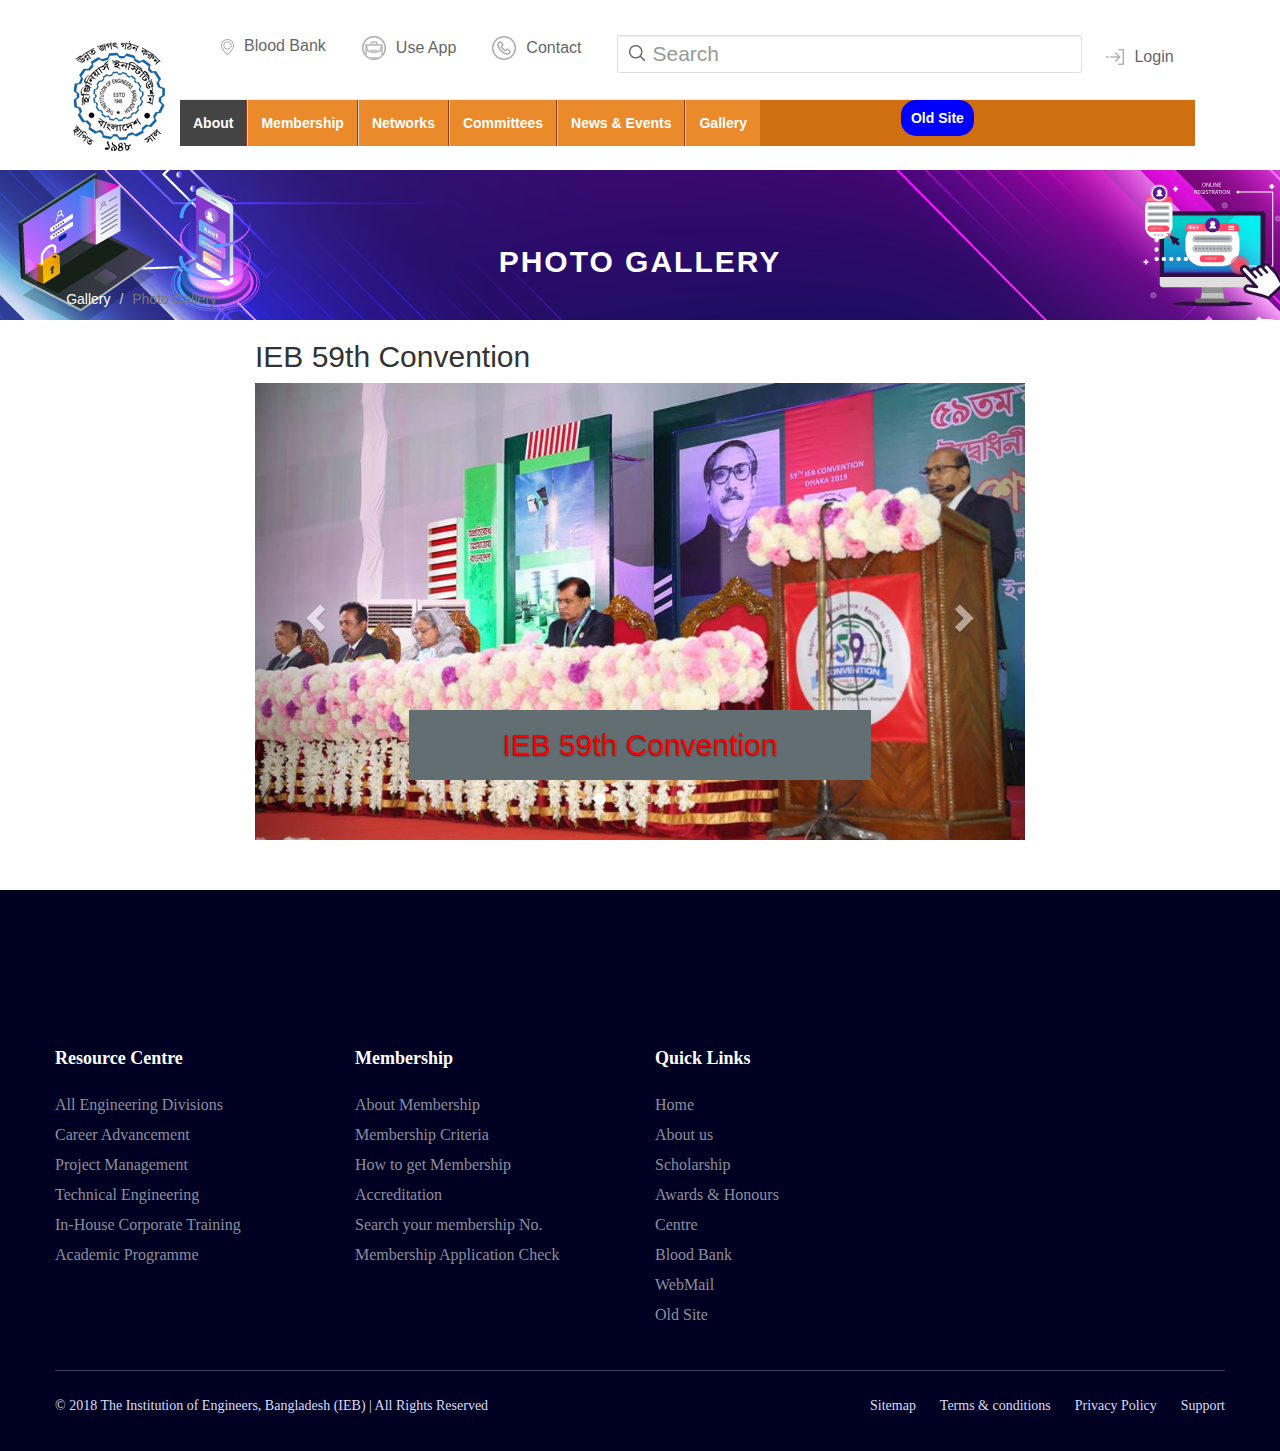
<file: photogallery_18.html>
<!DOCTYPE html>
<html lang="en">
  <head>
    <meta charset="utf-8">
    <meta http-equiv="X-UA-Compatible" content="IE=edge">
    <meta name="viewport" content="width=device-width, initial-scale=1">
    <!-- The above 3 meta tags *must* come first in the head; any other head content must come *after* these tags -->
    <title>iebbd</title>

    <!-- Bootstrap -->
    <link href="css/bootstrap.min.css" rel="stylesheet">
   <link href="https://stackpath.bootstrapcdn.com/font-awesome/4.7.0/css/font-awesome.min.css" rel="stylesheet" crossorigin="anonymous">
     <link rel="stylesheet" href="css/style.css">
  </head>
  <body>
  <!-- Header -->
<header class="header">
  <div class="container">
    <div class="row">
      <div class="col-lg-1 col-md-12 col-sm-12 header_left">
        <div class="logo">
          <a href="index.html"><img src="image/logo.png" alt=""></a>
          
        </div>
        
      </div>

      <div class="col-lg-11 col-md-12 col-sm-12 header_right">
        
              <div class="header_top_wrap mb_hide">

                            <nav class="navbar navbar-expand-lg">

                                <ul class="navbar-nav mr-auto header_top_menu">
                                    <li>
                                        <a href=""><span class="icon"><img src="image/placehoder-icon.png" alt=""></span>
                                        <span class="text">Blood Bank</span> </a>
                                     </li>

                                                     
                                 <li>
                            <a href=""><span class="icon"><img src="image/bag_icon.png" alt="img"></span>
                            <span class="text">Use App</span></a>
                       </li>          

                                            
                                <li>
                                  <a href="contact.html"> <span class="icon"><img src="image/contact-icon.png" alt="img"></span>
                                  <span class="text">Contact</span> </a>

                                 </li>                                                     
                               </ul>
                                            

                                            

                           <form class="form-inline search_form"  name="mainSearch" id="mainSearch" method="GET" action="" > 
                           <input type="hidden" id="sessionid" name="sessionid" value=""> 

                           <label class="search_input">
                            <input id="mainSearchString" name="mainSearchString" value="" class="form-control " type="search" placeholder="Search" aria-label="Search"> 
                            <a href="#"><img src="image/search_icon.png"></a> 
                            </label> 
                            <a class="login" href="" ><img src="image/login_icon.png" alt="">Login</a>  
                            </form>  

                            </nav>
                            </div>   

                   
                <hr>

          <div class="navsection templete">

         <ul>            
           <li><a id="active" href="index.html">About</a>
          <ul>
             <li><a href="about ieb.html">About IEB</a></li>
            <li><a href="Aims & Objective.html">Aims & Objective</a></li>
    
          </ul> 

         </li>
         
       
    
         <li><a href="#">Membership</a>
         <ul>
          <li><a href="About Membership.html">What is IEB Membership ?</a></li>
            <li><a href="#">Membership Fee</a></li>
           
          </ul> 
         </li>
          <li><a href="#">Networks</a>

            <ul>
          <li><a href="Engineering Division.html">Engineering Division</a></li>
        
          </ul> 




          </li>
          <li><a href="">Committees</a>
                <ul>
                 <li><a href="#">Magazine</a></li>
                 <li><a href="#">Engineering News</a></li>
                        
          </ul> 
        </li>
             <li><a  href="#">News & Events</a>
                    <ul>
                       <li><a href="news.html">News</a></li>
                        <li><a href="#">Conventions</a></li>
                        <li><a href="#">Seminars</a></li>
                         <li><a href="#">Workshop</a></li>
                        <li><a href="#">Conferences</a></li>
                        <li><a href="#">Events</a></li>
                        <li><a href="#">Notice</a></li>
                     </ul> 
         
               </li>

                    <li><a  href="#">Gallery</a>
                    <ul>
                      <li><a href="#">Video Gallery</a></li>
                      <li><a href="Gallery.html">Photo Album</a></li>
                     </ul> 
         
                 </li>
         
               </ul>  
                    <ul>
                        <li>
                      <a target="_blank" href="#" style="background-color: blue; color: #fff; padding:8px 10px; border-radius: 15px;    margin-left: 141px;">Old Site</a>                                           
                    </li>
                </ul>

   </div>
     
    </div><!--end row-->
  </div><!--end container-->
                                  
   </header>



<!----End Header nav---->
   <!-- Banner -->
<div class="get_about_banner_Tah">
 
    <h2 class="display_41_saz text-white">PHOTO GALLERY </h2>

    <div class="jb_breadcrumb">
        <nav aria-label="breadcrumb"> 
            <ol class="breadcrumb" style="background: none;">
                <li class="breadcrumb-item"><a href="#" class="text-white">Gallery
</a></li>
                <li class="breadcrumb-item active" aria-current="page">Photo Gallery
</li>
            </ol>
        </nav>
    </div>
</div>

   <!--End  Banner -->


<div class="container" style="max-width: 800px;  margin-bottom: 50px;">
  <h2>IEB 59th Convention</h2>  
  <div id="slider" class="carousel slide" data-ride="carousel">
    <!-- Indicators -->
    <ol class="carousel-indicators" >
      <li data-target="#slider" data-slide-to="0" class="active"></li>
      <li data-target="#slider" data-slide-to="1"></li>
      <li data-target="#slider" data-slide-to="2"></li>
      <li data-target="#slider" data-slide-to="3"></li>
      <li data-target="#slider" data-slide-to="4"></li>
      <li data-target="#slider" data-slide-to="5"></li>
    </ol>

    <!-- Wrapper for slides -->
    <div class="carousel-inner"  >
      <div class="item active" >
        <img src="image/photo(1).jpg"   style="width:100%">

         <div class="carousel-caption d-none d-md-block">
      <h5 style="background: #636e72; color: red; font-size: 30px; line-height: 70px;">IEB 59th Convention</h5>
      
  </div>
      </div>

      <div class="item">
        <img src="image/photo(2).jpg"  style="width:100%" >

         <div class="carousel-caption d-none d-md-block">
      <h5 style="background: #636e72; color: red; font-size: 30px; line-height: 70px;">IEB 59th Convention</h5>
      
  </div>
      </div>
    
      <div class="item">
        <img src="image/photo(4).jpg"   style="width:100%">

         <div class="carousel-caption d-none d-md-block">
      <h5 style="background: #636e72; color: red; font-size: 30px; line-height: 70px;">IEB 59th Convention</h5>
      
  </div>
      </div>
       <div class="item">
        <img src="image/photo(5).jpg"  style="width:100%">

         <div class="carousel-caption d-none d-md-block">
      <h5 style="background: #636e72; color: red; font-size: 30px; line-height: 70px;">IEB 59th Convention</h5>
      
  </div>
      </div>
       <div class="item">
        <img src="image/photo(6).jpg"  style="width:100%">

         <div class="carousel-caption d-none d-md-block">
      <h5 style="background: #636e72; color: red; font-size: 30px; line-height: 70px;">IEB 59th Convention</h5>
      
  </div>
      </div>
       <div class="item">
        <img src="image/photo(7).jpg"   style="width:100%">
        
         <div class="carousel-caption d-none d-md-block">
      <h5 style="background: #636e72; color: red; font-size: 30px; line-height: 70px;">IEB 59th Convention</h5>
      
  </div>
      </div>
    </div>

    <!-- Left and right controls -->
    <a class="left carousel-control" href="#slider" data-slide="prev">
      <span class="glyphicon glyphicon-chevron-left"></span>
      <span class="sr-only">Previous</span>
    </a>
    <a class="right carousel-control" href="#slider" data-slide="next">
      <span class="glyphicon glyphicon-chevron-right"></span>
      <span class="sr-only">Next</span>
    </a>
  </div>
</div>





<!-- Footer -->
<footer class="footer1">
    <div class="container custom_pad">
        <div class="row">
            <div class="col-12">
                <div class="footer_top">
                    <div class="row">

                        <div class="col-lg-3 col-md-6 col-sm-6 col-xs-12">
                            <div class="footer_single_item">
                                <h4 class="footer_title">Resource Centre</h4>
                                <ul class="contact_link">
                                    <li><a href="">All Engineering Divisions</a></li>
                                    <li><a href="">Career Advancement</a></li>
                                    <li><a href="">Project Management</a></li>
                                    <li><a href="">Technical Engineering</a></li>
                                    <li><a href="">In-House Corporate Training</a></li>
                                    <li><a href="">Academic Programme</a></li>
                                </ul>
                            </div>
                        </div>
                        <div class="col-lg-3 col-md-6 col-sm-6 col-xs-12">
                            <div class="footer_single_item">
                                <h4 class="footer_title">Membership</h4>
                                <ul class="contact_link">
                                    

                                    <li><a href="">About Membership</a></li>
                                    <li><a href="">Membership Criteria</a></li>
                                    <li><a href="">How to get Membership</a></li>
                                    <li><a href="">Accreditation</a></li>                                    
                                    <li><a href="">Search your membership No.</a></li>

                                    
                                    <li><a href="">Membership Application Check</a></li>
                                        



                                </ul>
                            </div>
                        </div>
                        <div class="col-lg-2 col-md-6 col-sm-6 col-xs-12">
                            <div class="footer_single_item">
                                <h4 class="footer_title">Quick Links</h4>
                                <ul class="contact_link">
                                    <li><a href="#">Home</a></li>
                                    <li><a href="#">About us</a></li>
                                    <li><a href="#">Scholarship</a></li>
                                    <li><a href="">Awards & Honours</a></li>
                                    <li><a href="">Centre</a></li>
                                    <li><a href="">Blood Bank</a></li>
                                    <li><a href="#">WebMail</a></li>
                                    <li><a target="">Old Site</a></li>
                                </ul>
                            </div>
                        </div>
                        <div class="col-lg-4 col-md-6 col-sm-6 col-xs-12">

                            <div id="map" style="height:100%"><iframe src="https://www.google.com/maps/embed?pb=!1m18!1m12!1m3!1d3652.4044907930365!2d90.39909661464893!3d23.73295109536031!2m3!1f0!2f0!3f0!3m2!1i1024!2i768!4f13.1!3m3!1m2!1s0x3755b8edcde4ebc7%3A0x7d9090df315baaa6!2sThe+Institution+of+Engineers%2C+Bangladesh!5e0!3m2!1sen!2sbd!4v1547635923118" width="100%" height="100%" frameborder="0" style="border:0" allowfullscreen></iframe></div>

                        </div>
                    </div>
                </div>
                <div class="footer_bottom">
                    <div class="footer_bottom_inner">
                        <p class="copy_right_text">© 2018 The Institution of Engineers, Bangladesh (IEB) | All Rights Reserved</p>
                        <ul class="footer_bottom_menu">
                            <li><a href="#">Sitemap</a></li>
                            <li><a href="#">Terms &amp; conditions</a></li>
                            <li><a href="#">Privacy Policy</a></li>
                            <li><a href="#">Support</a></li>
                        </ul>
                    </div>
                </div>
            </div>
        </div>
    </div>



</footer>





<!--End Footer -->


    <script src="js/jquery.min.js"></script>
    <script src="js/bootstrap.min.js"></script>
  </body>
</html>
</file>
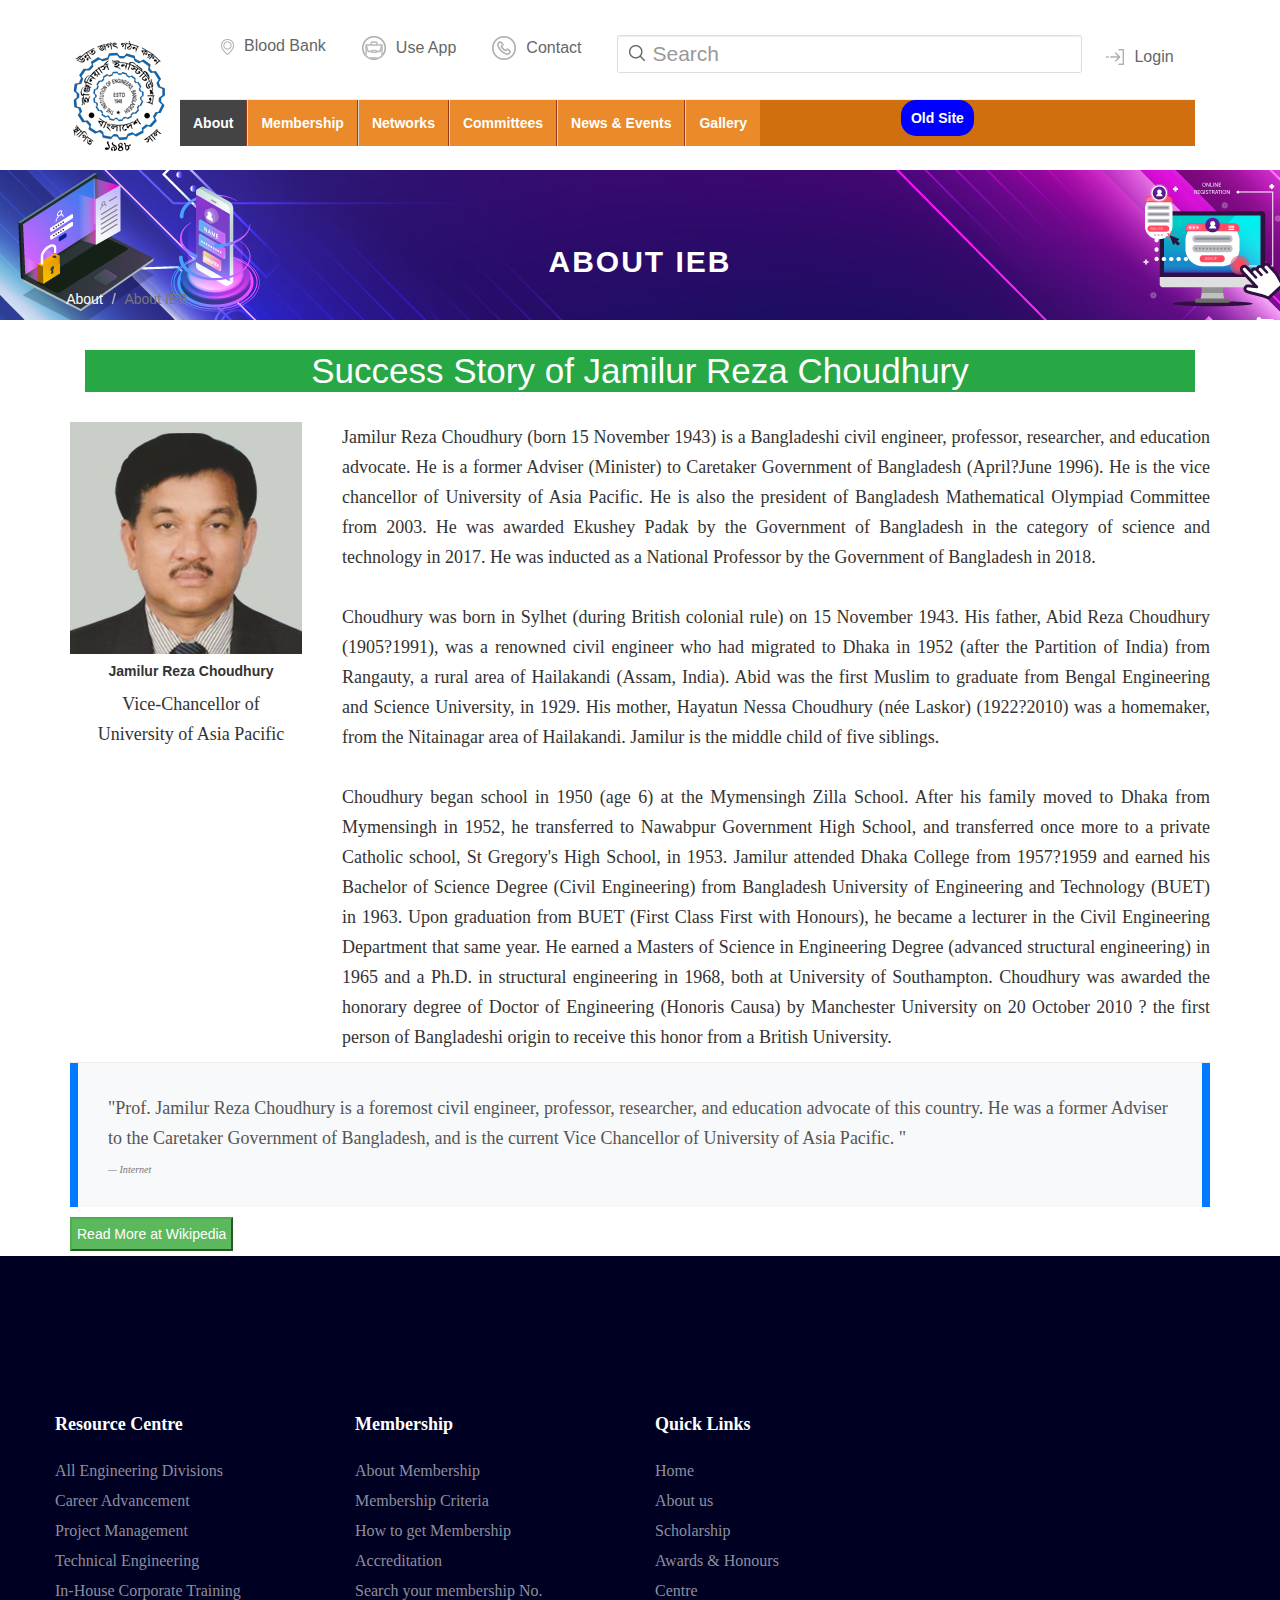
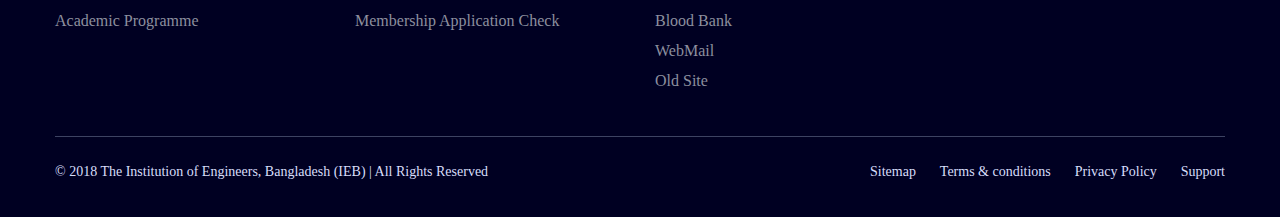
<file: Success Story_MA.html>
<!DOCTYPE html>
<html lang="en">
  <head>
    <meta charset="utf-8">
    <meta http-equiv="X-UA-Compatible" content="IE=edge">
    <meta name="viewport" content="width=device-width, initial-scale=1">
    <!-- The above 3 meta tags *must* come first in the head; any other head content must come *after* these tags -->
    <title>iebbd</title>

    <!-- Bootstrap -->
    <link href="css/bootstrap.min.css" rel="stylesheet">
   <link href="https://stackpath.bootstrapcdn.com/font-awesome/4.7.0/css/font-awesome.min.css" rel="stylesheet" crossorigin="anonymous">
     <link rel="stylesheet" href="css/style.css">
  </head>
  <body>
    <!-- Header -->
<header class="header">
  <div class="container">
    <div class="row">
      <div class="col-lg-1 col-md-12 col-sm-12 header_left">
        <div class="logo">
          <a href="index.html"><img src="image/logo.png" alt=""></a>
          
        </div>
        
      </div>

      <div class="col-lg-11 col-md-12 col-sm-12 header_right">
        
              <div class="header_top_wrap mb_hide">

                            <nav class="navbar navbar-expand-lg">

                                <ul class="navbar-nav mr-auto header_top_menu">
                                    <li>
                                        <a href=""><span class="icon"><img src="image/placehoder-icon.png" alt=""></span>
                                        <span class="text">Blood Bank</span> </a>
                                     </li>

                                                     
                                 <li>
                            <a href=""><span class="icon"><img src="image/bag_icon.png" alt="img"></span>
                            <span class="text">Use App</span></a>
                       </li>          

                                            
                                <li>
                                  <a href="contact.html"> <span class="icon"><img src="image/contact-icon.png" alt="img"></span>
                                  <span class="text">Contact</span> </a>

                                 </li>                                                     
                               </ul>
                                            

                                            

                           <form class="form-inline search_form"  name="mainSearch" id="mainSearch" method="GET" action="" > 
                           <input type="hidden" id="sessionid" name="sessionid" value=""> 

                           <label class="search_input">
                            <input id="mainSearchString" name="mainSearchString" value="" class="form-control " type="search" placeholder="Search" aria-label="Search"> 
                            <a href="#"><img src="image/search_icon.png"></a> 
                            </label> 
                            <a class="login" href="" ><img src="image/login_icon.png" alt="">Login</a>  
                            </form>  

                            </nav>
                            </div>   

                   
                <hr>

          <div class="navsection templete">

         <ul>            
           <li><a id="active" href="index.html">About</a>
          <ul>
             <li><a href="about ieb.html">About IEB</a></li>
            <li><a href="Aims & Objective.html">Aims & Objective</a></li>
    
          </ul> 

         </li>
         
       
    
         <li><a href="#">Membership</a>
         <ul>
          <li><a href="About Membership.html">What is IEB Membership ?</a></li>
            <li><a href="#">Membership Fee</a></li>
           
          </ul> 
         </li>
          <li><a href="">Networks</a>

            <ul>
          <li><a href="index.html">Engineering Division</a></li>
        
          </ul> 




          </li>
          <li><a href="">Committees</a>
                <ul>
                 <li><a href="#">Magazine</a></li>
                 <li><a href="#">Engineering News</a></li>
                        
          </ul> 
        </li>
             <li><a  href="#">News & Events</a>
                    <ul>
                       <li><a href="news.html">News</a></li>
                        <li><a href="#">Conventions</a></li>
                        <li><a href="#">Seminars</a></li>
                         <li><a href="#">Workshop</a></li>
                        <li><a href="#">Conferences</a></li>
                        <li><a href="#">Events</a></li>
                        <li><a href="#">Notice</a></li>
                     </ul> 
         
               </li>

                    <li><a  href="#">Gallery</a>
                    <ul>
                      <li><a href="#">Video Gallery</a></li>
                      <li><a href="Gallery.html">Photo Album</a></li>
                     </ul> 
         
                 </li>
         
               </ul>  
                    <ul>
                        <li>
                      <a target="_blank" href="#" style="background-color: blue; color: #fff; padding:8px 10px; border-radius: 15px;    margin-left: 141px;">Old Site</a>                                           
                    </li>
                </ul>

   </div>
     
    </div><!--end row-->
  </div><!--end container-->
                                  
   </header>



<!----End Header nav---->
             <!-- Banner -->
<div class="get_about_banner_Tah">
 
    <h2 class="display_41_saz text-white">About IEB</h2>

    <div class="jb_breadcrumb">
        <nav aria-label="breadcrumb"> 
            <ol class="breadcrumb" style="background: none;">
                <li class="breadcrumb-item"><a href="#" class="text-white">About</a></li>
                <li class="breadcrumb-item active" aria-current="page">About IEB</li>
            </ol>
        </nav>
    </div>
</div>

   <!--End  Banner -->
                        


<!-- Start of details_akass -->
  <section class="news-single-content pt-5">
    <div class="container">
      <div style="    background-color: #28a745;" class="display-4 text-white text-center">Success Story of Jamilur Reza Choudhury</div>
      <div class="row">
        <div class="col-12">
          <div class="news-content">
            <div class="media mt-5">
              <div class="text-center mr-5 wow bounceInUp">
                <img class="mr-3 " src="image/success_story_m_a_rashid.jpg" alt="Generic placeholder image">
                <h5 class="mt-3 font-weight-bold"> Jamilur Reza Choudhury</h5>
                <p class="mt-3">Vice-Chancellor of<br/>University of Asia Pacific</p>
                <div class="custom-horizontal-border"></div>
              </div>
              
              <div class="media-body text-justify" >
                <p> Jamilur Reza Choudhury (born 15 November 1943) is a Bangladeshi civil engineer, professor, researcher, and education advocate. He is a former Adviser (Minister) to Caretaker Government of Bangladesh (April?June 1996). He is the vice chancellor of University of Asia Pacific. He is also the president of Bangladesh Mathematical Olympiad Committee from 2003. He was awarded Ekushey Padak by the Government of Bangladesh in the category of science and technology in 2017. He was inducted as a National Professor by the Government of Bangladesh in 2018.</p> <br/>

                                <p>

                                Choudhury was born in Sylhet (during British colonial rule) on 15 November 1943. His father, Abid Reza Choudhury (1905?1991), was a renowned civil engineer who had migrated to Dhaka in 1952 (after the Partition of India) from Rangauty, a rural area of Hailakandi (Assam, India). Abid was the first Muslim to graduate from Bengal Engineering and Science University, in 1929. His mother, Hayatun Nessa Choudhury (née Laskor) (1922?2010) was a homemaker, from the Nitainagar area of Hailakandi. Jamilur is the middle child of five siblings.</p> <br/>
                                <p>

                                Choudhury began school in 1950 (age 6) at the Mymensingh Zilla School. After his family moved to Dhaka from Mymensingh in 1952, he transferred to Nawabpur Government High School, and transferred once more to a private Catholic school, St Gregory's High School, in 1953. Jamilur attended Dhaka College from 1957?1959 and earned his Bachelor of Science Degree (Civil Engineering) from Bangladesh University of Engineering and Technology (BUET) in 1963. Upon graduation from BUET (First Class First with Honours), he became a lecturer in the Civil Engineering Department that same year. He earned a Masters of Science in Engineering Degree (advanced structural engineering) in 1965 and a Ph.D. in structural engineering in 1968, both at University of Southampton.

Choudhury was awarded the honorary degree of Doctor of Engineering (Honoris Causa) by Manchester University on 20 October 2010 ? the first person of Bangladeshi origin to receive this honor from a British University.</p>
              </div>
            </div>
            <hr />
            
      


                        </div>
                        <blockquote class="blockquote bg-light text-left p-5">
                            <p class="mb-0">"Prof. Jamilur Reza Choudhury is a foremost civil engineer, professor, researcher, and education advocate of this country. He was a former Adviser to the Caretaker Government of Bangladesh, and is the current Vice Chancellor of University of Asia Pacific. " </p>
                            <i class="fas fa-quote-right float-right"></i>
                            <footer class="blockquote-footer">Internet</footer>
                        </blockquote>
                        <div class="container" style="
    padding: 0 0 5px 0;">
    <button class="btn-success text-bold" style="padding: 5px; margin-top: 10px;"> <a style="color: #ffff; text-decoration: none; " href="https://en.wikipedia.org/wiki/Jamilur_Reza_Choudhury"> Read More at Wikipedia </a></button>

</div>



          </div>
        </div>
      </div>
    </div>
  </section>
  <!-- End of details of news -->
  


<!-- Footer -->
<footer class="footer1">
    <div class="container custom_pad">
        <div class="row">
            <div class="col-12">
                <div class="footer_top">
                    <div class="row">

                        <div class="col-lg-3 col-md-6 col-sm-6 col-xs-12">
                            <div class="footer_single_item">
                                <h4 class="footer_title">Resource Centre</h4>
                                <ul class="contact_link">
                                    <li><a href="">All Engineering Divisions</a></li>
                                    <li><a href="">Career Advancement</a></li>
                                    <li><a href="">Project Management</a></li>
                                    <li><a href="">Technical Engineering</a></li>
                                    <li><a href="">In-House Corporate Training</a></li>
                                    <li><a href="">Academic Programme</a></li>
                                </ul>
                            </div>
                        </div>
                        <div class="col-lg-3 col-md-6 col-sm-6 col-xs-12">
                            <div class="footer_single_item">
                                <h4 class="footer_title">Membership</h4>
                                <ul class="contact_link">
                                    

                                    <li><a href="">About Membership</a></li>
                                    <li><a href="">Membership Criteria</a></li>
                                    <li><a href="">How to get Membership</a></li>
                                    <li><a href="">Accreditation</a></li>                                    
                                    <li><a href="">Search your membership No.</a></li>

                                    
                                    <li><a href="">Membership Application Check</a></li>
                                        



                                </ul>
                            </div>
                        </div>
                        <div class="col-lg-2 col-md-6 col-sm-6 col-xs-12">
                            <div class="footer_single_item">
                                <h4 class="footer_title">Quick Links</h4>
                                <ul class="contact_link">
                                    <li><a href="#">Home</a></li>
                                    <li><a href="#">About us</a></li>
                                    <li><a href="#">Scholarship</a></li>
                                    <li><a href="">Awards & Honours</a></li>
                                    <li><a href="">Centre</a></li>
                                    <li><a href="">Blood Bank</a></li>
                                    <li><a href="#">WebMail</a></li>
                                    <li><a target="">Old Site</a></li>
                                </ul>
                            </div>
                        </div>
                        <div class="col-lg-4 col-md-6 col-sm-6 col-xs-12">

                            <div id="map" style="height:100%"><iframe src="https://www.google.com/maps/embed?pb=!1m18!1m12!1m3!1d3652.4044907930365!2d90.39909661464893!3d23.73295109536031!2m3!1f0!2f0!3f0!3m2!1i1024!2i768!4f13.1!3m3!1m2!1s0x3755b8edcde4ebc7%3A0x7d9090df315baaa6!2sThe+Institution+of+Engineers%2C+Bangladesh!5e0!3m2!1sen!2sbd!4v1547635923118" width="100%" height="100%" frameborder="0" style="border:0" allowfullscreen></iframe></div>

                        </div>
                    </div>
                </div>
                <div class="footer_bottom">
                    <div class="footer_bottom_inner">
                        <p class="copy_right_text">© 2018 The Institution of Engineers, Bangladesh (IEB) | All Rights Reserved</p>
                        <ul class="footer_bottom_menu">
                            <li><a href="#">Sitemap</a></li>
                            <li><a href="#">Terms &amp; conditions</a></li>
                            <li><a href="#">Privacy Policy</a></li>
                            <li><a href="#">Support</a></li>
                        </ul>
                    </div>
                </div>
            </div>
        </div>
    </div>



</footer>





<!--End Footer -->


    <script src="js/jquery.min.js"></script>
    <script src="js/bootstrap.min.js"></script>
  </body>
</html>
</file>
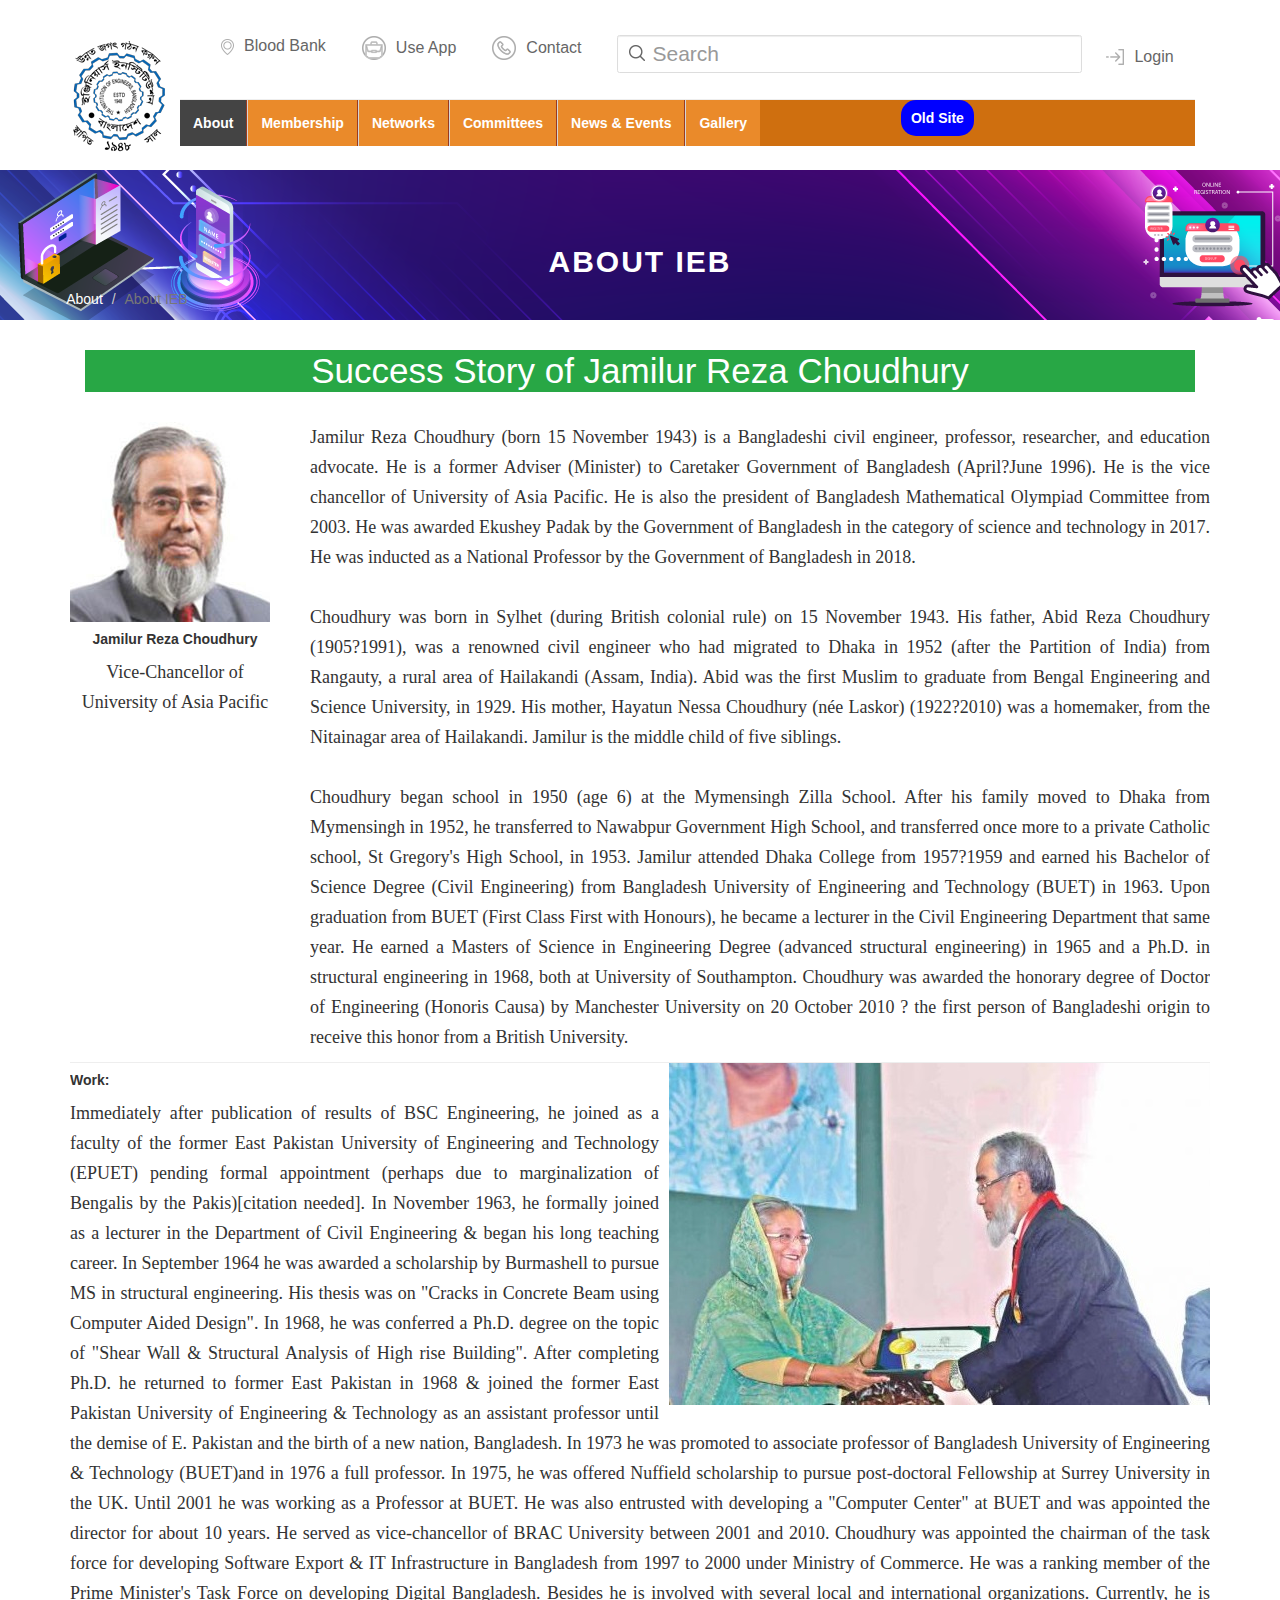
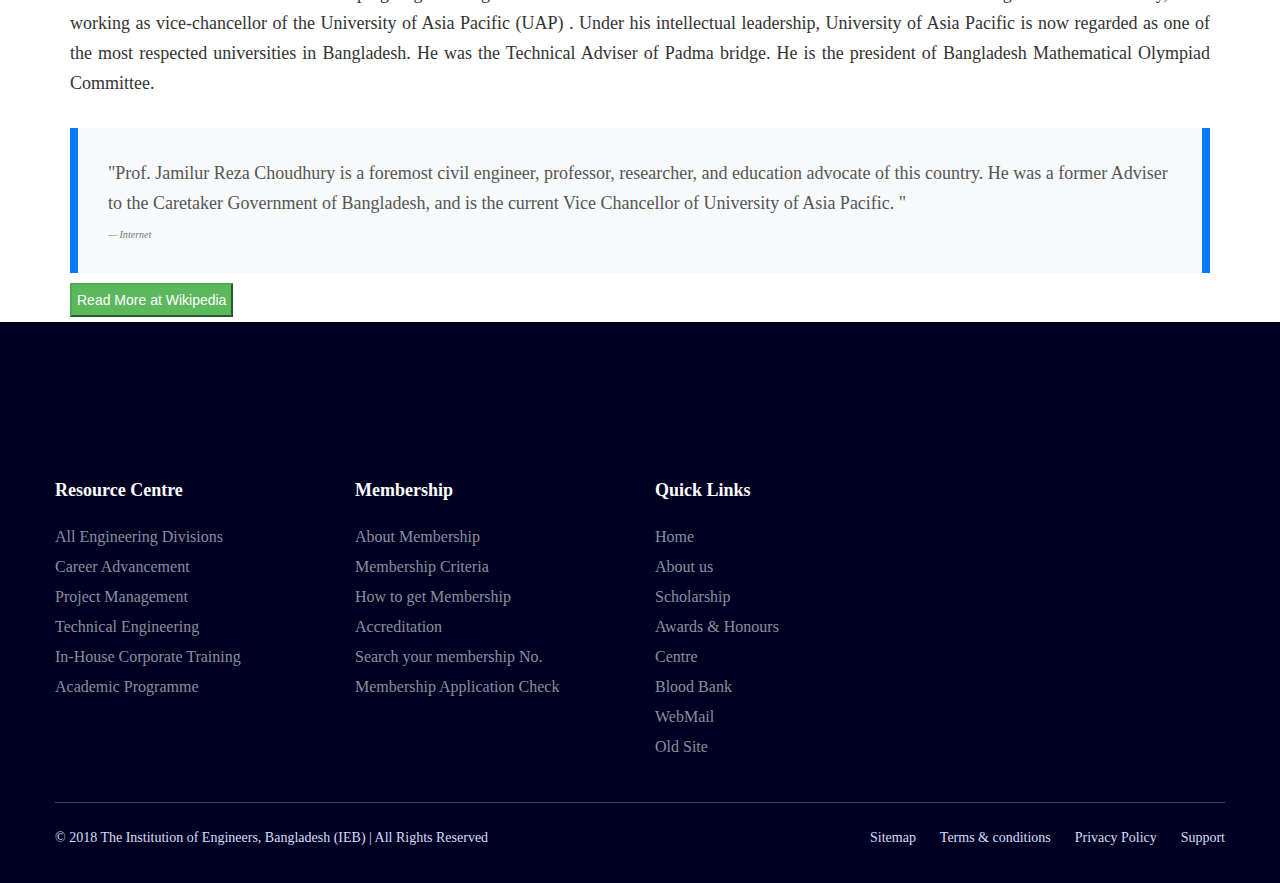
<file: Success Story_SB.html>
<!DOCTYPE html>
<html lang="en">
  <head>
    <meta charset="utf-8">
    <meta http-equiv="X-UA-Compatible" content="IE=edge">
    <meta name="viewport" content="width=device-width, initial-scale=1">
    <!-- The above 3 meta tags *must* come first in the head; any other head content must come *after* these tags -->
    <title>iebbd</title>

    <!-- Bootstrap -->
    <link href="css/bootstrap.min.css" rel="stylesheet">
   <link href="https://stackpath.bootstrapcdn.com/font-awesome/4.7.0/css/font-awesome.min.css" rel="stylesheet" crossorigin="anonymous">
     <link rel="stylesheet" href="css/style.css">
  </head>
  <body>
<!-- Header -->
<header class="header">
  <div class="container">
    <div class="row">
      <div class="col-lg-1 col-md-12 col-sm-12 header_left">
        <div class="logo">
          <a href="index.html"><img src="image/logo.png" alt=""></a>
          
        </div>
        
      </div>

      <div class="col-lg-11 col-md-12 col-sm-12 header_right">
        
              <div class="header_top_wrap mb_hide">

                            <nav class="navbar navbar-expand-lg">

                                <ul class="navbar-nav mr-auto header_top_menu">
                                    <li>
                                        <a href=""><span class="icon"><img src="image/placehoder-icon.png" alt=""></span>
                                        <span class="text">Blood Bank</span> </a>
                                     </li>

                                                     
                                 <li>
                            <a href=""><span class="icon"><img src="image/bag_icon.png" alt="img"></span>
                            <span class="text">Use App</span></a>
                       </li>          

                                            
                                <li>
                                  <a href="contact.html"> <span class="icon"><img src="image/contact-icon.png" alt="img"></span>
                                  <span class="text">Contact</span> </a>

                                 </li>                                                     
                               </ul>
                                            

                                            

                           <form class="form-inline search_form"  name="mainSearch" id="mainSearch" method="GET" action="" > 
                           <input type="hidden" id="sessionid" name="sessionid" value=""> 

                           <label class="search_input">
                            <input id="mainSearchString" name="mainSearchString" value="" class="form-control " type="search" placeholder="Search" aria-label="Search"> 
                            <a href="#"><img src="image/search_icon.png"></a> 
                            </label> 
                            <a class="login" href="" ><img src="image/login_icon.png" alt="">Login</a>  
                            </form>  

                            </nav>
                            </div>   

                   
                <hr>

          <div class="navsection templete">

         <ul>            
           <li><a id="active" href="index.html">About</a>
          <ul>
             <li><a href="about ieb.html">About IEB</a></li>
            <li><a href="Aims & Objective.html">Aims & Objective</a></li>
    
          </ul> 

         </li>
         
       
    
         <li><a href="#">Membership</a>
         <ul>
          <li><a href="About Membership.html">What is IEB Membership ?</a></li>
            <li><a href="#">Membership Fee</a></li>
           
          </ul> 
         </li>
          <li><a href="">Networks</a>

            <ul>
          <li><a href="index.html">Engineering Division</a></li>
        
          </ul> 




          </li>
          <li><a href="">Committees</a>
                <ul>
                 <li><a href="#">Magazine</a></li>
                 <li><a href="#">Engineering News</a></li>
                        
          </ul> 
        </li>
             <li><a  href="#">News & Events</a>
                    <ul>
                       <li><a href="news.html">News</a></li>
                        <li><a href="#">Conventions</a></li>
                        <li><a href="#">Seminars</a></li>
                         <li><a href="#">Workshop</a></li>
                        <li><a href="#">Conferences</a></li>
                        <li><a href="#">Events</a></li>
                        <li><a href="#">Notice</a></li>
                     </ul> 
         
               </li>

                    <li><a  href="#">Gallery</a>
                    <ul>
                      <li><a href="#">Video Gallery</a></li>
                      <li><a href="Gallery.html">Photo Album</a></li>
                     </ul> 
         
                 </li>
         
               </ul>  
                    <ul>
                        <li>
                      <a target="_blank" href="#" style="background-color: blue; color: #fff; padding:8px 10px; border-radius: 15px;    margin-left: 141px;">Old Site</a>                                           
                    </li>
                </ul>

   </div>
     
    </div><!--end row-->
  </div><!--end container-->
                                  
   </header>



<!----End Header nav---->
             <!-- Banner -->
<div class="get_about_banner_Tah">
 
    <h2 class="display_41_saz text-white">About IEB</h2>

    <div class="jb_breadcrumb">
        <nav aria-label="breadcrumb"> 
            <ol class="breadcrumb" style="background: none;">
                <li class="breadcrumb-item"><a href="#" class="text-white">About</a></li>
                <li class="breadcrumb-item active" aria-current="page">About IEB</li>
            </ol>
        </nav>
    </div>
</div>

   <!--End  Banner -->
                        





<!-- Start of details_akass -->
  <section class="news-single-content pt-5">
    <div class="container">
      <div style="    background-color: #28a745;" class="display-4 text-white text-center">Success Story of Jamilur Reza Choudhury</div>
      <div class="row">
        <div class="col-12">
          <div class="news-content">
            <div class="media mt-5">
              <div class="text-center mr-5 wow bounceInUp">
                <img class="mr-3 " src="image/success_story_basunia.jpg" >
                <h5 class="mt-3 font-weight-bold"> Jamilur Reza Choudhury</h5>
                <p class="mt-3">Vice-Chancellor of<br/>University of Asia Pacific</p>
                <div class="custom-horizontal-border"></div>
              </div>
              
              <div class="media-body text-justify" >
                <p> Jamilur Reza Choudhury (born 15 November 1943) is a Bangladeshi civil engineer, professor, researcher, and education advocate. He is a former Adviser (Minister) to Caretaker Government of Bangladesh (April?June 1996). He is the vice chancellor of University of Asia Pacific. He is also the president of Bangladesh Mathematical Olympiad Committee from 2003. He was awarded Ekushey Padak by the Government of Bangladesh in the category of science and technology in 2017. He was inducted as a National Professor by the Government of Bangladesh in 2018.</p> <br/>

                                <p>

                                Choudhury was born in Sylhet (during British colonial rule) on 15 November 1943. His father, Abid Reza Choudhury (1905?1991), was a renowned civil engineer who had migrated to Dhaka in 1952 (after the Partition of India) from Rangauty, a rural area of Hailakandi (Assam, India). Abid was the first Muslim to graduate from Bengal Engineering and Science University, in 1929. His mother, Hayatun Nessa Choudhury (née Laskor) (1922?2010) was a homemaker, from the Nitainagar area of Hailakandi. Jamilur is the middle child of five siblings.</p> <br/>
                                <p>

                                Choudhury began school in 1950 (age 6) at the Mymensingh Zilla School. After his family moved to Dhaka from Mymensingh in 1952, he transferred to Nawabpur Government High School, and transferred once more to a private Catholic school, St Gregory's High School, in 1953. Jamilur attended Dhaka College from 1957?1959 and earned his Bachelor of Science Degree (Civil Engineering) from Bangladesh University of Engineering and Technology (BUET) in 1963. Upon graduation from BUET (First Class First with Honours), he became a lecturer in the Civil Engineering Department that same year. He earned a Masters of Science in Engineering Degree (advanced structural engineering) in 1965 and a Ph.D. in structural engineering in 1968, both at University of Southampton.

Choudhury was awarded the honorary degree of Doctor of Engineering (Honoris Causa) by Manchester University on 20 October 2010 ? the first person of Bangladeshi origin to receive this honor from a British University.</p>
              </div>
            </div>
            <hr />
            
            <div class="media-body text-justify">
                <img src="image/3.jpg"  class="img-fluid ml-3 float-right" />
                <h5 class="mt-3 font-weight-bold"> Work:</h5> <p> Immediately after publication of results of BSC Engineering, he joined as a faculty of the former East Pakistan University of Engineering and Technology (EPUET) pending formal appointment (perhaps due to marginalization of Bengalis by the Pakis)[citation needed]. In November 1963, he formally joined as a lecturer in the Department of Civil Engineering & began his long teaching career. In September 1964 he was awarded a scholarship by Burmashell to pursue MS in structural engineering. His thesis was on "Cracks in Concrete Beam using Computer Aided Design". In 1968, he was conferred a Ph.D. degree on the topic of "Shear Wall & Structural Analysis of High rise Building". After completing Ph.D. he returned to former East Pakistan in 1968 & joined the former East Pakistan University of Engineering & Technology as an assistant professor until the demise of E. Pakistan and the birth of a new nation, Bangladesh. In 1973 he was promoted to associate professor of Bangladesh University of Engineering & Technology (BUET)and in 1976 a full professor. In 1975, he was offered Nuffield scholarship to pursue post-doctoral Fellowship at Surrey University in the UK. Until 2001 he was working as a Professor at BUET. He was also entrusted with developing a "Computer Center" at BUET and was appointed the director for about 10 years. He served as vice-chancellor of BRAC University between 2001 and 2010. Choudhury was appointed the chairman of the task force for developing Software Export & IT Infrastructure in Bangladesh from 1997 to 2000 under Ministry of Commerce. He was a ranking member of the Prime Minister's Task Force on developing Digital Bangladesh. Besides he is involved with several local and international organizations. Currently, he is working as vice-chancellor of the University of Asia Pacific (UAP) . Under his intellectual leadership, University of Asia Pacific is now regarded as one of the most respected universities in Bangladesh. He was the Technical Adviser of Padma bridge. He is the president of Bangladesh Mathematical Olympiad Committee.</p> </br>
                       
            </div>





                        </div>
                        <blockquote class="blockquote bg-light text-left p-5">
                            <p class="mb-0">"Prof. Jamilur Reza Choudhury is a foremost civil engineer, professor, researcher, and education advocate of this country. He was a former Adviser to the Caretaker Government of Bangladesh, and is the current Vice Chancellor of University of Asia Pacific. " </p>
                            <i class="fas fa-quote-right float-right"></i>
                            <footer class="blockquote-footer">Internet</footer>
                        </blockquote>
                        <div class="container" style="
    padding: 0 0 5px 0;">
    <button class="btn-success text-bold" style="padding: 5px; margin-top: 10px;"> <a style="color: #ffff; text-decoration: none; " href="https://en.wikipedia.org/wiki/Jamilur_Reza_Choudhury"> Read More at Wikipedia </a></button>

</div>



          </div>
        </div>
      </div>
    </div>
  </section>
  <!-- End of details of news -->
  




<!-- Footer -->
<footer class="footer1">
    <div class="container custom_pad">
        <div class="row">
            <div class="col-12">
                <div class="footer_top">
                    <div class="row">

                        <div class="col-lg-3 col-md-6 col-sm-6 col-xs-12">
                            <div class="footer_single_item">
                                <h4 class="footer_title">Resource Centre</h4>
                                <ul class="contact_link">
                                    <li><a href="">All Engineering Divisions</a></li>
                                    <li><a href="">Career Advancement</a></li>
                                    <li><a href="">Project Management</a></li>
                                    <li><a href="">Technical Engineering</a></li>
                                    <li><a href="">In-House Corporate Training</a></li>
                                    <li><a href="">Academic Programme</a></li>
                                </ul>
                            </div>
                        </div>
                        <div class="col-lg-3 col-md-6 col-sm-6 col-xs-12">
                            <div class="footer_single_item">
                                <h4 class="footer_title">Membership</h4>
                                <ul class="contact_link">
                                    

                                    <li><a href="">About Membership</a></li>
                                    <li><a href="">Membership Criteria</a></li>
                                    <li><a href="">How to get Membership</a></li>
                                    <li><a href="">Accreditation</a></li>                                    
                                    <li><a href="">Search your membership No.</a></li>

                                    
                                    <li><a href="">Membership Application Check</a></li>
                                        



                                </ul>
                            </div>
                        </div>
                        <div class="col-lg-2 col-md-6 col-sm-6 col-xs-12">
                            <div class="footer_single_item">
                                <h4 class="footer_title">Quick Links</h4>
                                <ul class="contact_link">
                                    <li><a href="#">Home</a></li>
                                    <li><a href="#">About us</a></li>
                                    <li><a href="#">Scholarship</a></li>
                                    <li><a href="">Awards & Honours</a></li>
                                    <li><a href="">Centre</a></li>
                                    <li><a href="">Blood Bank</a></li>
                                    <li><a href="#">WebMail</a></li>
                                    <li><a target="">Old Site</a></li>
                                </ul>
                            </div>
                        </div>
                        <div class="col-lg-4 col-md-6 col-sm-6 col-xs-12">

                            <div id="map" style="height:100%"><iframe src="https://www.google.com/maps/embed?pb=!1m18!1m12!1m3!1d3652.4044907930365!2d90.39909661464893!3d23.73295109536031!2m3!1f0!2f0!3f0!3m2!1i1024!2i768!4f13.1!3m3!1m2!1s0x3755b8edcde4ebc7%3A0x7d9090df315baaa6!2sThe+Institution+of+Engineers%2C+Bangladesh!5e0!3m2!1sen!2sbd!4v1547635923118" width="100%" height="100%" frameborder="0" style="border:0" allowfullscreen></iframe></div>

                        </div>
                    </div>
                </div>
                <div class="footer_bottom">
                    <div class="footer_bottom_inner">
                        <p class="copy_right_text">© 2018 The Institution of Engineers, Bangladesh (IEB) | All Rights Reserved</p>
                        <ul class="footer_bottom_menu">
                            <li><a href="#">Sitemap</a></li>
                            <li><a href="#">Terms &amp; conditions</a></li>
                            <li><a href="#">Privacy Policy</a></li>
                            <li><a href="#">Support</a></li>
                        </ul>
                    </div>
                </div>
            </div>
        </div>
    </div>



</footer>





<!--End Footer -->


    <script src="js/jquery.min.js"></script>
    <script src="js/bootstrap.min.js"></script>
  </body>
</html>
</file>
<file: css/style.css>
/*Top header*/
.header {
    background: #fff;
    padding: 20px 0 0;
}
.header .header_left {
    padding-left: 0;
     margin-top: 21px;
    margin-bottom: 17px;
}


.navbar .header_top_menu li a {
    display: inline-block;
    margin-right: 36px;
    text-decoration: none;
    color: #666666;
    font-size: 16px;
    line-height: 20px;
    font-weight: 400;
    display: flex;
    align-items: center;
    transition: all 0.5s;

}


.navbar-nav {
  
    list-style: none;
}

.navbar .header_top_menu li a .icon {
    margin-right: 10px;
}
.form-inline {
    display: -webkit-box;
    display: -ms-flexbox;
    display: flex;
    
   
    flex-flow: row wrap;
   
    align-items: center;
    margin-top: 14px;
}
.mr-auto, .mx-auto {
    margin-right: auto!important;
}



.navbar .form-inline .search_input .form-control {
    border: 1px solid #ddd;
    width: 465px;
    padding-left: 34px;
    height: 38px;
    color: #666666;
    font-size: 21px;
    font-weight: 400;
    line-height: 18px;
}
.navbar .form-inline .search_input a {
    position: absolute;
    right: 539px;
    margin-top: 8px;
}

.navbar .form-inline .search_input a img {
    max-width: 18px;
}
.login img{
	margin-left:-6px;

}
.navbar .form-inline a img {
    display: inline-block;
    margin-right: 10px;
}

.navbar .form-inline a {
    display: inline-block;
    color: #666666;
    font-size: 16px;
    line-height: 18px;
    font-weight: 400;
    text-decoration: none;
    -transition: all 0.5s;
}

/*End Top header*/



/*new Main Manu*/
.navsection {
	background: #CF6F0F;
	min-height: 46px;
}
.navsection ul{margin:0;padding:0;list-style:none;}
.navsection ul li {
	display: block;
	float: left;
	border-right: 1px solid #9A3A20;
	border-left: 1px solid #D5D5D5;
	position:relative;
}
.navsection ul li:first-child{border-left:0px solid #D5D5D5;}
.navsection ul li:last-child{border-right: 0px solid #9A3A20;}
.navsection ul li a {
    display: block;
    text-decoration: none;
    padding: 13px;
    background: #EA8A2A;
    font-size: 14px;
    font-weight: bold;
    color: #FFFFFF;
   
}
.navsection  ul li a:hover{	background:#4A484A;color:#fff;transition:.35s;}
#active{background:#444;color:#fff;}
.navsection  ul li ul{position:absolute;left:-999999px;z-index:999;}
.navsection  ul li:hover ul{left:0px;}
.navsection  ul li :hover ul{left:0px;}
.navsection ul li ul li{background:#CF6F0F;width:200px;border-bottom:1px solid #CF6F0F;float:none;border-right: 0px solid #9A3A20;
	border-left: 0px solid #D5D5D5;}
.navsection ul li ul li:list-child{border-bottom:0px solid #CF6F0F;}


/*End new Main Manu*/






/*End marquee*/

.notice_wrap {
   
   
    background-attachment: scroll;
    overflow: hidden;
}
.notice_wrap .notice_caption {
    background: #4600ea;
    padding: 15px 0 9px;
    width: 100%;
   
}
.notice_wrap .notice_caption p {
    color: #fff;
    font-size: 16px;
    -font-weight: 400;
    line-height: 18px;
}
.notice_th_marquee_home {
    color: #b55151;
}
.notice_th_marquee_home {
    color: #fff;
}
/*End marquee*/

/*index about_wrap*/
.about_wrap {
    padding: 50px 0;
    position: relative;
    overflow: hidden;
}
.about_wrap .gear_icon {
    position: absolute;
    top: -205px;
    right: -250px;
}
.about_wrap .about_content {
    max-width: 575px;
    padding-top: 55px;
    padding-top: 20px;
}
.about_wrap .about_content .about_sub_title {
    color: #00a0ea;
    font: 400 24px/30px "product_sansregular";
}
.about_wrap .about_content .about_title {
    color: #222222;
    font: 700 36px/40px "product_sansbold";
    margin-bottom: 25px;
}
.about_wrap .about_content .about_para {
    color: #666666;
    font: 400 18px/30px "product_sansregular";
    margin-bottom: 20px;
}
.btn-primary {
    color: #fff;
    background-color: #007bff;
    border-color: #007bff;
}
.about_wrap .about_img_wrap .about_img {
    position: relative;
}
.about_wrap .about_img_wrap .about_img .img_1 {
    width: 100%;
    -webkit-box-shadow: 7.765px 28.978px 58.9px 3.1px rgba(0, 0, 0, 0.1);
    box-shadow: 7.765px 28.978px 58.9px 3.1px rgba(0, 0, 0, 0.1);
}
.about_wrap .about_img_wrap .about_img .shap_1 {
    position: absolute;
    bottom: -4px;
    left: -47px;
}
.about_wrap .about_img_wrap .about_img .shap_2 {
    position: absolute;
    top: 30px;
    right: -40px;
}

/*End index about_wrap*/

/* message_wrap*/
.wrapper {
    padding: 4.5em 0 2.5em 0;
    background-color: #ffffff;
    border-bottom: solid 2px #eeeeee;
}
hr {
    margin-top: 0rem;
    margin-bottom: 0rem;
    margin-bottom: 0em;
    padding-bottom: 0px;
    background-color: #ffffff;
}
.wrapper > .inner {
    margin-left: auto;
    margin-right: auto;
    width: 50em;
}
.wrapper > .inner.alt > *:first-child {
    border-top: 0;
    margin-top: 0;
    padding-top: 0;
}

.spotlight .content {
    width: 84%;
    margin-left: 263px;
    margin-top: -275px;
}
blockquote {
    font-size: .9em;
    width: 100%;
    margin: 0px auto;
    font-family: Open Sans;
    font-style: italic;
    color: #555555;
    /* padding: 1.2em 30px 1.2em 75px; */
    padding: 1.2em 12px 1.2em 75px;
    border-left: 8px solid #007aff;
    border-right: 8px solid #007aff;
    line-height: 1.6;
    position: relative;
    background: #EDEDED;
}

blockquote span {
    display: block;
    color: #333333;
    font-style: normal;
    font-weight: bold;
    margin-top: 1em;
}
.wrapper > .inner.alt > * {
    border-top: solid 2px #eeeeee;
    margin-bottom: 0;
    margin-top: 3em;
    padding-top: 3em;
}
.spotlight:nth-child(2n) .image {
    margin: 10 0 0 3em;
}
.spotlight .image {
    width: 30%;
    border-radius: 2%;
    margin: 0 3em 0 0;
    display: block;
}
.spotlight .image img {
    display: block;
    border-radius: 31%;
    width: 100%;
    margin-bottom: 18px;
    margin-left: 35px;
}



/* end message_wrap*/

/* end About Ieb*/
.get_about_banner_Tah  {
    padding: 55px 10px 5px 10px;
    height: 150px;

	 background-image: url("../image/banner1.png");
    
    position: relative;
}
.display_41_saz {
    text-transform: uppercase;
    font-weight: bold;
    text-align: center;
    letter-spacing: 2px;

}
.text-white {
    color: #fff!important;
}
.jb_breadcrumb {
    position: absolute;
    bottom: -11%;
    left: 4%;
}
/* end About Ieb*/

/* The Institution*/

.container {
    max-width: 1140px;
}
.p-5 {
    padding: 3rem!important;
}
.mt-4, .my-4 {
    margin-top: 1.5rem!important;
}
.float-right {
    float: right!important;
}
/* end The Institution*/

/*Footer*/
.subscribe_wrap_2 {
    margin-bottom: -108px;
}
.subscribe_wrap_2 .subscribe_inner {
    background: url(../image/sub_bg_2.jpg) no-repeat scroll top left/100% 100%;
    border-radius: 5px;
    padding: 75px 0;
    position: relative;
}

.subscribe_wrap_2 .subscribe_inner .shape_1 {
    position: absolute;
    left: -46px;
    bottom: -3px;
}
.subscribe_wrap_2 .subscribe_inner .shape_2 {
    top: 28px;
    right: -50px;
    position: absolute;
}
.subscribe_wrap_2 .subscribe_inner .subscript_title {
    color: #fff;
    font: 700 36px/40px "product_sansbold";
}
.subscribe_wrap_2 .subscribe_inner .sub_para {
    color: #fff;
    font: 400 18px/30px "product_sansregular";
    margin-bottom: 40px;
}
.subscribe_wrap_2 .subscribe_inner .sub_form {
    max-width: 650px;
    width: 100%;
    margin: 0 auto 5px;
}
.d_align {
    align-items: center;
}
.d_flex {
    display: flex;
}
.form-control {
    background: transparent;
    border: 1px solid #fff;
    border-radius: 5px;
    margin-right: 30px;
    color: #fff;
    height: 50px;
    padding: 0 20px;
}






.footer1 {
    background: #000022;
      padding: 146px 0 20px;

}
.container {
    max-width: 1140px;
}
.custom_pad {
    padding: 0 0;
}
.footer_top {
    border-bottom: 1px solid #3d4362;
    padding-bottom: 40px;
    margin-bottom: 20px;
}
.col-lg-3 {
    -webkit-box-flex: 0;
    -ms-flex: 0 0 25%;
    flex: 0 0 25%;
    max-width: 25%;
}
.footer_single_item .footer_title {
    color: #fff;
    font: 700 18px/24px "product_sansbold";
    margin-bottom: 20px;
}
.footer_single_item .contact_link {
    margin: 0;
    padding: 0;
    list-style: none;
}
.footer_single_item .contact_link li a {
    display: inline-block;
    color: #8c8f9e;
    font: 400 16px/30px "product_sansregular";
   
}
.footer_single_item .contact_link li a:hover {
  color: red;
    text-decoration: none;

}
.footer_single_item .footer_title {
    color: #fff;
    font: 700 18px/24px "product_sansbold";
    margin-bottom: 20px;
}

 .footer_bottom_menu {
    text-align: right;
    margin: 0;
    padding: 0;
    list-style: none;
    float: right;
}
.footer_bottom_menu li {
    display: inline-block;
    margin-left: 20px;
}
.copy_right_text {
    color: #d7ddf9;
    font: 400 14px/30px "product_sansregular";
    float: left;
}
 .footer_bottom_menu li a {
    display: inline-block;
    color: #d7ddf9;
    font: 400 14px/30px "product_sansregular";
   ;
}
.footer_bottom_menu li a:hover {
   color: red;
    text-decoration: none;
}
/*End Footer*/
/*Aims*/


.what-we-do img{
	-color:#666666;
	-font-size: 16px;
	 float: right!important;
}

.get_object_banner_Tah {
    padding: 55px 10px 5px 10px;
    height: 150px;

	 background-image: url("../image/banner1.png");
    
    position: relative;
}


/*Aims End*/
/*Membership*/


.get_about_banner_Tah  {
    padding: 55px 10px 5px 10px;
    height: 150px;

	 background-image: url("../image/banner_membership_top.png");
    
    position: relative;
}
.membership-a{
	background: #ddd;
}
.news_cont_saz p img {
    float: left;
    width: 40%;
    padding-right: 20px;
}
.news_cont_saz {
    padding: 20px 20px 10px 20px;
    background: #fff;
    margin: 20px 0px 20px 0px;
}
.membership_panel_saz {
    padding: 0;
    margin: 0;
}
.membership_panel_saz li {
    list-style: none;
    border-bottom: 1px solid #eee;
}
.membership_panel_saz li p {
    color: #000;
    font-size: 16px;
    font-weight: 600;
    padding-bottom: 7px;
    padding-left: 5px;
}


.membership_panel_saz li {
    list-style: none;
    border-bottom: 1px solid #eee;
}
.membership_panel_saz li a {
    color: #3f3a3a;
    font-size: 14px;
    display: block;
    padding: 5px;
}
.membership_panel_saz li a:hover{
	color:#FFC312;
text-decoration: none;
}

/*End Membership*/

/*Success */



.mt-5, .my-5 {
    margin-top: 3rem!important;
}
.media {
    display: -webkit-box;
    display: -ms-flexbox;
    display: flex;
    -webkit-box-align: start;
    -ms-flex-align: start;
    align-items: flex-start;
}
.text-center {
    text-align: center!important;
}
.display-4 {
    font-size: 3.5rem;
    font-weight: 300;
    line-height: 1.2;
}
.mr-5, .mx-5 {
    margin-right: 3rem!important;
}
.mr-3, .mx-3 {
    margin-right: 1rem!important;
}
.font-weight-bold {
    font-weight: 700!important;
}
.text-justify {
    text-align: justify!important;
}
.ml-3, .mx-3 {
    margin-left: 1rem!important;
}
.float-right {
    float: right!important;
}
p {
    margin-top: 0;
    margin-bottom: 1rem;
}
.pt-5, .py-5 {
    padding-top: 3rem!important;
}
.img-fluid {
    max-width: 100%;
    height: auto;
}


/*End Success */


/*Start of more news section */

.get_news_banner_Tah{
    padding: 55px 10px 5px 10px;
    height: 150px;

	 background-image: url("../image/News-Banner.jpg");
    
    position: relative;
}


.m-5 {
    margin: 3rem!important;
}
.card {
    position: relative;
    display: -webkit-box;
    display: -ms-flexbox;
    display: flex;
   
    flex-direction: column;
    min-width: 0;
    word-wrap: break-word;
    background-color: #fff;
    background-clip: border-box;
    border: 1px solid rgba(0,0,0,.125);
    border-radius: .25rem;
    margin-bottom: 18px;

}
.card-img-top {
    width: 100%;
    border-top-left-radius: calc(.25rem - 1px);
    border-top-right-radius: calc(.25rem - 1px);
}
.card-body {
    -webkit-box-flex: 1;
    -ms-flex: 1 1 auto;
    flex: 1 1 auto;
    padding: 1.25rem;
}
.card .news_date {
    font: 400 14px/18px "product_sansregular";
    color: #00a0ea;
}
.card-title {
    transition: 0.5s;
}
.details-link {
    color: rgba( 77, 86, 86 , 0.9);
    font-weight: bold;
    transition: 0.5s;
}
.border-dark {
    border-color: #343a40!important;
}
p {
    font: 400 18px/30px "product_sansregular";
}
.mb-3, .my-3 {
    margin-bottom: 1rem!important;
}
.details-link {
    color: rgba( 77, 86, 86 , 0.9);
    font-weight: bold;
    transition: 0.5s;
}
.border-dark {
    border-color: #343a40!important;
}
.btn-outline-success {
    color: #28a745;
    background-color: transparent;
    background-image: none;
    border-color: #28a745;
}



/*End of  news section  */

/*start update_news_wrap */
.sec_title {
    position: relative;
    padding-left: 20px;
    color: #222222;
    font: 700 30px/40px "product_sansbold";
    margin-bottom: 40px;
}
.custom_pad {
    padding: 0 0;
}

.float-right {
    float: right!important;
}
.view_all {
    color: #666666;
    font: 400 16px/30px "product_sansregular";
    text-decoration: none;
    display: inline-block;
  
    position: relative;
}
.update_news_wrap .news_large {
    border-radius: 5px;
    overflow: hidden;
    margin-bottom: 30px;
}

.news_img img {
    width: 100%;
    border-radius: 5px 0 0 5px;
}
.details_content {
    padding: 420px 50px 20px 20px;
    background: #FF9000;
    line-height: 20px;
}
.update_news_wrap .news_large .details_content.color_width .news_title {
    color: #fff;
    margin-bottom: 20px;
}
.update_news_wrap .news_large .details_content.color_width .news_para {
    color: #fff;
   
}

.update_news_wrap .news_large .details_content.color_width .view_details {
    color: #fff;
    border: 1px solid #fff;
    padding: 9px 37px;
    border-radius: 5px;
    text-decoration: none;
    display: inline-block;
    margin-top: 5px;
  
}

.learn_more_btn {
    padding: 20px 0;
}


.update_news_wrap .news_large .details_content.color_width .news_title:hover {
    color: red;
    text-decoration: none;

}


.learn_more_btn .learn_more {
    display: inline-block;
    text-decoration: none;
    color: #fff;
    background: #00a0ea;
    font: 400 16px/18px "product_sansregular";
    border-radius: 5px;
    padding: 16px 38px;
    transition: all 0.5s;
    border: 1px solid #00a0ea;
}




/*----End start update_news_wrap----*/


/*----Start Contact Section----*/


.contact {
    background-image: linear-gradient(to right top, #d4e6f1, #cdedf0, #d1f2e6, #e2f5d8, #fcf3cf);
}
.contact-single {
    display: block;
    z-index: 1;
}
.text-center {
    text-align: center!important;
}
.contact-single i {
    color: #bcbcbc;
    border: 1px solid #bcbcbc;
    border-radius: 100%;
    width: 50px;
    height: 50px;
    line-height: 50px;
    transition: 0.7s;
}
.font-weight-bold {
    font-weight: 700!important;
}
.pt-3, .py-3 {
    padding-top: 1rem!important;
}
.bg-light {
    background-color: #f8f9fa!important;
}
.pt-5, .py-5 {
    padding-top: 3rem!important;
}
.pb-5, .py-5 {
    padding-bottom: 3rem!important;
}
.pb-3, .py-3 {
    padding-bottom: 1rem!important;
}
.contact-single:hover i {
    color: #fd9736;
    border: 1px solid #fd9736;
}
.font-weight-bold {
    font-weight: 700!important;
    font-size: bold;
}



.text-white {
    color: #fff!important;
}
.text-center {
    text-align: center!important;
}
.pb-3, .py-3 {
    padding-bottom: 1rem!important;
}
.border {
    border: 1px solid #dee2e6!important;
}
.border-light {
    border-color: #f8f9fa!important;
}
.w-25 {
    width: 25%!important;
}
.mr-auto, .mx-auto {
    margin-right: auto!important;
}
.ml-auto, .mx-auto {
    margin-left: auto!important;
}
.pb-1, .py-1 {
    padding-bottom: .25rem!important;
}
.offset-md-4 {
    margin-left: 33.333333%;
}






.form-row {
    display: -webkit-box;
    display: -ms-flexbox;
    display: flex;
    -ms-flex-wrap: wrap;
    flex-wrap: wrap;
    margin-right: -5px;
    margin-left: -5px;
}
.form-single {
    width: 570px;
}
.form-row>.col, .form-row>[class*=col-] {
    padding-right: 5px;
    padding-left: 5px;
}
.form-control {
    display: block;
    width: 100%;
    padding: .375rem .75rem;
       font-size: 19px;
    line-height: 1.5;
    color: #495057;
    background-color: #fff;
    background-clip: padding-box;
    border: 1px solid #ced4da;
    border-radius: .25rem;
    transition: border-color .15s ease-in-out,box-shadow .15s ease-in-out;
}
.bg-transparent {
    background-color: transparent!important;
}




.get_contact_banner_Tah{
    padding: 55px 10px 5px 10px;
    height: 150px;

	 background-image: url("../image/contact-page.png");
    
    position: relative;
}

/*----End Start Contact Section----*/


/*----end photo_gallary_wrap ----*/


.custom_pad {
    padding: 0 0;
}
.sec_title {
    position: relative;
    padding-left: 20px;
    color: #222222;
    font: 700 30px/40px "product_sansbold";
    margin-bottom: 40px;
}
.float-right {
    float: right!important;
}
.view_all {
    color: #666666;
    font: 400 16px/30px "product_sansregular";
    text-decoration: none;
    display: inline-block;
    transition: all 0.5s;
    position: relative;
}
.photo_gallary_single_item {
   
    position: relative;
    overflow: hidden;
    border-radius: 5px;
    transition: all 0.5s;
    display: block;
}
.photo_gallary_single_item .photo_gallary_img img {
    width: 100%;
   
}
.photo_gallary_single_item .hover_content {
    position: absolute;
    bottom: 0;
    left: 0;
    padding: 10px 30px 23px;
   
    transition: all 0.5s;
    transform: translateY(10px);
    opacity: 1;
    width: 100%;
    box-shadow: 0px 21px 58.9px 3.1px rgba(0, 0, 0, 0.3);
    text-align: center;

}

a {
    color: #fff;
    text-decoration: none;
}

/*----End end photo_gallary_wrap ---*/

/*----ENGINEERING DEVISION ---*/

.text-center {
    text-align: center!important;
}

.mb-5, .my-5 {
    margin-bottom: 3rem!important;
} 
.offset-md-0 {
    margin-left: 0;
}
.card {
    position: relative;
    display: -webkit-box;
    display: -ms-flexbox;
    display: flex;
    -webkit-box-orient: vertical;
    -webkit-box-direction: normal;
    -ms-flex-direction: column;
    flex-direction: column;
    min-width: 0;
    word-wrap: break-word;
    background-color: #fff;
    background-clip: border-box;
    border: 1px solid rgba(0,0,0,.125);
    border-radius: .25rem;
}
.card-body {
    -webkit-box-flex: 1;
    -ms-flex: 1 1 auto;
    flex: 1 1 auto;
    padding: 1.25rem;
}
.each_erc_partho1 img {
    margin-top: 0px;
}
.img-fluid {
    max-width: 100%;
    height: auto;
}
.each_erc_partho1 .card:hover {
    background: #3292a6 !important;
    color: #fff;
}

/*----End ENGINEERING DEVISION ---*/
</file>
